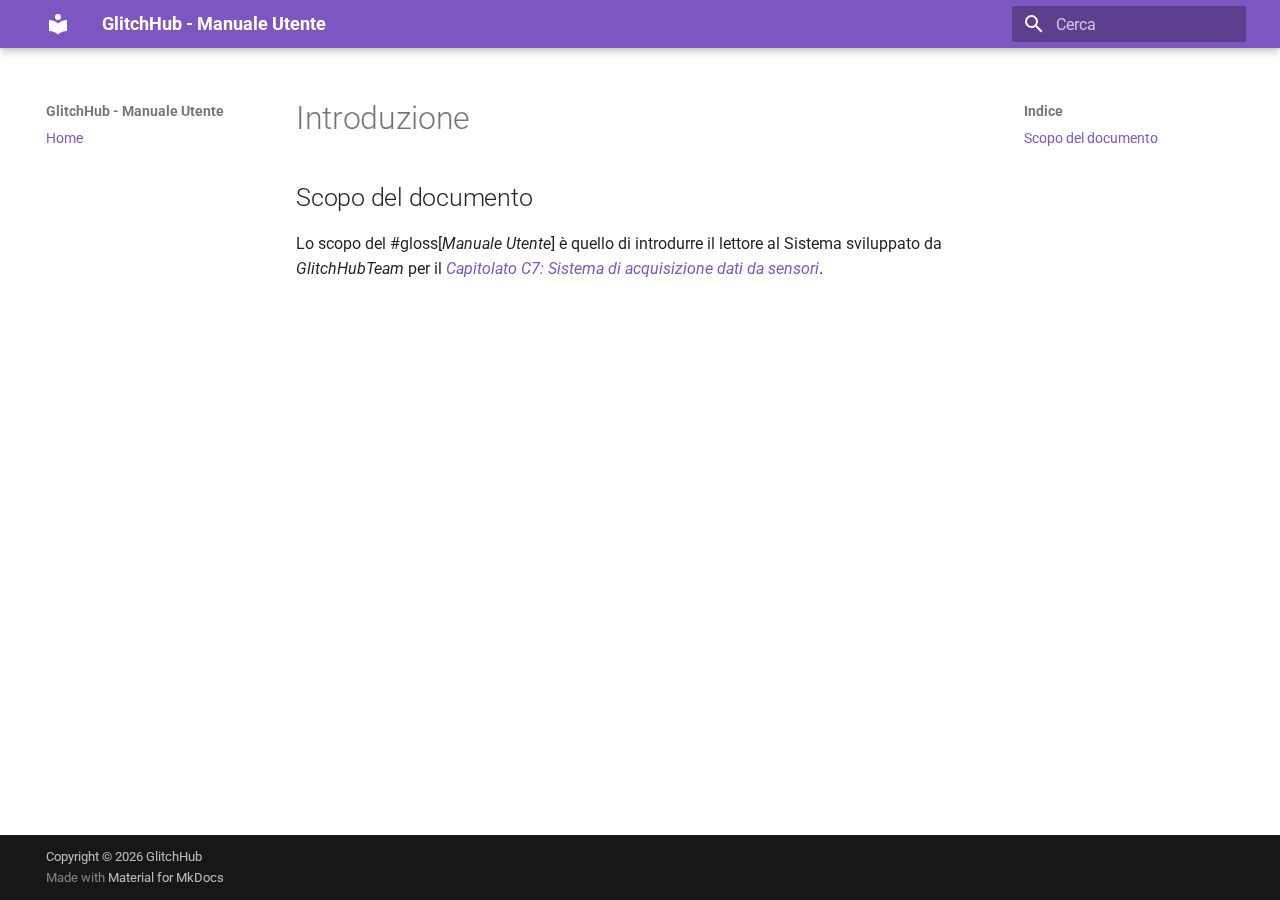
<file: ManualeUtente/index.html>
<!doctype html>
<html lang="it" class="no-js">
  <head>
    
      <meta charset="utf-8">
      <meta name="viewport" content="width=device-width,initial-scale=1">
      
      
      
        <link rel="canonical" href="https://glitchhub-team.github.io/ManualeUtente/">
      
      
      
      
        
      
      
      <link rel="icon" href="assets/images/favicon.png">
      <meta name="generator" content="mkdocs-1.6.1, mkdocs-material-9.7.4">
    
    
      
        <title>GlitchHub - Manuale Utente</title>
      
    
    
      <link rel="stylesheet" href="assets/stylesheets/main.484c7ddc.min.css">
      
        
        <link rel="stylesheet" href="assets/stylesheets/palette.ab4e12ef.min.css">
      
      


    
    
      
    
    
      
        
        
        <link rel="preconnect" href="https://fonts.gstatic.com" crossorigin>
        <link rel="stylesheet" href="https://fonts.googleapis.com/css?family=Roboto:300,300i,400,400i,700,700i%7CRoboto+Mono:400,400i,700,700i&display=fallback">
        <style>:root{--md-text-font:"Roboto";--md-code-font:"Roboto Mono"}</style>
      
    
    
    <script>__md_scope=new URL(".",location),__md_hash=e=>[...e].reduce(((e,_)=>(e<<5)-e+_.charCodeAt(0)),0),__md_get=(e,_=localStorage,t=__md_scope)=>JSON.parse(_.getItem(t.pathname+"."+e)),__md_set=(e,_,t=localStorage,a=__md_scope)=>{try{t.setItem(a.pathname+"."+e,JSON.stringify(_))}catch(e){}}</script>
    
      

    
    
  </head>
  
  
    
    
    
    
    
    <body dir="ltr" data-md-color-scheme="default" data-md-color-primary="deep-purple" data-md-color-accent="cyan">
  
    
    <input class="md-toggle" data-md-toggle="drawer" type="checkbox" id="__drawer" autocomplete="off">
    <input class="md-toggle" data-md-toggle="search" type="checkbox" id="__search" autocomplete="off">
    <label class="md-overlay" for="__drawer"></label>
    <div data-md-component="skip">
      
        
        <a href="#introduzione" class="md-skip">
          Vai al contenuto
        </a>
      
    </div>
    <div data-md-component="announce">
      
    </div>
    
    
      

  

<header class="md-header md-header--shadow" data-md-component="header">
  <nav class="md-header__inner md-grid" aria-label="Intestazione">
    <a href="." title="GlitchHub - Manuale Utente" class="md-header__button md-logo" aria-label="GlitchHub - Manuale Utente" data-md-component="logo">
      
  
  <svg xmlns="http://www.w3.org/2000/svg" viewBox="0 0 24 24"><path d="M12 8a3 3 0 0 0 3-3 3 3 0 0 0-3-3 3 3 0 0 0-3 3 3 3 0 0 0 3 3m0 3.54C9.64 9.35 6.5 8 3 8v11c3.5 0 6.64 1.35 9 3.54 2.36-2.19 5.5-3.54 9-3.54V8c-3.5 0-6.64 1.35-9 3.54"/></svg>

    </a>
    <label class="md-header__button md-icon" for="__drawer">
      
      <svg xmlns="http://www.w3.org/2000/svg" viewBox="0 0 24 24"><path d="M3 6h18v2H3zm0 5h18v2H3zm0 5h18v2H3z"/></svg>
    </label>
    <div class="md-header__title" data-md-component="header-title">
      <div class="md-header__ellipsis">
        <div class="md-header__topic">
          <span class="md-ellipsis">
            GlitchHub - Manuale Utente
          </span>
        </div>
        <div class="md-header__topic" data-md-component="header-topic">
          <span class="md-ellipsis">
            
              Home
            
          </span>
        </div>
      </div>
    </div>
    
      
    
    
    
    
      
      
        <label class="md-header__button md-icon" for="__search">
          
          <svg xmlns="http://www.w3.org/2000/svg" viewBox="0 0 24 24"><path d="M9.5 3A6.5 6.5 0 0 1 16 9.5c0 1.61-.59 3.09-1.56 4.23l.27.27h.79l5 5-1.5 1.5-5-5v-.79l-.27-.27A6.52 6.52 0 0 1 9.5 16 6.5 6.5 0 0 1 3 9.5 6.5 6.5 0 0 1 9.5 3m0 2C7 5 5 7 5 9.5S7 14 9.5 14 14 12 14 9.5 12 5 9.5 5"/></svg>
        </label>
        <div class="md-search" data-md-component="search" role="dialog">
  <label class="md-search__overlay" for="__search"></label>
  <div class="md-search__inner" role="search">
    <form class="md-search__form" name="search">
      <input type="text" class="md-search__input" name="query" aria-label="Cerca" placeholder="Cerca" autocapitalize="off" autocorrect="off" autocomplete="off" spellcheck="false" data-md-component="search-query" required>
      <label class="md-search__icon md-icon" for="__search">
        
        <svg xmlns="http://www.w3.org/2000/svg" viewBox="0 0 24 24"><path d="M9.5 3A6.5 6.5 0 0 1 16 9.5c0 1.61-.59 3.09-1.56 4.23l.27.27h.79l5 5-1.5 1.5-5-5v-.79l-.27-.27A6.52 6.52 0 0 1 9.5 16 6.5 6.5 0 0 1 3 9.5 6.5 6.5 0 0 1 9.5 3m0 2C7 5 5 7 5 9.5S7 14 9.5 14 14 12 14 9.5 12 5 9.5 5"/></svg>
        
        <svg xmlns="http://www.w3.org/2000/svg" viewBox="0 0 24 24"><path d="M20 11v2H8l5.5 5.5-1.42 1.42L4.16 12l7.92-7.92L13.5 5.5 8 11z"/></svg>
      </label>
      <nav class="md-search__options" aria-label="Cerca">
        
        <button type="reset" class="md-search__icon md-icon" title="Cancella" aria-label="Cancella" tabindex="-1">
          
          <svg xmlns="http://www.w3.org/2000/svg" viewBox="0 0 24 24"><path d="M19 6.41 17.59 5 12 10.59 6.41 5 5 6.41 10.59 12 5 17.59 6.41 19 12 13.41 17.59 19 19 17.59 13.41 12z"/></svg>
        </button>
      </nav>
      
    </form>
    <div class="md-search__output">
      <div class="md-search__scrollwrap" tabindex="0" data-md-scrollfix>
        <div class="md-search-result" data-md-component="search-result">
          <div class="md-search-result__meta">
            Inizializza la ricerca
          </div>
          <ol class="md-search-result__list" role="presentation"></ol>
        </div>
      </div>
    </div>
  </div>
</div>
      
    
    
  </nav>
  
</header>
    
    <div class="md-container" data-md-component="container">
      
      
        
          
        
      
      <main class="md-main" data-md-component="main">
        <div class="md-main__inner md-grid">
          
            
              
              <div class="md-sidebar md-sidebar--primary" data-md-component="sidebar" data-md-type="navigation" >
                <div class="md-sidebar__scrollwrap">
                  <div class="md-sidebar__inner">
                    



<nav class="md-nav md-nav--primary" aria-label="Navigazione" data-md-level="0">
  <label class="md-nav__title" for="__drawer">
    <a href="." title="GlitchHub - Manuale Utente" class="md-nav__button md-logo" aria-label="GlitchHub - Manuale Utente" data-md-component="logo">
      
  
  <svg xmlns="http://www.w3.org/2000/svg" viewBox="0 0 24 24"><path d="M12 8a3 3 0 0 0 3-3 3 3 0 0 0-3-3 3 3 0 0 0-3 3 3 3 0 0 0 3 3m0 3.54C9.64 9.35 6.5 8 3 8v11c3.5 0 6.64 1.35 9 3.54 2.36-2.19 5.5-3.54 9-3.54V8c-3.5 0-6.64 1.35-9 3.54"/></svg>

    </a>
    GlitchHub - Manuale Utente
  </label>
  
  <ul class="md-nav__list" data-md-scrollfix>
    
      
      
  
  
    
  
  
  
    <li class="md-nav__item md-nav__item--active">
      
      <input class="md-nav__toggle md-toggle" type="checkbox" id="__toc">
      
      
        
      
      
        <label class="md-nav__link md-nav__link--active" for="__toc">
          
  
  
  <span class="md-ellipsis">
    
  
    Home
  

    
  </span>
  
  

          <span class="md-nav__icon md-icon"></span>
        </label>
      
      <a href="." class="md-nav__link md-nav__link--active">
        
  
  
  <span class="md-ellipsis">
    
  
    Home
  

    
  </span>
  
  

      </a>
      
        

<nav class="md-nav md-nav--secondary" aria-label="Indice">
  
  
  
    
  
  
    <label class="md-nav__title" for="__toc">
      <span class="md-nav__icon md-icon"></span>
      Indice
    </label>
    <ul class="md-nav__list" data-md-component="toc" data-md-scrollfix>
      
        <li class="md-nav__item">
  <a href="#scopo-del-documento" class="md-nav__link">
    <span class="md-ellipsis">
      
        Scopo del documento
      
    </span>
  </a>
  
</li>
      
    </ul>
  
</nav>
      
    </li>
  

    
  </ul>
</nav>
                  </div>
                </div>
              </div>
            
            
              
              <div class="md-sidebar md-sidebar--secondary" data-md-component="sidebar" data-md-type="toc" >
                <div class="md-sidebar__scrollwrap">
                  <div class="md-sidebar__inner">
                    

<nav class="md-nav md-nav--secondary" aria-label="Indice">
  
  
  
    
  
  
    <label class="md-nav__title" for="__toc">
      <span class="md-nav__icon md-icon"></span>
      Indice
    </label>
    <ul class="md-nav__list" data-md-component="toc" data-md-scrollfix>
      
        <li class="md-nav__item">
  <a href="#scopo-del-documento" class="md-nav__link">
    <span class="md-ellipsis">
      
        Scopo del documento
      
    </span>
  </a>
  
</li>
      
    </ul>
  
</nav>
                  </div>
                </div>
              </div>
            
          
          
            <div class="md-content" data-md-component="content">
              
              <article class="md-content__inner md-typeset">
                
                  



<h1 id="introduzione">Introduzione</h1>
<h2 id="scopo-del-documento">Scopo del documento</h2>
<p>Lo scopo del #gloss[<em>Manuale Utente</em>] è quello di introdurre il lettore al Sistema sviluppato da <em>GlitchHubTeam</em> per il
<em><a href="https://www.math.unipd.it/~tullio/IS-1/2025/Progetto/C7.pdf">Capitolato C7: Sistema di acquisizione dati da sensori</a></em>.</p>












                
              </article>
            </div>
          
          
<script>var target=document.getElementById(location.hash.slice(1));target&&target.name&&(target.checked=target.name.startsWith("__tabbed_"))</script>
        </div>
        
      </main>
      
        <footer class="md-footer">
  
  <div class="md-footer-meta md-typeset">
    <div class="md-footer-meta__inner md-grid">
      <div class="md-copyright">
  
    <div class="md-copyright__highlight">
      Copyright &copy; 2026 GlitchHub
    </div>
  
  
    Made with
    <a href="https://squidfunk.github.io/mkdocs-material/" target="_blank" rel="noopener">
      Material for MkDocs
    </a>
  
</div>
      
    </div>
  </div>
</footer>
      
    </div>
    <div class="md-dialog" data-md-component="dialog">
      <div class="md-dialog__inner md-typeset"></div>
    </div>
    
    
    
      
      
      <script id="__config" type="application/json">{"annotate": null, "base": ".", "features": [], "search": "assets/javascripts/workers/search.2c215733.min.js", "tags": null, "translations": {"clipboard.copied": "Copiato", "clipboard.copy": "Copia", "search.result.more.one": "1 altro in questa pagina", "search.result.more.other": "# altri in questa pagina", "search.result.none": "Nessun documento trovato", "search.result.one": "1 documento trovato", "search.result.other": "# documenti trovati", "search.result.placeholder": "Scrivi per iniziare a cercare", "search.result.term.missing": "Non presente", "select.version": "Seleziona la versione"}, "version": null}</script>
    
    
      <script src="assets/javascripts/bundle.79ae519e.min.js"></script>
      
    
  </body>
</html>
</file>
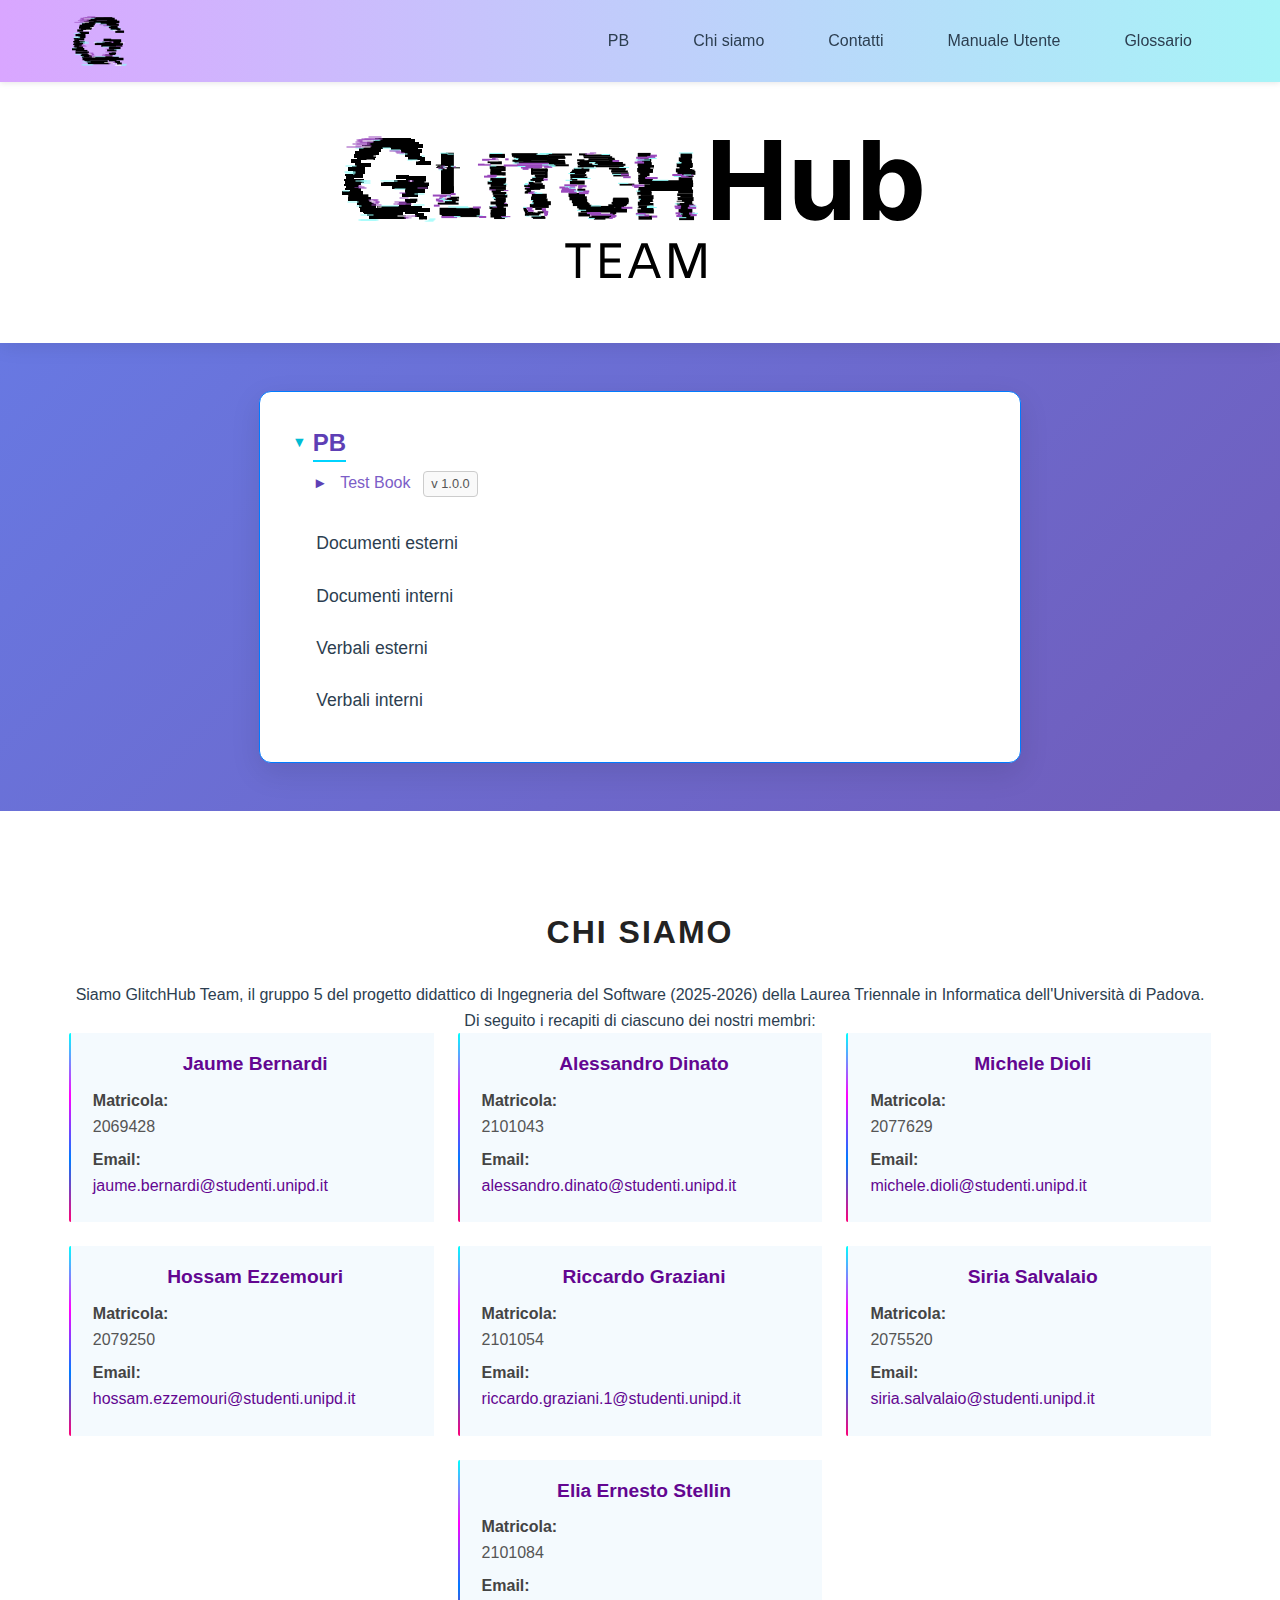
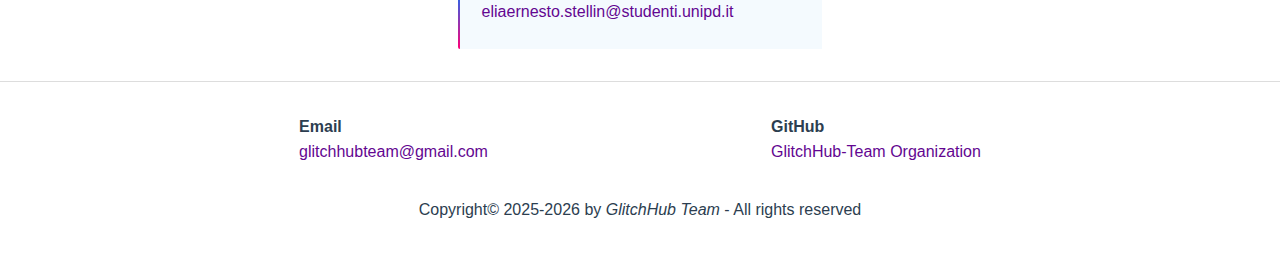
<file: website/index.html>
<!DOCTYPE html>
<html lang="it">

<head>
    <meta charset="UTF-8" />
    <meta name="viewport" content="width=device-width, initial-scale=1.0" />
    <meta name="author" content="GlitchHub Team" />
    <meta name="description" content="Sito del gruppo 5 di Ingegneria del Software (GlitchHub Team)" />
    <meta name="format-detection" content="telephone=no">

    <title>GlitchHub Team</title>

    <link rel="stylesheet" href="style.css" />
    <link rel="icon" href="logo&amp;banner/GlitchHub-Team_LogoP.svg" />
    <script src="script.js"></script>

</head>

<body>

    <header>
        <nav class="navbar">
            <div class="containernav">
                <img class="logoPiccolo" src="logo&amp;banner/GlitchHub-Team_LogoP.svg" alt="Logo GlitchHub Piccolo" />

                <button class="menu-toggle" id="menu-toggle" aria-label="Apri menu">
                    ☰
                </button>

                <ul class="nav-links" id="nav-links">
                    <li class="nascondi"><a href="#rtb">RTB</a></li>
                    <li class="nascondi"><a href="#candidatura">Candidatura</a></li>
                    <li><a href="#pb">PB</a></li>
                    <li class="nascondi"><a href="#Diapositive">Diapositive</a></li>
                    <li><a href="#chisiamo">Chi siamo</a></li>
                    <li><a href="#contatti">Contatti</a></li>
                    <li><a href="ManualeUtente/index.html">Manuale Utente</a></li>
                    <li><a href="glossary.html">Glossario</a></li>
                </ul>
            </div>
        </nav>
        <div class="logo-Header">
            <img class="logoGrande" src="logo&amp;banner/GlitchHub-Team_LogoG.svg" alt="Logo GlitchHub Grande" />
        </div>

    </header>

    <div class="container">
        <details id="candidatura" class="nascondi">
            <summary>
                <h2>Candidatura</h2>
            </summary>

            <div>
                <section>
                    <p>Documenti</p>
                    <ul id="Candidatura-Generale">
                    </ul>
                </section>
            </div>

            <div class="liste">

                <div>
                    <section>
                        <p>Verbali esterni</p>
                        <ul id="Candidatura-VerbaliEsterni">
                        </ul>
                    </section>
                </div>

                <div>
                    <section>
                        <p>Verbali interni</p>
                        <ul id="Candidatura-VerbaliInterni">
                        </ul>
                    </section>
                </div>

            </div>
        </details>

        <details id="rtb" class="nascondi">
            <summary>
                <h2>RTB</h2>
            </summary>

            <div>
                <section>
                    <ul id="RTB-Generale">
                        <li><a href="https://github.com/GlitchHub-Team/PoC/releases/tag/v1.0.0" target="_blank">Proof of
                                Concept</a><span class="version-tag">v 1.0.0</span></li>
                    </ul>
                </section>
            </div>

            <div class="liste">

                <div>
                    <section>
                        <p>Documenti esterni</p>
                        <ul id="RTB-DocumentiEsterni">
                        </ul>
                    </section>
                </div>

                <div>
                    <section>
                        <p>Documenti interni</p>
                        <ul id="RTB-DocumentiInterni">
                        </ul>
                    </section>
                </div>

                <div>
                    <section>
                        <p>Verbali esterni</p>
                        <ul id="RTB-VerbaliEsterni">
                        </ul>
                    </section>
                </div>

                <div>
                    <section>
                        <p>Verbali interni</p>
                        <ul id="RTB-VerbaliInterni">
                        </ul>
                    </section>
                </div>

            </div>
        </details>

        <details id="pb" open>
            <summary>
                <h2>PB</h2>
            </summary>

            <div>
                <section>
                    <ul id="PB-Generale">
                        <li>
                            <a
                                href="https://github.com/GlitchHub-Team/GlitchHub-Team.github.io/releases/download/test-book/testbook.pdf">
                                Test Book
                            </a><span class="version-tag">v 1.0.0</span>
                        </li>
                    </ul>
                </section>
            </div>
            <div class="liste">
                <div>
                    <section>
                        <p>Documenti esterni</p>
                        <ul id="PB-DocumentiEsterni">
                        </ul>
                    </section>
                </div>

                <div>
                    <section>
                        <p>Documenti interni</p>
                        <ul id="PB-DocumentiInterni">
                        </ul>
                    </section>
                </div>

                <div>
                    <section>
                        <p>Verbali esterni</p>
                        <ul id="PB-VerbaliEsterni">
                        </ul>
                    </section>
                </div>

                <div>
                    <section>
                        <p>Verbali interni</p>
                        <ul id="PB-VerbaliInterni">
                        </ul>
                    </section>
                </div>
            </div>
        </details>

        <details class="nascondi">
            <summary>
                <h2>Diapositive</h2>
            </summary>
            <ul id="Diapositive">
            </ul>
        </details>

    </div>

    <section class="aboutus" id="chisiamo">
        <h3>CHI SIAMO</h3>
        <div class="aboutus-desc">
            <p>
                Siamo GlitchHub Team, il gruppo 5 del progetto didattico di Ingegneria del Software (2025-2026)
                della Laurea Triennale in Informatica dell'Università di Padova.
            </p>
            <p>
                Di seguito i recapiti di ciascuno dei nostri membri:
            </p>
        </div>
        <div class="members">
            <div class="member">
                <p class="name">Jaume Bernardi</p>
                <dl>
                    <dt>Matricola:</dt>
                    <dd>2069428</dd>
                    <dt>Email:</dt>
                    <dd><a href="mailto:jaume.bernardi@studenti.unipd.it">jaume.bernardi@studenti.unipd.it</a></dd>
                </dl>
            </div>

            <div class="member">
                <p class="name">Alessandro Dinato</p>
                <dl>
                    <dt>Matricola:</dt>
                    <dd>2101043</dd>
                    <dt>Email:</dt>
                    <dd><a href="mailto:alessandro.dinato@studenti.unipd.it">alessandro.dinato@studenti.unipd.it</a>
                    </dd>
                </dl>
            </div>

            <div class="member">
                <p class="name">Michele Dioli</p>
                <dl>
                    <dt>Matricola:</dt>
                    <dd>2077629</dd>
                    <dt>Email:</dt>
                    <dd><a href="mailto:michele.dioli@studenti.unipd.it">michele.dioli@studenti.unipd.it</a></dd>
                </dl>
            </div>

            <div class="member">
                <p class="name">Hossam Ezzemouri</p>
                <dl>
                    <dt>Matricola:</dt>
                    <dd>2079250</dd>
                    <dt>Email:</dt>
                    <dd><a href="mailto:hossam.ezzemouri@studenti.unipd.it">hossam.ezzemouri@studenti.unipd.it</a></dd>
                </dl>
            </div>

            <div class="member">
                <p class="name">Riccardo Graziani</p>
                <dl>
                    <dt>Matricola:</dt>
                    <dd>2101054</dd>
                    <dt>Email:</dt>
                    <dd><a href="mailto:riccardo.graziani.1@studenti.unipd.it">riccardo.graziani.1@studenti.unipd.it</a>
                    </dd>
                </dl>
            </div>

            <div class="member">
                <p class="name">Siria Salvalaio</p>
                <dl>
                    <dt>Matricola:</dt>
                    <dd>2075520</dd>
                    <dt>Email:</dt>
                    <dd><a href="mailto:siria.salvalaio@studenti.unipd.it">siria.salvalaio@studenti.unipd.it</a></dd>
                </dl>
            </div>

            <div class="member">
                <p class="name">Elia Ernesto Stellin</p>
                <dl>
                    <dt>Matricola:</dt>
                    <dd>2101084</dd>
                    <dt>Email:</dt>
                    <dd><a href="mailto:eliaernesto.stellin@studenti.unipd.it">eliaernesto.stellin@studenti.unipd.it</a>
                    </dd>
                </dl>
            </div>
        </div>
    </section>

    <footer>
        <dl id="contatti">
            <dt>Email</dt>
            <dd><a href="mailto:glitchhubteam@gmail.com" target="_blank">glitchhubteam@gmail.com</a></dd>
        </dl>

        <dl>
            <dt>GitHub</dt>
            <dd><a href="https://github.com/GlitchHub-Team" target="_blank" rel="noopener noreferrer">GlitchHub-Team
                    Organization</a>
            </dd>
        </dl>
        <div>
            Copyright© 2025-2026 by <i>GlitchHub Team</i> - All rights reserved
        </div>
    </footer>


</body>

</html>
</file>
<file: website/style.css>
* {
    margin: 0;
    padding: 0;
    box-sizing: border-box;
}

:root {
    --primary-color: #5e3fb5;
    --primary-dark: #4a2f91;
    --primary-light: #7c5ec7;
    --accent-color: #00d4ff;
    --text-dark: #2c3e50;
    --text-light: #6c757d;
    --bg-light: #f8f9fa;
    --bg-white: #ffffff;
    --shadow: rgba(0, 0, 0, 0.1);
    --border-color: #e9ecef;
}

body {
    font-family: 'Segoe UI', Tahoma, Geneva, Verdana, sans-serif;
    line-height: 1.6;
    color: var(--text-dark);
    background: linear-gradient(135deg, #667eea 0%, #764ba2 100%);
    min-height: 100vh;
    padding-top: 70px;
}

header {
    background: var(--bg-white);
    box-shadow: 0 2px 20px var(--shadow);
    position: relative;
    overflow: hidden;
}

header::before {
    content: '';
    position: absolute;
    top: 0;
    left: 0;
    right: 0;
    height: 4px;
    background: linear-gradient(90deg, var(--primary-color), var(--accent-color));
}

.navbar {
    padding: 1rem 0;
    position: fixed;
    top: 0;
    left: 0;
    right: 0;
    z-index: 1000;
    transition: transform 0.3s ease, box-shadow 0.3s ease;
    background: linear-gradient(90deg, #d9a6ff 0%, #a7f4f7 100%);
    box-shadow: 0 0.0625rem 0.375rem 0 rgba(0, 0, 0, 0.1);
}

.navbar.scrolled {
    box-shadow: 0 2px 20px rgba(0, 0, 0, 0.1);
}

.containernav {
    max-width: 1200px;
    margin: 0 auto;
    padding: 0 2rem;
    display: flex;
    justify-content: space-between;
    align-items: center;
}

.logoPiccolo {
    height: 50px;
    width: auto;
    transition: transform 0.3s ease;
}



.menu-toggle {
    display: none;
    background: none;
    border: none;
    font-size: 1.5rem;
    cursor: pointer;
    color: var(--primary-color);
    padding: 0.5rem;
    transition: all 0.3s ease;
}



.nav-links {
    list-style: none;
    display: flex;
    gap: 2rem;
    align-items: center;
}

.nav-links li {
    position: relative;
}

.nav-links a {
    color: var(--text-dark);
    text-decoration: none;
    font-weight: 500;
    padding: 0.5rem 1rem;
    border-radius: 5px;
    transition: all 0.3s ease;
    position: relative;
}

.nav-links a::after {
    content: '';
    position: absolute;
    bottom: -2px;
    left: 50%;
    transform: translateX(-50%);
    width: 0;
    height: 2px;
    background: var(--primary-color);
    transition: width 0.3s ease;
}

.nav-links a:hover::after {
    width: 80%;
}

.nav-links a:hover {
    color: var(--primary-color);
    background: rgba(94, 63, 181, 0.1);
}

.logo-Header {
    text-align: center;
    padding: 3rem 0;
}

.logoGrande {
    max-width: 600px;
    height: auto;
}

@keyframes fadeInScale {
    from {
        opacity: 0;
        transform: scale(0.9);
    }

    to {
        opacity: 1;
        transform: scale(1);
    }
}

.text {
    text-align: center;
    padding: 0.8rem 1rem 0.8rem;
    max-width: 800px;
    margin: 0 auto;
}

.text p {
    margin: 0.5rem 0;
    color: var(--text-light);
    font-size: 1.1rem;
    line-height: 1.8;
}

.text p:first-child {
    color: var(--text-dark);
    font-size: 1.2rem;
    font-weight: 500;
}

.container {
    width: 90%;
    margin: 3rem auto;
    padding: 0 2rem;
    display: flex;
    flex-wrap: wrap;
    gap: 2rem;
    justify-content: space-between;
    align-items: baseline;
}

.container>details {
    flex: 1 1 48%;
    min-width: 31em;
    box-sizing: border-box;
    background: var(--bg-white);
    border-radius: 12px;
    padding: 2rem;
    box-shadow: 0 10px 30px rgba(0, 0, 0, 0.1);
    transition: all 0.3s ease;
    overflow: hidden;
    max-width: 70%;
    margin: 0 auto;
}

.container>div::before {
    content: '';
    position: absolute;
    top: 0;
    left: 0;
    right: 0;
    height: 3px;
    background: linear-gradient(90deg, var(--primary-color), var(--accent-color));
    transform: scaleX(0);
    transition: transform 0.3s ease;
}

.container h2 {
    color: var(--primary-color);
    margin-bottom: 1.5rem;
    font-size: 1.8rem;
    position: relative;
    padding-bottom: 0.5rem;
}

.container h2::after {
    content: '';
    position: absolute;
    bottom: 0;
    left: 0;
    width: -webkit-fill-available;
    height: 2px;
    background: var(--accent-color);
}

.container p {
    color: var(--text-dark);
    margin: 1.5rem 0 0rem;
    font-size: 1.1rem;
    font-weight: 400;
}

.container ul {
    list-style: none;
    padding-left: 0;
    margin-bottom: 1rem;
}

.container li {
    padding: 0.5rem 0;
    padding-left: 1.5rem;
    position: relative;
}

.container li::before {
    content: '▸';
    position: absolute;
    left: 0;
    color: var(--primary-color);
    font-weight: bold;
}

.container a {
    color: var(--primary-light);
    text-decoration: none;
    transition: all 0.3s ease;
    display: inline-block;
}

.container a:hover {
    color: var(--primary-dark);
}

@keyframes glitch {

    0%,
    100% {
        text-shadow:
            2px 0 var(--accent-color),
            -2px 0 var(--primary-color);
    }

    25% {
        text-shadow:
            -2px 0 var(--accent-color),
            2px 0 var(--primary-color);
    }

    50% {
        text-shadow:
            2px 0 var(--primary-color),
            -2px 0 var(--accent-color);
    }
}

.logoGrande:hover {
    animation: glitch 0.5s infinite;
}

@media (max-width: 768px) {
    .menu-toggle {
        display: block;
    }

    .nav-links {
        display: none;
        position: absolute;
        top: 100%;
        left: 0;
        right: 0;
        background: var(--bg-white);
        flex-direction: column;
        padding: 1rem 0;
        box-shadow: 0 5px 20px var(--shadow);
        gap: 0.5rem;
    }

    .nav-links.active {
        display: flex;
    }

    .nav-links li {
        width: 100%;
        text-align: center;
    }

    .nav-links a {
        display: block;
        padding: 0.75rem;
    }

    .container {
        grid-template-columns: 1fr;
        gap: 1.5rem;
        margin: 2rem auto;
    }

    .logoGrande {
        max-width: 200px;
    }

    .text {
        padding: 1.5rem 1rem 2rem;
    }

    .text p {
        font-size: 1rem;
    }

    .container h2 {
        font-size: 1.5rem;
    }
}

@media (max-width: 480px) {
    .containernav {
        padding: 0 1rem;
    }

    .container {
        padding: 0 1rem;
    }

    .container>div {
        padding: 1.5rem;
    }

    .logoGrande {
        max-width: 150px;
    }
}

@keyframes slideInFromTop {
    from {
        opacity: 0;
        transform: translateY(-20px);
    }

    to {
        opacity: 1;
        transform: translateY(0);
    }
}

.navbar {
    animation: slideInFromTop 0.6s ease;
}

::-webkit-scrollbar {
    width: 10px;
}

::-webkit-scrollbar-track {
    background: var(--bg-light);
}

::-webkit-scrollbar-thumb {
    background: var(--primary-color);
    border-radius: 5px;
}

::-webkit-scrollbar-thumb:hover {
    background: var(--primary-dark);
}

details {
    background: white;
    border: 1px solid #ccc;
    border-radius: 8px;
    padding: 10px;
    transition: all 0.3s ease;
}

summary {
    font-weight: bold;
    cursor: pointer;
    list-style: none;
}

summary::-webkit-details-marker {
    display: none;
}

.container summary {
    display: flex;
    align-items: center;
    gap: 0.4em;
    cursor: pointer;
    list-style: none;
}

.container summary::-webkit-details-marker {
    display: none;
}

summary::before {
    content: '▼';
    display: inline-block;
    color: #00bcd4;
    transition: transform 0.3s ease;
    font-size: 0.9em;
}

details:not([open]) summary::before {
    transform: rotate(-90deg);
}

.container summary h2 {
    margin: 0;
    padding: 0;
    font-size: 1.5em;
}

details[open] {
    border-color: #007bff;
}

.aboutus {
    background-color: white;
}

.aboutus {
    text-align: center;
    padding: 2em;
}

.aboutus h3 {
    font-size: 2rem;
    margin-bottom: 1.5rem;
    color: #222;
    letter-spacing: 2px;
    padding-top: 2em;
}

.members {
    display: flex;
    flex-wrap: wrap;
    justify-content: center;
    gap: 1.5rem;
    width: fit-content;
    margin: auto;
}

.member {
    padding: 1rem;
    width: 20%;
    background-color: #f4fafe;
}

@media (max-width: 1400px) {
    .members>* {
        flex: 1 1 30%;
        max-width: 30%;
    }
}

@media (max-width: 1100px) {
    .members>* {
        flex: 1 1 45%;
        max-width: 45%;
    }
}

@media (max-width: 800px) {
    .members>* {
        flex: 1 1 90%;
        max-width: 90%;
    }

    body {
        font-size: 0.9em;
    }

    .text p:first-child {
        font-size: 1.2em;
    }

    footer {
        flex-direction: column;
        text-align: center;
    }

    footer dl:last-child {
        margin-top: 1em;
    }

    .container>details {
        min-width: 100%;
    }
}

.member {
    position: relative;
    padding-left: 1.5rem;
}

.member::before {
    content: "";
    position: absolute;
    top: 0;
    left: 0;
    width: 2px;
    height: 100%;
    background: linear-gradient(180deg,
            #00ffff,
            #ff00ff,
            #007bff,
            #ff0077);
    border-top-left-radius: 1em;
    border-bottom-left-radius: 1em;
}

.member .name {
    font-size: 1.2rem;
    font-weight: bold;
    color: #630691;
    margin-bottom: 0.5rem;
}

.member dl {
    margin: 0;
    text-align: left;
}

.member dt {
    font-weight: bold;
    color: #444;
}

.member dd {
    margin: 0 0 0.5rem 0;
    color: #555;
}

.member a {
    color: #630691;
    text-decoration: none;
}

footer {
    border-top: 1px solid #ddd;
    background-color: white;
    padding: 2em;
}

footer {
    display: flex;
    justify-content: space-evenly;
    align-items: center;
    gap: 1em;
    flex-wrap: wrap;
}

footer dl {
    margin: 0;
}

footer dl:last-child {
    flex-basis: 100%;
}

footer dt {
    font-weight: bold;
}

footer dd {
    margin: 0;
}

footer a {
    color: #630691;
    text-decoration: none;
}

footer a:hover {
    text-decoration: underline;
}

footer div {
    flex-basis: 100%;
    text-align: center;
    margin-top: 1em;
    font-weight: 100;
}

.version-tag {
    display: inline-block;
    width: max-content;
    margin-left: 1em;
    border: 1px solid #ccc;
    color: #555;
    border-radius: 4px;
    padding: 2px 7px;
    font-size: 0.8em;
    background: #f9f9f9;
}

details>div {
    padding-left: 1.5em;
}

.nascondi {
    display: none;
}

#rtb {
    order: -1;
}

#glossary h1 {
    text-align: center;
    margin-top: 1em;
    color: var(--bg-white);
}

.alphabet-bar {
    display: flex;
    flex-wrap: wrap;
    justify-content: center;
    gap: 0.5rem;
    padding: 1rem 1rem;
    background: linear-gradient(135deg, rgba(94, 63, 181, 0.05), rgba(0, 212, 255, 0.05));
    border-radius: 12px;
    margin: 1rem auto;
    max-width: 1500px;
}

.alphabet-bar a {
    display: flex;
    align-items: center;
    justify-content: center;
    width: 40px;
    height: 40px;
    background: white;
    color: var(--primary-color);
    text-decoration: none;
    font-weight: bold;
    font-size: 1.1rem;
    border-radius: 8px;
    border: 2px solid var(--primary-light);
    transition: all 0.3s ease;
    box-shadow: 0 2px 5px rgba(0, 0, 0, 0.1);
}

.alphabet-bar a:hover {
    background: var(--primary-color);
    color: white;
    transform: translateY(-3px);
    box-shadow: 0 4px 12px rgba(94, 63, 181, 0.3);
}

.glossary-content {
    max-width: 1500px;
    margin: 0 auto;
    padding: 0 2rem 2rem;
}

.letter-section {
    margin-bottom: 3rem;
    padding: 2rem;
    background: white;
    border-radius: 12px;
    box-shadow: 0 4px 15px rgba(0, 0, 0, 0.1);
    scroll-margin-top: 100px;
}

.letter-section h2 {
    color: var(--primary-color);
    font-size: 2.5rem;
    padding-bottom: 0.5rem;
    border-bottom: 3px solid var(--accent-color);
    display: inline-block;
}

.glossary-terms {
    margin-top: 1rem;
}

.glossary-terms dt {
    font-size: 1.3rem;
    font-weight: bold;
    color: var(--primary-dark);
    margin-top: 0.5rem;
    margin-bottom: 0.5rem;
    padding-left: 1rem;
    position: relative;
}

.glossary-terms dt::before {
    content: '▸';
    position: absolute;
    left: 0;
    color: var(--accent-color);
    font-size: 1.2rem;
}

.glossary-terms dd {
    margin-left: 1rem;
    color: var(--text-dark);
    line-height: 1.8;
    font-size: 1.1rem;
    padding-bottom: 1rem;
    border-bottom: 1px solid var(--border-color);
}

.glossary-terms dd:last-child {
    border-bottom: none;
}

@media (max-width: 768px) {
    .alphabet-bar {
        gap: 0.3rem;
        padding: 1.5rem 0.5rem;
    }

    .alphabet-bar a {
        width: 35px;
        height: 35px;
        font-size: 1rem;
    }

    .letter-section {
        padding: 1.5rem;
    }

    .letter-section h2 {
        font-size: 2rem;
    }

    .glossary-terms dt {
        font-size: 1.1rem;
    }

    .glossary-terms dd {
        font-size: 1rem;
        margin-left: 1.5rem;
    }

    .glossary-content {
        padding: 0 1rem 1rem;
    }
}

@media (max-width: 480px) {
    .alphabet-bar a {
        width: 30px;
        height: 30px;
        font-size: 0.9rem;
    }

    .letter-section h2 {
        font-size: 1.8rem;
    }
}
</file>
<file: ManualeUtente/assets/stylesheets/main.484c7ddc.min.css>
@charset "UTF-8";html{-webkit-text-size-adjust:none;-moz-text-size-adjust:none;text-size-adjust:none;box-sizing:border-box}*,:after,:before{box-sizing:inherit}@media (prefers-reduced-motion){*,:after,:before{transition:none!important}}body{margin:0}a,button,input,label{-webkit-tap-highlight-color:transparent}a{color:inherit;text-decoration:none}hr{border:0;box-sizing:initial;display:block;height:.05rem;overflow:visible;padding:0}small{font-size:80%}sub,sup{line-height:1em}img{border-style:none}table{border-collapse:initial;border-spacing:0}td,th{font-weight:400;vertical-align:top}button{background:#0000;border:0;font-family:inherit;font-size:inherit;margin:0;padding:0}input{border:0;outline:none}:root{--md-primary-fg-color:#4051b5;--md-primary-fg-color--light:#5d6cc0;--md-primary-fg-color--dark:#303fa1;--md-primary-bg-color:#fff;--md-primary-bg-color--light:#ffffffb3;--md-accent-fg-color:#526cfe;--md-accent-fg-color--transparent:#526cfe1a;--md-accent-bg-color:#fff;--md-accent-bg-color--light:#ffffffb3}[data-md-color-scheme=default]{color-scheme:light}[data-md-color-scheme=default] img[src$="#gh-dark-mode-only"],[data-md-color-scheme=default] img[src$="#only-dark"]{display:none}:root,[data-md-color-scheme=default]{--md-hue:225deg;--md-default-fg-color:#000000de;--md-default-fg-color--light:#0000008a;--md-default-fg-color--lighter:#00000052;--md-default-fg-color--lightest:#00000012;--md-default-bg-color:#fff;--md-default-bg-color--light:#ffffffb3;--md-default-bg-color--lighter:#ffffff4d;--md-default-bg-color--lightest:#ffffff1f;--md-code-fg-color:#36464e;--md-code-bg-color:#f5f5f5;--md-code-bg-color--light:#f5f5f5b3;--md-code-bg-color--lighter:#f5f5f54d;--md-code-hl-color:#4287ff;--md-code-hl-color--light:#4287ff1a;--md-code-hl-number-color:#d52a2a;--md-code-hl-special-color:#db1457;--md-code-hl-function-color:#a846b9;--md-code-hl-constant-color:#6e59d9;--md-code-hl-keyword-color:#3f6ec6;--md-code-hl-string-color:#1c7d4d;--md-code-hl-name-color:var(--md-code-fg-color);--md-code-hl-operator-color:var(--md-default-fg-color--light);--md-code-hl-punctuation-color:var(--md-default-fg-color--light);--md-code-hl-comment-color:var(--md-default-fg-color--light);--md-code-hl-generic-color:var(--md-default-fg-color--light);--md-code-hl-variable-color:var(--md-default-fg-color--light);--md-typeset-color:var(--md-default-fg-color);--md-typeset-a-color:var(--md-primary-fg-color);--md-typeset-del-color:#f5503d26;--md-typeset-ins-color:#0bd57026;--md-typeset-kbd-color:#fafafa;--md-typeset-kbd-accent-color:#fff;--md-typeset-kbd-border-color:#b8b8b8;--md-typeset-mark-color:#ffff0080;--md-typeset-table-color:#0000001f;--md-typeset-table-color--light:rgba(0,0,0,.035);--md-admonition-fg-color:var(--md-default-fg-color);--md-admonition-bg-color:var(--md-default-bg-color);--md-warning-fg-color:#000000de;--md-warning-bg-color:#ff9;--md-footer-fg-color:#fff;--md-footer-fg-color--light:#ffffffb3;--md-footer-fg-color--lighter:#ffffff73;--md-footer-bg-color:#000000de;--md-footer-bg-color--dark:#00000052;--md-shadow-z1:0 0.2rem 0.5rem #0000000d,0 0 0.05rem #0000001a;--md-shadow-z2:0 0.2rem 0.5rem #0000001a,0 0 0.05rem #00000040;--md-shadow-z3:0 0.2rem 0.5rem #0003,0 0 0.05rem #00000059}.md-icon svg{fill:currentcolor;display:block;height:1.2rem;width:1.2rem}body{-webkit-font-smoothing:antialiased;-moz-osx-font-smoothing:grayscale;--md-text-font-family:var(--md-text-font,_),-apple-system,BlinkMacSystemFont,Helvetica,Arial,sans-serif;--md-code-font-family:var(--md-code-font,_),SFMono-Regular,Consolas,Menlo,monospace}aside,body,input{font-feature-settings:"kern","liga";color:var(--md-typeset-color);font-family:var(--md-text-font-family)}code,kbd,pre{font-feature-settings:"kern";font-family:var(--md-code-font-family)}:root{--md-typeset-table-sort-icon:url('data:image/svg+xml;charset=utf-8,<svg xmlns="http://www.w3.org/2000/svg" viewBox="0 0 24 24"><path d="m18 21-4-4h3V7h-3l4-4 4 4h-3v10h3M2 19v-2h10v2M2 13v-2h7v2M2 7V5h4v2z"/></svg>');--md-typeset-table-sort-icon--asc:url('data:image/svg+xml;charset=utf-8,<svg xmlns="http://www.w3.org/2000/svg" viewBox="0 0 24 24"><path d="M19 17h3l-4 4-4-4h3V3h2M2 17h10v2H2M6 5v2H2V5m0 6h7v2H2z"/></svg>');--md-typeset-table-sort-icon--desc:url('data:image/svg+xml;charset=utf-8,<svg xmlns="http://www.w3.org/2000/svg" viewBox="0 0 24 24"><path d="M19 7h3l-4-4-4 4h3v14h2M2 17h10v2H2M6 5v2H2V5m0 6h7v2H2z"/></svg>')}.md-typeset{-webkit-print-color-adjust:exact;color-adjust:exact;font-size:.8rem;line-height:1.6;overflow-wrap:break-word}@media print{.md-typeset{font-size:.68rem}}.md-typeset blockquote,.md-typeset dl,.md-typeset figure,.md-typeset ol,.md-typeset pre,.md-typeset ul{margin-bottom:1em;margin-top:1em}.md-typeset h1{color:var(--md-default-fg-color--light);font-size:2em;line-height:1.3;margin:0 0 1.25em}.md-typeset h1,.md-typeset h2{font-weight:300;letter-spacing:-.01em}.md-typeset h2{font-size:1.5625em;line-height:1.4;margin:1.6em 0 .64em}.md-typeset h3{font-size:1.25em;font-weight:400;letter-spacing:-.01em;line-height:1.5;margin:1.6em 0 .8em}.md-typeset h2+h3{margin-top:.8em}.md-typeset h4{font-weight:700;letter-spacing:-.01em;margin:1em 0}.md-typeset h5,.md-typeset h6{color:var(--md-default-fg-color--light);font-size:.8em;font-weight:700;letter-spacing:-.01em;margin:1.25em 0}.md-typeset h5{text-transform:uppercase}.md-typeset h5 code{text-transform:none}.md-typeset hr{border-bottom:.05rem solid var(--md-default-fg-color--lightest);display:flow-root;margin:1.5em 0}.md-typeset a{color:var(--md-typeset-a-color);word-break:break-word}.md-typeset a,.md-typeset a:before{transition:color 125ms}.md-typeset a:focus,.md-typeset a:hover{color:var(--md-accent-fg-color)}.md-typeset a:focus code,.md-typeset a:hover code{background-color:var(--md-accent-fg-color--transparent);color:var(--md-accent-fg-color)}.md-typeset a code{color:var(--md-typeset-a-color)}.md-typeset a.focus-visible{outline-color:var(--md-accent-fg-color);outline-offset:.2rem}.md-typeset code,.md-typeset kbd,.md-typeset pre{color:var(--md-code-fg-color);direction:ltr;font-variant-ligatures:none;transition:background-color 125ms}@media print{.md-typeset code,.md-typeset kbd,.md-typeset pre{white-space:pre-wrap}}.md-typeset code{background-color:var(--md-code-bg-color);border-radius:.1rem;-webkit-box-decoration-break:clone;box-decoration-break:clone;font-size:.85em;padding:0 .2941176471em;transition:color 125ms,background-color 125ms;word-break:break-word}.md-typeset code:not(.focus-visible){-webkit-tap-highlight-color:transparent;outline:none}.md-typeset pre{display:flow-root;line-height:1.4;position:relative}.md-typeset pre>code{-webkit-box-decoration-break:slice;box-decoration-break:slice;box-shadow:none;display:block;margin:0;outline-color:var(--md-accent-fg-color);overflow:auto;padding:.7720588235em 1.1764705882em;scrollbar-color:var(--md-default-fg-color--lighter) #0000;scrollbar-width:thin;touch-action:auto;word-break:normal}.md-typeset pre>code:hover{scrollbar-color:var(--md-accent-fg-color) #0000}.md-typeset pre>code::-webkit-scrollbar{height:.2rem;width:.2rem}.md-typeset pre>code::-webkit-scrollbar-thumb{background-color:var(--md-default-fg-color--lighter)}.md-typeset pre>code::-webkit-scrollbar-thumb:hover{background-color:var(--md-accent-fg-color)}.md-typeset kbd{background-color:var(--md-typeset-kbd-color);border-radius:.1rem;box-shadow:0 .1rem 0 .05rem var(--md-typeset-kbd-border-color),0 .1rem 0 var(--md-typeset-kbd-border-color),0 -.1rem .2rem var(--md-typeset-kbd-accent-color) inset;color:var(--md-default-fg-color);display:inline-block;font-size:.75em;padding:0 .6666666667em;vertical-align:text-top;word-break:break-word}.md-typeset mark{background-color:var(--md-typeset-mark-color);-webkit-box-decoration-break:clone;box-decoration-break:clone;color:inherit;word-break:break-word}.md-typeset abbr{cursor:help;text-decoration:none}.md-typeset [data-preview],.md-typeset abbr{border-bottom:.05rem dotted var(--md-default-fg-color--light)}.md-typeset small{opacity:.75}[dir=ltr] .md-typeset sub,[dir=ltr] .md-typeset sup{margin-left:.078125em}[dir=rtl] .md-typeset sub,[dir=rtl] .md-typeset sup{margin-right:.078125em}[dir=ltr] .md-typeset blockquote{padding-left:.6rem}[dir=rtl] .md-typeset blockquote{padding-right:.6rem}[dir=ltr] .md-typeset blockquote{border-left:.2rem solid var(--md-default-fg-color--lighter)}[dir=rtl] .md-typeset blockquote{border-right:.2rem solid var(--md-default-fg-color--lighter)}.md-typeset blockquote{color:var(--md-default-fg-color--light);margin-left:0;margin-right:0}.md-typeset ul{list-style-type:disc}.md-typeset ul[type]{list-style-type:revert-layer}[dir=ltr] .md-typeset ol,[dir=ltr] .md-typeset ul{margin-left:.625em}[dir=rtl] .md-typeset ol,[dir=rtl] .md-typeset ul{margin-right:.625em}.md-typeset ol,.md-typeset ul{padding:0}.md-typeset ol:not([hidden]),.md-typeset ul:not([hidden]){display:flow-root}.md-typeset ol ol,.md-typeset ul ol{list-style-type:lower-alpha}.md-typeset ol ol ol,.md-typeset ul ol ol{list-style-type:lower-roman}.md-typeset ol ol ol ol,.md-typeset ul ol ol ol{list-style-type:upper-alpha}.md-typeset ol ol ol ol ol,.md-typeset ul ol ol ol ol{list-style-type:upper-roman}.md-typeset ol[type],.md-typeset ul[type]{list-style-type:revert-layer}[dir=ltr] .md-typeset ol li,[dir=ltr] .md-typeset ul li{margin-left:1.25em}[dir=rtl] .md-typeset ol li,[dir=rtl] .md-typeset ul li{margin-right:1.25em}.md-typeset ol li,.md-typeset ul li{margin-bottom:.5em}.md-typeset ol li blockquote,.md-typeset ol li p,.md-typeset ul li blockquote,.md-typeset ul li p{margin:.5em 0}.md-typeset ol li:last-child,.md-typeset ul li:last-child{margin-bottom:0}[dir=ltr] .md-typeset ol li ol,[dir=ltr] .md-typeset ol li ul,[dir=ltr] .md-typeset ul li ol,[dir=ltr] .md-typeset ul li ul{margin-left:.625em}[dir=rtl] .md-typeset ol li ol,[dir=rtl] .md-typeset ol li ul,[dir=rtl] .md-typeset ul li ol,[dir=rtl] .md-typeset ul li ul{margin-right:.625em}.md-typeset ol li ol,.md-typeset ol li ul,.md-typeset ul li ol,.md-typeset ul li ul{margin-bottom:.5em;margin-top:.5em}[dir=ltr] .md-typeset dd{margin-left:1.875em}[dir=rtl] .md-typeset dd{margin-right:1.875em}.md-typeset dd{margin-bottom:1.5em;margin-top:1em}.md-typeset img,.md-typeset svg,.md-typeset video{height:auto;max-width:100%}.md-typeset img[align=left]{margin:1em 1em 1em 0}.md-typeset img[align=right]{margin:1em 0 1em 1em}.md-typeset img[align]:only-child{margin-top:0}.md-typeset figure{display:flow-root;margin:1em auto;max-width:100%;text-align:center;width:fit-content}.md-typeset figure img{display:block;margin:0 auto}.md-typeset figcaption{font-style:italic;margin:1em auto;max-width:24rem}.md-typeset iframe{max-width:100%}.md-typeset table:not([class]){background-color:var(--md-default-bg-color);border:.05rem solid var(--md-typeset-table-color);border-radius:.1rem;display:inline-block;font-size:.64rem;max-width:100%;overflow:auto;touch-action:auto}@media print{.md-typeset table:not([class]){display:table}}.md-typeset table:not([class])+*{margin-top:1.5em}.md-typeset table:not([class]) td>:first-child,.md-typeset table:not([class]) th>:first-child{margin-top:0}.md-typeset table:not([class]) td>:last-child,.md-typeset table:not([class]) th>:last-child{margin-bottom:0}.md-typeset table:not([class]) td:not([align]),.md-typeset table:not([class]) th:not([align]){text-align:left}[dir=rtl] .md-typeset table:not([class]) td:not([align]),[dir=rtl] .md-typeset table:not([class]) th:not([align]){text-align:right}.md-typeset table:not([class]) th{font-weight:700;min-width:5rem;padding:.9375em 1.25em;vertical-align:top}.md-typeset table:not([class]) td{border-top:.05rem solid var(--md-typeset-table-color);padding:.9375em 1.25em;vertical-align:top}.md-typeset table:not([class]) tbody tr{transition:background-color 125ms}.md-typeset table:not([class]) tbody tr:hover{background-color:var(--md-typeset-table-color--light);box-shadow:0 .05rem 0 var(--md-default-bg-color) inset}.md-typeset table:not([class]) a{word-break:normal}.md-typeset table th[role=columnheader]{cursor:pointer}[dir=ltr] .md-typeset table th[role=columnheader]:after{margin-left:.5em}[dir=rtl] .md-typeset table th[role=columnheader]:after{margin-right:.5em}.md-typeset table th[role=columnheader]:after{content:"";display:inline-block;height:1.2em;-webkit-mask-image:var(--md-typeset-table-sort-icon);mask-image:var(--md-typeset-table-sort-icon);-webkit-mask-repeat:no-repeat;mask-repeat:no-repeat;-webkit-mask-size:contain;mask-size:contain;transition:background-color 125ms;vertical-align:text-bottom;width:1.2em}.md-typeset table th[role=columnheader]:hover:after{background-color:var(--md-default-fg-color--lighter)}.md-typeset table th[role=columnheader][aria-sort=ascending]:after{background-color:var(--md-default-fg-color--light);-webkit-mask-image:var(--md-typeset-table-sort-icon--asc);mask-image:var(--md-typeset-table-sort-icon--asc)}.md-typeset table th[role=columnheader][aria-sort=descending]:after{background-color:var(--md-default-fg-color--light);-webkit-mask-image:var(--md-typeset-table-sort-icon--desc);mask-image:var(--md-typeset-table-sort-icon--desc)}.md-typeset__scrollwrap{margin:1em -.8rem;overflow-x:auto;touch-action:auto}.md-typeset__table{display:inline-block;margin-bottom:.5em;padding:0 .8rem}@media print{.md-typeset__table{display:block}}html .md-typeset__table table{display:table;margin:0;overflow:hidden;width:100%}@media screen and (max-width:44.984375em){.md-content__inner>pre{margin:1em -.8rem}.md-content__inner>pre code{border-radius:0}}.md-typeset .md-author{border-radius:100%;display:block;flex-shrink:0;height:1.6rem;overflow:hidden;position:relative;transition:color 125ms,transform 125ms;width:1.6rem}.md-typeset .md-author img{display:block}.md-typeset .md-author--more{background:var(--md-default-fg-color--lightest);color:var(--md-default-fg-color--lighter);font-size:.6rem;font-weight:700;line-height:1.6rem;text-align:center}.md-typeset .md-author--long{height:2.4rem;width:2.4rem}.md-typeset a.md-author{transform:scale(1)}.md-typeset a.md-author img{border-radius:100%;filter:grayscale(100%) opacity(75%);transition:filter 125ms}.md-typeset a.md-author:focus,.md-typeset a.md-author:hover{transform:scale(1.1);z-index:1}.md-typeset a.md-author:focus img,.md-typeset a.md-author:hover img{filter:grayscale(0)}.md-banner{background-color:var(--md-footer-bg-color);color:var(--md-footer-fg-color);overflow:auto}@media print{.md-banner{display:none}}.md-banner--warning{background-color:var(--md-warning-bg-color);color:var(--md-warning-fg-color)}.md-banner__inner{font-size:.7rem;margin:.6rem auto;padding:0 .8rem}[dir=ltr] .md-banner__button{float:right}[dir=rtl] .md-banner__button{float:left}.md-banner__button{color:inherit;cursor:pointer;transition:opacity .25s}.no-js .md-banner__button{display:none}.md-banner__button:hover{opacity:.7}html{font-size:125%;height:100%;overflow-x:hidden}@media screen and (min-width:100em){html{font-size:137.5%}}@media screen and (min-width:125em){html{font-size:150%}}body{background-color:var(--md-default-bg-color);display:flex;flex-direction:column;font-size:.5rem;min-height:100%;position:relative;width:100%}@media print{body{display:block}}@media screen and (max-width:59.984375em){body[data-md-scrolllock]{position:fixed}}.md-grid{margin-left:auto;margin-right:auto;max-width:61rem}.md-container{display:flex;flex-direction:column;flex-grow:1}@media print{.md-container{display:block}}.md-main{flex-grow:1}.md-main__inner{display:flex;height:100%;margin-top:1.5rem}.md-ellipsis{overflow:hidden;text-overflow:ellipsis}.md-toggle{display:none}.md-option{height:0;opacity:0;position:absolute;width:0}.md-option:checked+label:not([hidden]){display:block}.md-option.focus-visible+label{outline-color:var(--md-accent-fg-color);outline-style:auto}.md-skip{background-color:var(--md-default-fg-color);border-radius:.1rem;color:var(--md-default-bg-color);font-size:.64rem;margin:.5rem;opacity:0;outline-color:var(--md-accent-fg-color);padding:.3rem .5rem;position:fixed;transform:translateY(.4rem);z-index:-1}.md-skip:focus{opacity:1;transform:translateY(0);transition:transform .25s cubic-bezier(.4,0,.2,1),opacity 175ms 75ms;z-index:10}@page{margin:25mm}:root{--md-clipboard-icon:url('data:image/svg+xml;charset=utf-8,<svg xmlns="http://www.w3.org/2000/svg" viewBox="0 0 24 24"><path d="M19 21H8V7h11m0-2H8a2 2 0 0 0-2 2v14a2 2 0 0 0 2 2h11a2 2 0 0 0 2-2V7a2 2 0 0 0-2-2m-3-4H4a2 2 0 0 0-2 2v14h2V3h12z"/></svg>')}.md-clipboard{border-radius:.1rem;color:var(--md-default-fg-color--lightest);cursor:pointer;height:1.5em;outline-color:var(--md-accent-fg-color);outline-offset:.1rem;transition:color .25s;width:1.5em;z-index:1}@media print{.md-clipboard{display:none}}.md-clipboard:not(.focus-visible){-webkit-tap-highlight-color:transparent;outline:none}:hover>.md-clipboard{color:var(--md-default-fg-color--light)}.md-clipboard:focus,.md-clipboard:hover{color:var(--md-accent-fg-color)}.md-clipboard:after{background-color:currentcolor;content:"";display:block;height:1.125em;margin:0 auto;-webkit-mask-image:var(--md-clipboard-icon);mask-image:var(--md-clipboard-icon);-webkit-mask-position:center;mask-position:center;-webkit-mask-repeat:no-repeat;mask-repeat:no-repeat;-webkit-mask-size:contain;mask-size:contain;width:1.125em}.md-clipboard--inline{cursor:pointer}.md-clipboard--inline code{transition:color .25s,background-color .25s}.md-clipboard--inline:focus code,.md-clipboard--inline:hover code{background-color:var(--md-accent-fg-color--transparent);color:var(--md-accent-fg-color)}:root{--md-code-select-icon:url('data:image/svg+xml;charset=utf-8,<svg xmlns="http://www.w3.org/2000/svg" viewBox="0 0 24 24"><path d="M19 19h-4v2h4c1.1 0 2-.9 2-2v-4h-2m0-12h-4v2h4v4h2V5c0-1.1-.9-2-2-2M5 5h4V3H5c-1.1 0-2 .9-2 2v4h2m0 6H3v4c0 1.1.9 2 2 2h4v-2H5zm2-4h2v2H7zm4 0h2v2h-2zm4 0h2v2h-2zM7 7h2v2H7zm4 0h2v2h-2zm4 0h2v2h-2zm-8 8h2v2H7zm4 0h2v2h-2zm4 0h2v2h-2z"/></svg>');--md-code-copy-icon:url('data:image/svg+xml;charset=utf-8,<svg xmlns="http://www.w3.org/2000/svg" viewBox="0 0 24 24"><path d="M19 21H8V7h11m0-2H8a2 2 0 0 0-2 2v14a2 2 0 0 0 2 2h11a2 2 0 0 0 2-2V7a2 2 0 0 0-2-2m-3-4H4a2 2 0 0 0-2 2v14h2V3h12z"/></svg>')}.md-typeset .md-code__content{display:grid}.md-code__nav{background-color:var(--md-code-bg-color--lighter);border-radius:.1rem;display:flex;gap:.2rem;padding:.2rem;position:absolute;right:.25em;top:.25em;transition:background-color .25s;z-index:1}:hover>.md-code__nav{background-color:var(--md-code-bg-color--light)}.md-code__button{color:var(--md-default-fg-color--lightest);cursor:pointer;display:block;height:1.5em;outline-color:var(--md-accent-fg-color);outline-offset:.1rem;transition:color .25s;width:1.5em}:hover>*>.md-code__button{color:var(--md-default-fg-color--light)}.md-code__button.focus-visible,.md-code__button:hover{color:var(--md-accent-fg-color)}.md-code__button--active{color:var(--md-default-fg-color)!important}.md-code__button:after{background-color:currentcolor;content:"";display:block;height:1.125em;margin:0 auto;-webkit-mask-position:center;mask-position:center;-webkit-mask-repeat:no-repeat;mask-repeat:no-repeat;-webkit-mask-size:contain;mask-size:contain;width:1.125em}.md-code__button[data-md-type=select]:after{-webkit-mask-image:var(--md-code-select-icon);mask-image:var(--md-code-select-icon)}.md-code__button[data-md-type=copy]:after{-webkit-mask-image:var(--md-code-copy-icon);mask-image:var(--md-code-copy-icon)}@keyframes consent{0%{opacity:0;transform:translateY(100%)}to{opacity:1;transform:translateY(0)}}@keyframes overlay{0%{opacity:0}to{opacity:1}}.md-consent__overlay{animation:overlay .25s both;-webkit-backdrop-filter:blur(.1rem);backdrop-filter:blur(.1rem);background-color:#0000008a;height:100%;opacity:1;position:fixed;top:0;width:100%;z-index:5}.md-consent__inner{animation:consent .5s cubic-bezier(.1,.7,.1,1) both;background-color:var(--md-default-bg-color);border:0;border-radius:.1rem;bottom:0;box-shadow:0 0 .2rem #0000001a,0 .2rem .4rem #0003;max-height:100%;overflow:auto;padding:0;position:fixed;width:100%;z-index:5}.md-consent__form{padding:.8rem}.md-consent__settings{display:none;margin:1em 0}input:checked+.md-consent__settings{display:block}.md-consent__controls{margin-bottom:.8rem}.md-typeset .md-consent__controls .md-button{display:inline}@media screen and (max-width:44.984375em){.md-typeset .md-consent__controls .md-button{display:block;margin-top:.4rem;text-align:center;width:100%}}.md-consent label{cursor:pointer}.md-content{flex-grow:1;min-width:0}.md-content__inner{margin:0 .8rem 1.2rem;padding-top:.6rem}@media screen and (min-width:76.25em){[dir=ltr] .md-sidebar--primary:not([hidden])~.md-content>.md-content__inner{margin-left:1.2rem}[dir=ltr] .md-sidebar--secondary:not([hidden])~.md-content>.md-content__inner,[dir=rtl] .md-sidebar--primary:not([hidden])~.md-content>.md-content__inner{margin-right:1.2rem}[dir=rtl] .md-sidebar--secondary:not([hidden])~.md-content>.md-content__inner{margin-left:1.2rem}}.md-content__inner:before{content:"";display:block;height:.4rem}.md-content__inner>:last-child{margin-bottom:0}[dir=ltr] .md-content__button{float:right}[dir=rtl] .md-content__button{float:left}[dir=ltr] .md-content__button{margin-left:.4rem}[dir=rtl] .md-content__button{margin-right:.4rem}.md-content__button{margin:.4rem 0;padding:0}@media print{.md-content__button{display:none}}.md-typeset .md-content__button{color:var(--md-default-fg-color--lighter)}.md-content__button svg{display:inline;vertical-align:top}[dir=rtl] .md-content__button svg{transform:scaleX(-1)}[dir=ltr] .md-dialog{right:.8rem}[dir=rtl] .md-dialog{left:.8rem}.md-dialog{background-color:var(--md-default-fg-color);border-radius:.1rem;bottom:.8rem;box-shadow:var(--md-shadow-z3);min-width:11.1rem;opacity:0;padding:.4rem .6rem;pointer-events:none;position:fixed;transform:translateY(100%);transition:transform 0ms .4s,opacity .4s;z-index:4}@media print{.md-dialog{display:none}}.md-dialog--active{opacity:1;pointer-events:auto;transform:translateY(0);transition:transform .4s cubic-bezier(.075,.85,.175,1),opacity .4s}.md-dialog__inner{color:var(--md-default-bg-color);font-size:.7rem}.md-feedback{margin:2em 0 1em;text-align:center}.md-feedback fieldset{border:none;margin:0;padding:0}.md-feedback__title{font-weight:700;margin:1em auto}.md-feedback__inner{position:relative}.md-feedback__list{display:flex;flex-wrap:wrap;place-content:baseline center;position:relative}.md-feedback__list:hover .md-icon:not(:disabled){color:var(--md-default-fg-color--lighter)}:disabled .md-feedback__list{min-height:1.8rem}.md-feedback__icon{color:var(--md-default-fg-color--light);cursor:pointer;flex-shrink:0;margin:0 .1rem;transition:color 125ms}.md-feedback__icon:not(:disabled).md-icon:hover{color:var(--md-accent-fg-color)}.md-feedback__icon:disabled{color:var(--md-default-fg-color--lightest);pointer-events:none}.md-feedback__note{opacity:0;position:relative;transform:translateY(.4rem);transition:transform .4s cubic-bezier(.1,.7,.1,1),opacity .15s}.md-feedback__note>*{margin:0 auto;max-width:16rem}:disabled .md-feedback__note{opacity:1;transform:translateY(0)}@media print{.md-feedback{display:none}}.md-footer{background-color:var(--md-footer-bg-color);color:var(--md-footer-fg-color)}@media print{.md-footer{display:none}}.md-footer__inner{justify-content:space-between;overflow:auto;padding:.2rem}.md-footer__inner:not([hidden]){display:flex}.md-footer__link{align-items:end;display:flex;flex-grow:0.01;margin-bottom:.4rem;margin-top:1rem;max-width:100%;outline-color:var(--md-accent-fg-color);overflow:hidden;transition:opacity .25s}.md-footer__link:focus,.md-footer__link:hover{opacity:.7}[dir=rtl] .md-footer__link svg{transform:scaleX(-1)}@media screen and (max-width:44.984375em){.md-footer__link--prev{flex-shrink:0}.md-footer__link--prev .md-footer__title{display:none}}[dir=ltr] .md-footer__link--next{margin-left:auto}[dir=rtl] .md-footer__link--next{margin-right:auto}.md-footer__link--next{text-align:right}[dir=rtl] .md-footer__link--next{text-align:left}.md-footer__title{flex-grow:1;font-size:.9rem;margin-bottom:.7rem;max-width:calc(100% - 2.4rem);padding:0 1rem;white-space:nowrap}.md-footer__button{margin:.2rem;padding:.4rem}.md-footer__direction{font-size:.64rem;opacity:.7}.md-footer-meta{background-color:var(--md-footer-bg-color--dark)}.md-footer-meta__inner{display:flex;flex-wrap:wrap;justify-content:space-between;padding:.2rem}html .md-footer-meta.md-typeset a{color:var(--md-footer-fg-color--light)}html .md-footer-meta.md-typeset a:focus,html .md-footer-meta.md-typeset a:hover{color:var(--md-footer-fg-color)}.md-copyright{color:var(--md-footer-fg-color--lighter);font-size:.64rem;margin:auto .6rem;padding:.4rem 0;width:100%}@media screen and (min-width:45em){.md-copyright{width:auto}}.md-copyright__highlight{color:var(--md-footer-fg-color--light)}.md-social{display:inline-flex;gap:.2rem;margin:0 .4rem;padding:.2rem 0 .6rem}@media screen and (min-width:45em){.md-social{padding:.6rem 0}}.md-social__link{display:inline-block;height:1.6rem;text-align:center;width:1.6rem}.md-social__link:before{line-height:1.9}.md-social__link svg{fill:currentcolor;max-height:.8rem;vertical-align:-25%}.md-typeset .md-button{border:.1rem solid;border-radius:.1rem;color:var(--md-primary-fg-color);cursor:pointer;display:inline-block;font-weight:700;padding:.625em 2em;transition:color 125ms,background-color 125ms,border-color 125ms}.md-typeset .md-button--primary{background-color:var(--md-primary-fg-color);border-color:var(--md-primary-fg-color);color:var(--md-primary-bg-color)}.md-typeset .md-button:focus,.md-typeset .md-button:hover{background-color:var(--md-accent-fg-color);border-color:var(--md-accent-fg-color);color:var(--md-accent-bg-color)}[dir=ltr] .md-typeset .md-input{border-top-left-radius:.1rem}[dir=ltr] .md-typeset .md-input,[dir=rtl] .md-typeset .md-input{border-top-right-radius:.1rem}[dir=rtl] .md-typeset .md-input{border-top-left-radius:.1rem}.md-typeset .md-input{border-bottom:.1rem solid var(--md-default-fg-color--lighter);box-shadow:var(--md-shadow-z1);font-size:.8rem;height:1.8rem;padding:0 .6rem;transition:border .25s,box-shadow .25s}.md-typeset .md-input:focus,.md-typeset .md-input:hover{border-bottom-color:var(--md-accent-fg-color);box-shadow:var(--md-shadow-z2)}.md-typeset .md-input--stretch{width:100%}.md-header{background-color:var(--md-primary-fg-color);box-shadow:0 0 .2rem #0000,0 .2rem .4rem #0000;color:var(--md-primary-bg-color);display:block;left:0;position:sticky;right:0;top:0;z-index:4}@media print{.md-header{display:none}}.md-header[hidden]{transform:translateY(-100%);transition:transform .25s cubic-bezier(.8,0,.6,1),box-shadow .25s}.md-header--shadow{box-shadow:0 0 .2rem #0000001a,0 .2rem .4rem #0003;transition:transform .25s cubic-bezier(.1,.7,.1,1),box-shadow .25s}.md-header__inner{align-items:center;display:flex;padding:0 .2rem}.md-header__button{color:currentcolor;cursor:pointer;margin:.2rem;outline-color:var(--md-accent-fg-color);padding:.4rem;position:relative;transition:opacity .25s;vertical-align:middle;z-index:1}.md-header__button:hover{opacity:.7}.md-header__button:not([hidden]){display:inline-block}.md-header__button:not(.focus-visible){-webkit-tap-highlight-color:transparent;outline:none}.md-header__button.md-logo{margin:.2rem;padding:.4rem}@media screen and (max-width:76.234375em){.md-header__button.md-logo{display:none}}.md-header__button.md-logo img,.md-header__button.md-logo svg{fill:currentcolor;display:block;height:1.2rem;width:auto}@media screen and (min-width:60em){.md-header__button[for=__search]{display:none}}.no-js .md-header__button[for=__search]{display:none}[dir=rtl] .md-header__button[for=__search] svg{transform:scaleX(-1)}@media screen and (min-width:76.25em){.md-header__button[for=__drawer]{display:none}}.md-header__topic{display:flex;max-width:100%;position:absolute;transition:transform .4s cubic-bezier(.1,.7,.1,1),opacity .15s;white-space:nowrap}.md-header__topic+.md-header__topic{opacity:0;pointer-events:none;transform:translateX(1.25rem);transition:transform .4s cubic-bezier(1,.7,.1,.1),opacity .15s;z-index:-1}[dir=rtl] .md-header__topic+.md-header__topic{transform:translateX(-1.25rem)}.md-header__topic:first-child{font-weight:700}[dir=ltr] .md-header__title{margin-left:1rem;margin-right:.4rem}[dir=rtl] .md-header__title{margin-left:.4rem;margin-right:1rem}.md-header__title{flex-grow:1;font-size:.9rem;height:2.4rem;line-height:2.4rem}.md-header__title--active .md-header__topic{opacity:0;pointer-events:none;transform:translateX(-1.25rem);transition:transform .4s cubic-bezier(1,.7,.1,.1),opacity .15s;z-index:-1}[dir=rtl] .md-header__title--active .md-header__topic{transform:translateX(1.25rem)}.md-header__title--active .md-header__topic+.md-header__topic{opacity:1;pointer-events:auto;transform:translateX(0);transition:transform .4s cubic-bezier(.1,.7,.1,1),opacity .15s;z-index:0}.md-header__title>.md-header__ellipsis{height:100%;position:relative;width:100%}.md-header__option{display:flex;flex-shrink:0;max-width:100%;transition:max-width 0ms .25s,opacity .25s .25s;white-space:nowrap}[data-md-toggle=search]:checked~.md-header .md-header__option{max-width:0;opacity:0;transition:max-width 0ms,opacity 0ms}.md-header__option>input{bottom:0}.md-header__source{display:none}@media screen and (min-width:60em){[dir=ltr] .md-header__source{margin-left:1rem}[dir=rtl] .md-header__source{margin-right:1rem}.md-header__source{display:block;max-width:11.7rem;width:11.7rem}}@media screen and (min-width:76.25em){[dir=ltr] .md-header__source{margin-left:1.4rem}[dir=rtl] .md-header__source{margin-right:1.4rem}}.md-meta{color:var(--md-default-fg-color--light);font-size:.7rem;line-height:1.3}.md-meta__list{display:inline-flex;flex-wrap:wrap;list-style:none;margin:0;padding:0}.md-meta__item:not(:last-child):after{content:"·";margin-left:.2rem;margin-right:.2rem}.md-meta__link{color:var(--md-typeset-a-color)}.md-meta__link:focus,.md-meta__link:hover{color:var(--md-accent-fg-color)}.md-draft{background-color:#ff1744;border-radius:.125em;color:#fff;display:inline-block;font-weight:700;padding-left:.5714285714em;padding-right:.5714285714em}:root{--md-nav-icon--prev:url('data:image/svg+xml;charset=utf-8,<svg xmlns="http://www.w3.org/2000/svg" viewBox="0 0 24 24"><path d="M20 11v2H8l5.5 5.5-1.42 1.42L4.16 12l7.92-7.92L13.5 5.5 8 11z"/></svg>');--md-nav-icon--next:url('data:image/svg+xml;charset=utf-8,<svg xmlns="http://www.w3.org/2000/svg" viewBox="0 0 24 24"><path d="M8.59 16.58 13.17 12 8.59 7.41 10 6l6 6-6 6z"/></svg>');--md-toc-icon:url('data:image/svg+xml;charset=utf-8,<svg xmlns="http://www.w3.org/2000/svg" viewBox="0 0 24 24"><path d="M3 9h14V7H3zm0 4h14v-2H3zm0 4h14v-2H3zm16 0h2v-2h-2zm0-10v2h2V7zm0 6h2v-2h-2z"/></svg>')}.md-nav{font-size:.7rem;line-height:1.3}.md-nav__title{color:var(--md-default-fg-color--light);display:block;font-weight:700;overflow:hidden;padding:0 .6rem;text-overflow:ellipsis}.md-nav__title .md-nav__button{display:none}.md-nav__title .md-nav__button img{height:100%;width:auto}.md-nav__title .md-nav__button.md-logo img,.md-nav__title .md-nav__button.md-logo svg{fill:currentcolor;display:block;height:2.4rem;max-width:100%;object-fit:contain;width:auto}.md-nav__list{list-style:none;margin:0;padding:0}.md-nav__link{align-items:flex-start;display:flex;gap:.4rem;margin-top:.625em;scroll-snap-align:start;transition:color 125ms}.md-nav__link--passed,.md-nav__link--passed code{color:var(--md-default-fg-color--light)}.md-nav__item .md-nav__link--active,.md-nav__item .md-nav__link--active code{color:var(--md-typeset-a-color)}.md-nav__link .md-ellipsis{position:relative}.md-nav__link .md-ellipsis code{word-break:normal}[dir=ltr] .md-nav__link .md-icon:last-child{margin-left:auto}[dir=rtl] .md-nav__link .md-icon:last-child{margin-right:auto}.md-nav__link .md-typeset{font-size:.7rem;line-height:1.3}.md-nav__link svg{fill:currentcolor;flex-shrink:0;height:1.3em;position:relative}.md-nav__link[for]:focus,.md-nav__link[for]:hover,.md-nav__link[href]:focus,.md-nav__link[href]:hover{color:var(--md-accent-fg-color);cursor:pointer}.md-nav__link[for]:focus code,.md-nav__link[for]:hover code,.md-nav__link[href]:focus code,.md-nav__link[href]:hover code{background-color:var(--md-accent-fg-color--transparent);color:var(--md-accent-fg-color)}.md-nav__link.focus-visible{outline-color:var(--md-accent-fg-color);outline-offset:.2rem}.md-nav--primary .md-nav__link[for=__toc]{display:none}.md-nav--primary .md-nav__link[for=__toc] .md-icon:after{background-color:currentcolor;display:block;height:100%;-webkit-mask-image:var(--md-toc-icon);mask-image:var(--md-toc-icon);width:100%}.md-nav--primary .md-nav__link[for=__toc]~.md-nav{display:none}.md-nav__container>.md-nav__link{margin-top:0}.md-nav__container>.md-nav__link:first-child{flex-grow:1;min-width:0}.md-nav__icon{flex-shrink:0}.md-nav__source{display:none}@media screen and (max-width:76.234375em){.md-nav--primary,.md-nav--primary .md-nav{background-color:var(--md-default-bg-color);display:flex;flex-direction:column;height:100%;left:0;position:absolute;right:0;top:0;z-index:1}.md-nav--primary .md-nav__item,.md-nav--primary .md-nav__title{font-size:.8rem;line-height:1.5}.md-nav--primary .md-nav__title{background-color:var(--md-default-fg-color--lightest);color:var(--md-default-fg-color--light);cursor:pointer;height:5.6rem;line-height:2.4rem;padding:3rem .8rem .2rem;position:relative;white-space:nowrap}[dir=ltr] .md-nav--primary .md-nav__title .md-nav__icon{left:.4rem}[dir=rtl] .md-nav--primary .md-nav__title .md-nav__icon{right:.4rem}.md-nav--primary .md-nav__title .md-nav__icon{display:block;height:1.2rem;margin:.2rem;position:absolute;top:.4rem;width:1.2rem}.md-nav--primary .md-nav__title .md-nav__icon:after{background-color:currentcolor;content:"";display:block;height:100%;-webkit-mask-image:var(--md-nav-icon--prev);mask-image:var(--md-nav-icon--prev);-webkit-mask-position:center;mask-position:center;-webkit-mask-repeat:no-repeat;mask-repeat:no-repeat;-webkit-mask-size:contain;mask-size:contain;width:100%}.md-nav--primary .md-nav__title~.md-nav__list{background-color:var(--md-default-bg-color);box-shadow:0 .05rem 0 var(--md-default-fg-color--lightest) inset;overflow-y:auto;scroll-snap-type:y mandatory;touch-action:pan-y}.md-nav--primary .md-nav__title~.md-nav__list>:first-child{border-top:0}.md-nav--primary .md-nav__title[for=__drawer]{background-color:var(--md-primary-fg-color);color:var(--md-primary-bg-color);font-weight:700}.md-nav--primary .md-nav__title .md-logo{display:block;left:.2rem;margin:.2rem;padding:.4rem;position:absolute;right:.2rem;top:.2rem}.md-nav--primary .md-nav__list{flex:1}.md-nav--primary .md-nav__item{border-top:.05rem solid var(--md-default-fg-color--lightest)}.md-nav--primary .md-nav__item--active>.md-nav__link{color:var(--md-typeset-a-color)}.md-nav--primary .md-nav__item--active>.md-nav__link:focus,.md-nav--primary .md-nav__item--active>.md-nav__link:hover{color:var(--md-accent-fg-color)}.md-nav--primary .md-nav__link{margin-top:0;padding:.6rem .8rem}.md-nav--primary .md-nav__link svg{margin-top:.1em}.md-nav--primary .md-nav__link>.md-nav__link{padding:0}[dir=ltr] .md-nav--primary .md-nav__link .md-nav__icon{margin-right:-.2rem}[dir=rtl] .md-nav--primary .md-nav__link .md-nav__icon{margin-left:-.2rem}.md-nav--primary .md-nav__link .md-nav__icon{font-size:1.2rem;height:1.2rem;width:1.2rem}.md-nav--primary .md-nav__link .md-nav__icon:after{background-color:currentcolor;content:"";display:block;height:100%;-webkit-mask-image:var(--md-nav-icon--next);mask-image:var(--md-nav-icon--next);-webkit-mask-position:center;mask-position:center;-webkit-mask-repeat:no-repeat;mask-repeat:no-repeat;-webkit-mask-size:contain;mask-size:contain;width:100%}[dir=rtl] .md-nav--primary .md-nav__icon:after{transform:scale(-1)}.md-nav--primary .md-nav--secondary .md-nav{background-color:initial;position:static}[dir=ltr] .md-nav--primary .md-nav--secondary .md-nav .md-nav__link{padding-left:1.4rem}[dir=rtl] .md-nav--primary .md-nav--secondary .md-nav .md-nav__link{padding-right:1.4rem}[dir=ltr] .md-nav--primary .md-nav--secondary .md-nav .md-nav .md-nav__link{padding-left:2rem}[dir=rtl] .md-nav--primary .md-nav--secondary .md-nav .md-nav .md-nav__link{padding-right:2rem}[dir=ltr] .md-nav--primary .md-nav--secondary .md-nav .md-nav .md-nav .md-nav__link{padding-left:2.6rem}[dir=rtl] .md-nav--primary .md-nav--secondary .md-nav .md-nav .md-nav .md-nav__link{padding-right:2.6rem}[dir=ltr] .md-nav--primary .md-nav--secondary .md-nav .md-nav .md-nav .md-nav .md-nav__link{padding-left:3.2rem}[dir=rtl] .md-nav--primary .md-nav--secondary .md-nav .md-nav .md-nav .md-nav .md-nav__link{padding-right:3.2rem}.md-nav--secondary{background-color:initial}.md-nav__toggle~.md-nav{display:flex;opacity:0;transform:translateX(100%);transition:transform .25s cubic-bezier(.8,0,.6,1),opacity 125ms 50ms}[dir=rtl] .md-nav__toggle~.md-nav{transform:translateX(-100%)}.md-nav__toggle:checked~.md-nav{opacity:1;transform:translateX(0);transition:transform .25s cubic-bezier(.4,0,.2,1),opacity 125ms 125ms}.md-nav__toggle:checked~.md-nav>.md-nav__list{backface-visibility:hidden}}@media screen and (max-width:59.984375em){.md-nav--primary .md-nav__link[for=__toc]{display:flex}.md-nav--primary .md-nav__link[for=__toc] .md-icon:after{content:""}.md-nav--primary .md-nav__link[for=__toc]+.md-nav__link{display:none}.md-nav--primary .md-nav__link[for=__toc]~.md-nav{display:flex}.md-nav__source{background-color:var(--md-primary-fg-color--dark);color:var(--md-primary-bg-color);display:block;padding:0 .2rem}}@media screen and (min-width:60em) and (max-width:76.234375em){.md-nav--integrated .md-nav__link[for=__toc]{display:flex}.md-nav--integrated .md-nav__link[for=__toc] .md-icon:after{content:""}.md-nav--integrated .md-nav__link[for=__toc]+.md-nav__link{display:none}.md-nav--integrated .md-nav__link[for=__toc]~.md-nav{display:flex}}@media screen and (min-width:60em){.md-nav{margin-bottom:-.4rem}.md-nav--secondary .md-nav__title{background:var(--md-default-bg-color);box-shadow:0 0 .4rem .4rem var(--md-default-bg-color);position:sticky;top:0;z-index:1}.md-nav--secondary .md-nav__title[for=__toc]{scroll-snap-align:start}.md-nav--secondary .md-nav__title .md-nav__icon{display:none}[dir=ltr] .md-nav--secondary .md-nav__list{padding-left:.6rem}[dir=rtl] .md-nav--secondary .md-nav__list{padding-right:.6rem}.md-nav--secondary .md-nav__list{padding-bottom:.4rem}[dir=ltr] .md-nav--secondary .md-nav__item>.md-nav__link{margin-right:.4rem}[dir=rtl] .md-nav--secondary .md-nav__item>.md-nav__link{margin-left:.4rem}}@media screen and (min-width:76.25em){.md-nav{margin-bottom:-.4rem;transition:max-height .25s cubic-bezier(.86,0,.07,1)}.md-nav--primary .md-nav__title{background:var(--md-default-bg-color);box-shadow:0 0 .4rem .4rem var(--md-default-bg-color);position:sticky;top:0;z-index:1}.md-nav--primary .md-nav__title[for=__drawer]{scroll-snap-align:start}.md-nav--primary .md-nav__title .md-nav__icon{display:none}[dir=ltr] .md-nav--primary .md-nav__list{padding-left:.6rem}[dir=rtl] .md-nav--primary .md-nav__list{padding-right:.6rem}.md-nav--primary .md-nav__list{padding-bottom:.4rem}[dir=ltr] .md-nav--primary .md-nav__item>.md-nav__link{margin-right:.4rem}[dir=rtl] .md-nav--primary .md-nav__item>.md-nav__link{margin-left:.4rem}.md-nav__toggle~.md-nav{display:grid;grid-template-rows:minmax(.4rem,0fr);opacity:0;transition:grid-template-rows .25s cubic-bezier(.86,0,.07,1),opacity .25s,visibility 0ms .25s;visibility:collapse}.md-nav__toggle~.md-nav>.md-nav__list{overflow:hidden}.md-nav__toggle.md-toggle--indeterminate~.md-nav,.md-nav__toggle:checked~.md-nav{grid-template-rows:minmax(.4rem,1fr);opacity:1;transition:grid-template-rows .25s cubic-bezier(.86,0,.07,1),opacity .15s .1s,visibility 0ms;visibility:visible}.md-nav__toggle.md-toggle--indeterminate~.md-nav{transition:none}.md-nav__item--nested>.md-nav>.md-nav__title{display:none}.md-nav__item--section{display:block;margin:1.25em 0}.md-nav__item--section:last-child{margin-bottom:0}.md-nav__item--section>.md-nav__link{font-weight:700}.md-nav__item--section>.md-nav__link[for]{color:var(--md-default-fg-color--light)}.md-nav__item--section>.md-nav__link:not(.md-nav__container){pointer-events:none}.md-nav__item--section>.md-nav__link .md-icon,.md-nav__item--section>.md-nav__link>[for]{display:none}[dir=ltr] .md-nav__item--section>.md-nav{margin-left:-.6rem}[dir=rtl] .md-nav__item--section>.md-nav{margin-right:-.6rem}.md-nav__item--section>.md-nav{display:block;opacity:1;visibility:visible}.md-nav__item--section>.md-nav>.md-nav__list>.md-nav__item{padding:0}.md-nav__icon{border-radius:100%;height:.9rem;transition:background-color .25s;width:.9rem}.md-nav__icon:hover{background-color:var(--md-accent-fg-color--transparent)}.md-nav__icon:after{background-color:currentcolor;border-radius:100%;content:"";display:inline-block;height:100%;-webkit-mask-image:var(--md-nav-icon--next);mask-image:var(--md-nav-icon--next);-webkit-mask-position:center;mask-position:center;-webkit-mask-repeat:no-repeat;mask-repeat:no-repeat;-webkit-mask-size:contain;mask-size:contain;transition:transform .25s;vertical-align:-.1rem;width:100%}[dir=rtl] .md-nav__icon:after{transform:rotate(180deg)}.md-nav__item--nested .md-nav__toggle:checked~.md-nav__link .md-nav__icon:after,.md-nav__item--nested .md-toggle--indeterminate~.md-nav__link .md-nav__icon:after{transform:rotate(90deg)}.md-nav--lifted>.md-nav__list>.md-nav__item,.md-nav--lifted>.md-nav__title{display:none}.md-nav--lifted>.md-nav__list>.md-nav__item--active{display:block}.md-nav--lifted>.md-nav__list>.md-nav__item--active>.md-nav__link{background:var(--md-default-bg-color);box-shadow:0 0 .4rem .4rem var(--md-default-bg-color);margin-top:0;position:sticky;top:0;z-index:1}.md-nav--lifted>.md-nav__list>.md-nav__item--active>.md-nav__link:not(.md-nav__container){pointer-events:none}.md-nav--lifted>.md-nav__list>.md-nav__item--active.md-nav__item--section{margin:0}[dir=ltr] .md-nav--lifted>.md-nav__list>.md-nav__item>.md-nav:not(.md-nav--secondary){margin-left:-.6rem}[dir=rtl] .md-nav--lifted>.md-nav__list>.md-nav__item>.md-nav:not(.md-nav--secondary){margin-right:-.6rem}.md-nav--lifted>.md-nav__list>.md-nav__item>[for]{color:var(--md-default-fg-color--light)}.md-nav--lifted .md-nav[data-md-level="1"]{grid-template-rows:minmax(.4rem,1fr);opacity:1;visibility:visible}[dir=ltr] .md-nav--integrated>.md-nav__list>.md-nav__item--active .md-nav--secondary{border-left:.05rem solid var(--md-primary-fg-color)}[dir=rtl] .md-nav--integrated>.md-nav__list>.md-nav__item--active .md-nav--secondary{border-right:.05rem solid var(--md-primary-fg-color)}.md-nav--integrated>.md-nav__list>.md-nav__item--active .md-nav--secondary{display:block;margin-bottom:1.25em;opacity:1;visibility:visible}.md-nav--integrated>.md-nav__list>.md-nav__item--active .md-nav--secondary>.md-nav__list{overflow:visible;padding-bottom:0}.md-nav--integrated>.md-nav__list>.md-nav__item--active .md-nav--secondary>.md-nav__title{display:none}}.md-pagination{font-size:.8rem;font-weight:700;gap:.4rem}.md-pagination,.md-pagination>*{align-items:center;display:flex;justify-content:center}.md-pagination>*{border-radius:.2rem;height:1.8rem;min-width:1.8rem;text-align:center}.md-pagination__current{background-color:var(--md-default-fg-color--lightest);color:var(--md-default-fg-color--light)}.md-pagination__link{transition:color 125ms,background-color 125ms}.md-pagination__link:focus,.md-pagination__link:hover{background-color:var(--md-accent-fg-color--transparent);color:var(--md-accent-fg-color)}.md-pagination__link:focus svg,.md-pagination__link:hover svg{color:var(--md-accent-fg-color)}.md-pagination__link.focus-visible{outline-color:var(--md-accent-fg-color);outline-offset:.2rem}.md-pagination__link svg{fill:currentcolor;color:var(--md-default-fg-color--lighter);display:block;max-height:100%;width:1.2rem}:root{--md-path-icon:url('data:image/svg+xml;charset=utf-8,<svg xmlns="http://www.w3.org/2000/svg" viewBox="0 0 24 24"><path d="M8.59 16.58 13.17 12 8.59 7.41 10 6l6 6-6 6z"/></svg>')}.md-path{font-size:.7rem;margin:0 .8rem;overflow:auto;padding-top:1.2rem}.md-path:not([hidden]){display:block}@media screen and (min-width:76.25em){.md-path{margin:0 1.2rem}}.md-path__list{align-items:center;display:flex;gap:.2rem;list-style:none;margin:0;padding:0}.md-path__item:not(:first-child){display:inline-flex;gap:.2rem;white-space:nowrap}.md-path__item:not(:first-child):before{background-color:var(--md-default-fg-color--lighter);content:"";display:inline;height:.8rem;-webkit-mask-image:var(--md-path-icon);mask-image:var(--md-path-icon);width:.8rem}.md-path__link{align-items:center;color:var(--md-default-fg-color--light);display:flex}.md-path__link:focus,.md-path__link:hover{color:var(--md-accent-fg-color)}:root{--md-post-pin-icon:url('data:image/svg+xml;charset=utf-8,<svg xmlns="http://www.w3.org/2000/svg" viewBox="0 0 24 24"><path d="M16 12V4h1V2H7v2h1v8l-2 2v2h5.2v6h1.6v-6H18v-2z"/></svg>')}.md-post__back{border-bottom:.05rem solid var(--md-default-fg-color--lightest);margin-bottom:1.2rem;padding-bottom:1.2rem}@media screen and (max-width:76.234375em){.md-post__back{display:none}}[dir=rtl] .md-post__back svg{transform:scaleX(-1)}.md-post__authors{display:flex;flex-direction:column;gap:.6rem;margin:0 .6rem 1.2rem}.md-post .md-post__meta a{transition:color 125ms}.md-post .md-post__meta a:focus,.md-post .md-post__meta a:hover{color:var(--md-accent-fg-color)}.md-post__title{color:var(--md-default-fg-color--light);font-weight:700}.md-post--excerpt{margin-bottom:3.2rem}.md-post--excerpt .md-post__header{align-items:center;display:flex;gap:.6rem;min-height:1.6rem}.md-post--excerpt .md-post__authors{align-items:center;display:inline-flex;flex-direction:row;gap:.2rem;margin:0;min-height:2.4rem}[dir=ltr] .md-post--excerpt .md-post__meta .md-meta__list{margin-right:.4rem}[dir=rtl] .md-post--excerpt .md-post__meta .md-meta__list{margin-left:.4rem}.md-post--excerpt .md-post__content>:first-child{--md-scroll-margin:6rem;margin-top:0}.md-post>.md-nav--secondary{margin:1em 0}.md-pin{background:var(--md-default-fg-color--lightest);border-radius:1rem;margin-top:-.05rem;padding:.2rem}.md-pin:after{background-color:currentcolor;content:"";display:block;height:.6rem;margin:0 auto;-webkit-mask-image:var(--md-post-pin-icon);mask-image:var(--md-post-pin-icon);-webkit-mask-position:center;mask-position:center;-webkit-mask-repeat:no-repeat;mask-repeat:no-repeat;-webkit-mask-size:contain;mask-size:contain;width:.6rem}.md-profile{align-items:center;display:flex;font-size:.7rem;gap:.6rem;line-height:1.4;width:100%}.md-profile__description{flex-grow:1}.md-content--post{display:flex}@media screen and (max-width:76.234375em){.md-content--post{flex-flow:column-reverse}}.md-content--post>.md-content__inner{flex-grow:1;min-width:0}@media screen and (min-width:76.25em){[dir=ltr] .md-content--post>.md-content__inner{margin-left:1.2rem}[dir=rtl] .md-content--post>.md-content__inner{margin-right:1.2rem}}@media screen and (max-width:76.234375em){.md-sidebar.md-sidebar--post{padding:0;position:static;width:100%}.md-sidebar.md-sidebar--post .md-sidebar__scrollwrap{overflow:visible}.md-sidebar.md-sidebar--post .md-sidebar__inner{padding:0}.md-sidebar.md-sidebar--post .md-post__meta{margin-left:.6rem;margin-right:.6rem}.md-sidebar.md-sidebar--post .md-nav__item{border:none;display:inline}.md-sidebar.md-sidebar--post .md-nav__list{display:inline-flex;flex-wrap:wrap;gap:.6rem;padding-bottom:.6rem;padding-top:.6rem}.md-sidebar.md-sidebar--post .md-nav__link{padding:0}.md-sidebar.md-sidebar--post .md-nav{height:auto;margin-bottom:0;position:static}}:root{--md-progress-value:0;--md-progress-delay:400ms}.md-progress{background:var(--md-primary-bg-color);height:.075rem;opacity:min(clamp(0,var(--md-progress-value),1),clamp(0,100 - var(--md-progress-value),1));position:fixed;top:0;transform:scaleX(calc(var(--md-progress-value)*1%));transform-origin:left;transition:transform .5s cubic-bezier(.19,1,.22,1),opacity .25s var(--md-progress-delay);width:100%;z-index:4}:root{--md-search-result-icon:url('data:image/svg+xml;charset=utf-8,<svg xmlns="http://www.w3.org/2000/svg" viewBox="0 0 24 24"><path d="M14 2H6a2 2 0 0 0-2 2v16a2 2 0 0 0 2 2h7c-.41-.25-.8-.56-1.14-.9-.33-.33-.61-.7-.86-1.1H6V4h7v5h5v1.18c.71.16 1.39.43 2 .82V8zm6.31 16.9c1.33-2.11.69-4.9-1.4-6.22-2.11-1.33-4.91-.68-6.22 1.4-1.34 2.11-.69 4.89 1.4 6.22 1.46.93 3.32.93 4.79.02L22 23.39 23.39 22zm-3.81.1a2.5 2.5 0 0 1-2.5-2.5 2.5 2.5 0 0 1 2.5-2.5 2.5 2.5 0 0 1 2.5 2.5 2.5 2.5 0 0 1-2.5 2.5"/></svg>')}.md-search{position:relative}@media screen and (min-width:60em){.md-search{padding:.2rem 0}}.no-js .md-search{display:none}.md-search__overlay{opacity:0;z-index:1}@media screen and (max-width:59.984375em){[dir=ltr] .md-search__overlay{left:-2.2rem}[dir=rtl] .md-search__overlay{right:-2.2rem}.md-search__overlay{background-color:var(--md-default-bg-color);border-radius:1rem;height:2rem;overflow:hidden;pointer-events:none;position:absolute;top:-1rem;transform-origin:center;transition:transform .3s .1s,opacity .2s .2s;width:2rem}[data-md-toggle=search]:checked~.md-header .md-search__overlay{opacity:1;transition:transform .4s,opacity .1s}}@media screen and (min-width:60em){[dir=ltr] .md-search__overlay{left:0}[dir=rtl] .md-search__overlay{right:0}.md-search__overlay{background-color:#0000008a;cursor:pointer;height:0;position:fixed;top:0;transition:width 0ms .25s,height 0ms .25s,opacity .25s;width:0}[data-md-toggle=search]:checked~.md-header .md-search__overlay{height:200vh;opacity:1;transition:width 0ms,height 0ms,opacity .25s;width:100%}}@media screen and (max-width:29.984375em){[data-md-toggle=search]:checked~.md-header .md-search__overlay{transform:scale(45)}}@media screen and (min-width:30em) and (max-width:44.984375em){[data-md-toggle=search]:checked~.md-header .md-search__overlay{transform:scale(60)}}@media screen and (min-width:45em) and (max-width:59.984375em){[data-md-toggle=search]:checked~.md-header .md-search__overlay{transform:scale(75)}}.md-search__inner{backface-visibility:hidden}@media screen and (max-width:59.984375em){[dir=ltr] .md-search__inner{left:0}[dir=rtl] .md-search__inner{right:0}.md-search__inner{height:0;opacity:0;overflow:hidden;position:fixed;top:0;transform:translateX(5%);transition:width 0ms .3s,height 0ms .3s,transform .15s cubic-bezier(.4,0,.2,1) .15s,opacity .15s .15s;width:0;z-index:2}[dir=rtl] .md-search__inner{transform:translateX(-5%)}[data-md-toggle=search]:checked~.md-header .md-search__inner{height:100%;opacity:1;transform:translateX(0);transition:width 0ms 0ms,height 0ms 0ms,transform .15s cubic-bezier(.1,.7,.1,1) .15s,opacity .15s .15s;width:100%}}@media screen and (min-width:60em){[dir=ltr] .md-search__inner{float:right}[dir=rtl] .md-search__inner{float:left}.md-search__inner{padding:.1rem 0;position:relative;transition:width .25s cubic-bezier(.1,.7,.1,1);width:11.7rem}}@media screen and (min-width:60em) and (max-width:76.234375em){[data-md-toggle=search]:checked~.md-header .md-search__inner{width:23.4rem}}@media screen and (min-width:76.25em){[data-md-toggle=search]:checked~.md-header .md-search__inner{width:34.4rem}}.md-search__form{background-color:var(--md-default-bg-color);box-shadow:0 0 .6rem #0000;height:2.4rem;position:relative;transition:color .25s,background-color .25s;z-index:2}@media screen and (min-width:60em){.md-search__form{background-color:#00000042;border-radius:.1rem;height:1.8rem}.md-search__form:hover{background-color:#ffffff1f}}[data-md-toggle=search]:checked~.md-header .md-search__form{background-color:var(--md-default-bg-color);border-radius:.1rem .1rem 0 0;box-shadow:0 0 .6rem #00000012;color:var(--md-default-fg-color)}[dir=ltr] .md-search__input{padding-left:3.6rem;padding-right:2.2rem}[dir=rtl] .md-search__input{padding-left:2.2rem;padding-right:3.6rem}.md-search__input{background:#0000;font-size:.9rem;height:100%;position:relative;text-overflow:ellipsis;width:100%;z-index:2}.md-search__input::placeholder{transition:color .25s}.md-search__input::placeholder,.md-search__input~.md-search__icon{color:var(--md-default-fg-color--light)}.md-search__input::-ms-clear{display:none}@media screen and (max-width:59.984375em){.md-search__input{font-size:.9rem;height:2.4rem;width:100%}}@media screen and (min-width:60em){[dir=ltr] .md-search__input{padding-left:2.2rem}[dir=rtl] .md-search__input{padding-right:2.2rem}.md-search__input{color:inherit;font-size:.8rem}.md-search__input::placeholder{color:var(--md-primary-bg-color--light)}.md-search__input+.md-search__icon{color:var(--md-primary-bg-color)}[data-md-toggle=search]:checked~.md-header .md-search__input{text-overflow:clip}[data-md-toggle=search]:checked~.md-header .md-search__input+.md-search__icon{color:var(--md-default-fg-color--light)}[data-md-toggle=search]:checked~.md-header .md-search__input::placeholder{color:#0000}}.md-search__icon{cursor:pointer;display:inline-block;height:1.2rem;transition:color .25s,opacity .25s;width:1.2rem}.md-search__icon:hover{opacity:.7}[dir=ltr] .md-search__icon[for=__search]{left:.5rem}[dir=rtl] .md-search__icon[for=__search]{right:.5rem}.md-search__icon[for=__search]{position:absolute;top:.3rem;z-index:2}[dir=rtl] .md-search__icon[for=__search] svg{transform:scaleX(-1)}@media screen and (max-width:59.984375em){[dir=ltr] .md-search__icon[for=__search]{left:.8rem}[dir=rtl] .md-search__icon[for=__search]{right:.8rem}.md-search__icon[for=__search]{top:.6rem}.md-search__icon[for=__search] svg:first-child{display:none}}@media screen and (min-width:60em){.md-search__icon[for=__search]{pointer-events:none}.md-search__icon[for=__search] svg:last-child{display:none}}[dir=ltr] .md-search__options{right:.5rem}[dir=rtl] .md-search__options{left:.5rem}.md-search__options{pointer-events:none;position:absolute;top:.3rem;z-index:2}@media screen and (max-width:59.984375em){[dir=ltr] .md-search__options{right:.8rem}[dir=rtl] .md-search__options{left:.8rem}.md-search__options{top:.6rem}}[dir=ltr] .md-search__options>.md-icon{margin-left:.2rem}[dir=rtl] .md-search__options>.md-icon{margin-right:.2rem}.md-search__options>.md-icon{color:var(--md-default-fg-color--light);opacity:0;transform:scale(.75);transition:transform .15s cubic-bezier(.1,.7,.1,1),opacity .15s}.md-search__options>.md-icon:not(.focus-visible){-webkit-tap-highlight-color:transparent;outline:none}[data-md-toggle=search]:checked~.md-header .md-search__input:valid~.md-search__options>.md-icon{opacity:1;pointer-events:auto;transform:scale(1)}[data-md-toggle=search]:checked~.md-header .md-search__input:valid~.md-search__options>.md-icon:hover{opacity:.7}[dir=ltr] .md-search__suggest{padding-left:3.6rem;padding-right:2.2rem}[dir=rtl] .md-search__suggest{padding-left:2.2rem;padding-right:3.6rem}.md-search__suggest{align-items:center;color:var(--md-default-fg-color--lighter);display:flex;font-size:.9rem;height:100%;opacity:0;position:absolute;top:0;transition:opacity 50ms;white-space:nowrap;width:100%}@media screen and (min-width:60em){[dir=ltr] .md-search__suggest{padding-left:2.2rem}[dir=rtl] .md-search__suggest{padding-right:2.2rem}.md-search__suggest{font-size:.8rem}}[data-md-toggle=search]:checked~.md-header .md-search__suggest{opacity:1;transition:opacity .3s .1s}[dir=ltr] .md-search__output{border-bottom-left-radius:.1rem}[dir=ltr] .md-search__output,[dir=rtl] .md-search__output{border-bottom-right-radius:.1rem}[dir=rtl] .md-search__output{border-bottom-left-radius:.1rem}.md-search__output{overflow:hidden;position:absolute;width:100%;z-index:1}@media screen and (max-width:59.984375em){.md-search__output{bottom:0;top:2.4rem}}@media screen and (min-width:60em){.md-search__output{opacity:0;top:1.9rem;transition:opacity .4s}[data-md-toggle=search]:checked~.md-header .md-search__output{box-shadow:var(--md-shadow-z3);opacity:1}}.md-search__scrollwrap{backface-visibility:hidden;background-color:var(--md-default-bg-color);height:100%;overflow-y:auto;touch-action:pan-y}@media (-webkit-max-device-pixel-ratio:1),(max-resolution:1dppx){.md-search__scrollwrap{transform:translateZ(0)}}@media screen and (min-width:60em) and (max-width:76.234375em){.md-search__scrollwrap{width:23.4rem}}@media screen and (min-width:76.25em){.md-search__scrollwrap{width:34.4rem}}@media screen and (min-width:60em){.md-search__scrollwrap{max-height:0;scrollbar-color:var(--md-default-fg-color--lighter) #0000;scrollbar-width:thin}[data-md-toggle=search]:checked~.md-header .md-search__scrollwrap{max-height:75vh}.md-search__scrollwrap:hover{scrollbar-color:var(--md-accent-fg-color) #0000}.md-search__scrollwrap::-webkit-scrollbar{height:.2rem;width:.2rem}.md-search__scrollwrap::-webkit-scrollbar-thumb{background-color:var(--md-default-fg-color--lighter)}.md-search__scrollwrap::-webkit-scrollbar-thumb:hover{background-color:var(--md-accent-fg-color)}}.md-search-result{color:var(--md-default-fg-color);word-break:break-word}.md-search-result__meta{background-color:var(--md-default-fg-color--lightest);color:var(--md-default-fg-color--light);font-size:.64rem;line-height:1.8rem;padding:0 .8rem;scroll-snap-align:start}@media screen and (min-width:60em){[dir=ltr] .md-search-result__meta{padding-left:2.2rem}[dir=rtl] .md-search-result__meta{padding-right:2.2rem}}.md-search-result__list{list-style:none;margin:0;padding:0;-webkit-user-select:none;user-select:none}.md-search-result__item{box-shadow:0 -.05rem var(--md-default-fg-color--lightest)}.md-search-result__item:first-child{box-shadow:none}.md-search-result__link{display:block;outline:none;scroll-snap-align:start;transition:background-color .25s}.md-search-result__link:focus,.md-search-result__link:hover{background-color:var(--md-accent-fg-color--transparent)}.md-search-result__link:last-child p:last-child{margin-bottom:.6rem}.md-search-result__more>summary{cursor:pointer;display:block;outline:none;position:sticky;scroll-snap-align:start;top:0;z-index:1}.md-search-result__more>summary::marker{display:none}.md-search-result__more>summary::-webkit-details-marker{display:none}.md-search-result__more>summary>div{color:var(--md-typeset-a-color);font-size:.64rem;padding:.75em .8rem;transition:color .25s,background-color .25s}@media screen and (min-width:60em){[dir=ltr] .md-search-result__more>summary>div{padding-left:2.2rem}[dir=rtl] .md-search-result__more>summary>div{padding-right:2.2rem}}.md-search-result__more>summary:focus>div,.md-search-result__more>summary:hover>div{background-color:var(--md-accent-fg-color--transparent);color:var(--md-accent-fg-color)}.md-search-result__more[open]>summary{background-color:var(--md-default-bg-color)}.md-search-result__article{overflow:hidden;padding:0 .8rem;position:relative}@media screen and (min-width:60em){[dir=ltr] .md-search-result__article{padding-left:2.2rem}[dir=rtl] .md-search-result__article{padding-right:2.2rem}}[dir=ltr] .md-search-result__icon{left:0}[dir=rtl] .md-search-result__icon{right:0}.md-search-result__icon{color:var(--md-default-fg-color--light);height:1.2rem;margin:.5rem;position:absolute;width:1.2rem}@media screen and (max-width:59.984375em){.md-search-result__icon{display:none}}.md-search-result__icon:after{background-color:currentcolor;content:"";display:inline-block;height:100%;-webkit-mask-image:var(--md-search-result-icon);mask-image:var(--md-search-result-icon);-webkit-mask-position:center;mask-position:center;-webkit-mask-repeat:no-repeat;mask-repeat:no-repeat;-webkit-mask-size:contain;mask-size:contain;width:100%}[dir=rtl] .md-search-result__icon:after{transform:scaleX(-1)}.md-search-result .md-typeset{color:var(--md-default-fg-color--light);font-size:.64rem;line-height:1.6}.md-search-result .md-typeset h1{color:var(--md-default-fg-color);font-size:.8rem;font-weight:400;line-height:1.4;margin:.55rem 0}.md-search-result .md-typeset h1 mark{text-decoration:none}.md-search-result .md-typeset h2{color:var(--md-default-fg-color);font-size:.64rem;font-weight:700;line-height:1.6;margin:.5em 0}.md-search-result .md-typeset h2 mark{text-decoration:none}.md-search-result__terms{color:var(--md-default-fg-color);display:block;font-size:.64rem;font-style:italic;margin:.5em 0}.md-search-result mark{background-color:initial;color:var(--md-accent-fg-color);text-decoration:underline}.md-select{position:relative;z-index:1}.md-select__inner{background-color:var(--md-default-bg-color);border-radius:.1rem;box-shadow:var(--md-shadow-z2);color:var(--md-default-fg-color);left:50%;margin-top:.2rem;max-height:0;opacity:0;position:absolute;top:calc(100% - .2rem);transform:translate3d(-50%,.3rem,0);transition:transform .25s 375ms,opacity .25s .25s,max-height 0ms .5s}.md-select:focus-within .md-select__inner,.md-select:hover .md-select__inner{max-height:10rem;opacity:1;transform:translate3d(-50%,0,0);transition:transform .25s cubic-bezier(.1,.7,.1,1),opacity .25s,max-height 0ms}.md-select__inner:after{border-bottom:.2rem solid #0000;border-bottom-color:var(--md-default-bg-color);border-left:.2rem solid #0000;border-right:.2rem solid #0000;border-top:0;content:"";height:0;left:50%;margin-left:-.2rem;margin-top:-.2rem;position:absolute;top:0;width:0}.md-select__list{border-radius:.1rem;font-size:.8rem;list-style-type:none;margin:0;max-height:inherit;overflow:auto;padding:0}.md-select__item{line-height:1.8rem}[dir=ltr] .md-select__link{padding-left:.6rem;padding-right:1.2rem}[dir=rtl] .md-select__link{padding-left:1.2rem;padding-right:.6rem}.md-select__link{cursor:pointer;display:block;outline:none;scroll-snap-align:start;transition:background-color .25s,color .25s;width:100%}.md-select__link:focus,.md-select__link:hover{color:var(--md-accent-fg-color)}.md-select__link:focus{background-color:var(--md-default-fg-color--lightest)}.md-sidebar{align-self:flex-start;flex-shrink:0;padding:1.2rem 0;position:sticky;top:2.4rem;width:12.1rem}@media print{.md-sidebar{display:none}}@media screen and (max-width:76.234375em){[dir=ltr] .md-sidebar--primary{left:-12.1rem}[dir=rtl] .md-sidebar--primary{right:-12.1rem}.md-sidebar--primary{background-color:var(--md-default-bg-color);display:block;height:100%;position:fixed;top:0;transform:translateX(0);transition:transform .25s cubic-bezier(.4,0,.2,1),box-shadow .25s;width:12.1rem;z-index:5}[data-md-toggle=drawer]:checked~.md-container .md-sidebar--primary{box-shadow:var(--md-shadow-z3);transform:translateX(12.1rem)}[dir=rtl] [data-md-toggle=drawer]:checked~.md-container .md-sidebar--primary{transform:translateX(-12.1rem)}.md-sidebar--primary .md-sidebar__scrollwrap{bottom:0;left:0;margin:0;overflow:hidden;position:absolute;right:0;scroll-snap-type:none;top:0}}@media screen and (min-width:76.25em){.md-sidebar{height:0}.no-js .md-sidebar{height:auto}.md-header--lifted~.md-container .md-sidebar{top:4.8rem}}.md-sidebar--secondary{display:none;order:2}@media screen and (min-width:60em){.md-sidebar--secondary{height:0}.no-js .md-sidebar--secondary{height:auto}.md-sidebar--secondary:not([hidden]){display:block}.md-sidebar--secondary .md-sidebar__scrollwrap{touch-action:pan-y}}.md-sidebar__scrollwrap{backface-visibility:hidden;margin:0 .2rem;overflow-y:auto;scrollbar-color:var(--md-default-fg-color--lighter) #0000}@media screen and (min-width:60em){.md-sidebar__scrollwrap{scrollbar-gutter:stable;scrollbar-width:thin}}.md-sidebar__scrollwrap::-webkit-scrollbar{height:.2rem;width:.2rem}.md-sidebar__scrollwrap:focus-within,.md-sidebar__scrollwrap:hover{scrollbar-color:var(--md-accent-fg-color) #0000}.md-sidebar__scrollwrap:focus-within::-webkit-scrollbar-thumb,.md-sidebar__scrollwrap:hover::-webkit-scrollbar-thumb{background-color:var(--md-default-fg-color--lighter)}.md-sidebar__scrollwrap:focus-within::-webkit-scrollbar-thumb:hover,.md-sidebar__scrollwrap:hover::-webkit-scrollbar-thumb:hover{background-color:var(--md-accent-fg-color)}@supports selector(::-webkit-scrollbar){.md-sidebar__scrollwrap{scrollbar-gutter:auto}[dir=ltr] .md-sidebar__inner{padding-right:calc(100% - 11.5rem)}[dir=rtl] .md-sidebar__inner{padding-left:calc(100% - 11.5rem)}}@media screen and (max-width:76.234375em){.md-overlay{background-color:#0000008a;height:0;opacity:0;position:fixed;top:0;transition:width 0ms .25s,height 0ms .25s,opacity .25s;width:0;z-index:5}[data-md-toggle=drawer]:checked~.md-overlay{height:100%;opacity:1;transition:width 0ms,height 0ms,opacity .25s;width:100%}}@keyframes facts{0%{height:0}to{height:.65rem}}@keyframes fact{0%{opacity:0;transform:translateY(100%)}50%{opacity:0}to{opacity:1;transform:translateY(0)}}:root{--md-source-forks-icon:url('data:image/svg+xml;charset=utf-8,<svg xmlns="http://www.w3.org/2000/svg" viewBox="0 0 16 16"><path d="M5 5.372v.878c0 .414.336.75.75.75h4.5a.75.75 0 0 0 .75-.75v-.878a2.25 2.25 0 1 1 1.5 0v.878a2.25 2.25 0 0 1-2.25 2.25h-1.5v2.128a2.251 2.251 0 1 1-1.5 0V8.5h-1.5A2.25 2.25 0 0 1 3.5 6.25v-.878a2.25 2.25 0 1 1 1.5 0M5 3.25a.75.75 0 1 0-1.5 0 .75.75 0 0 0 1.5 0m6.75.75a.75.75 0 1 0 0-1.5.75.75 0 0 0 0 1.5m-3 8.75a.75.75 0 1 0-1.5 0 .75.75 0 0 0 1.5 0"/></svg>');--md-source-repositories-icon:url('data:image/svg+xml;charset=utf-8,<svg xmlns="http://www.w3.org/2000/svg" viewBox="0 0 16 16"><path d="M2 2.5A2.5 2.5 0 0 1 4.5 0h8.75a.75.75 0 0 1 .75.75v12.5a.75.75 0 0 1-.75.75h-2.5a.75.75 0 0 1 0-1.5h1.75v-2h-8a1 1 0 0 0-.714 1.7.75.75 0 1 1-1.072 1.05A2.5 2.5 0 0 1 2 11.5Zm10.5-1h-8a1 1 0 0 0-1 1v6.708A2.5 2.5 0 0 1 4.5 9h8ZM5 12.25a.25.25 0 0 1 .25-.25h3.5a.25.25 0 0 1 .25.25v3.25a.25.25 0 0 1-.4.2l-1.45-1.087a.25.25 0 0 0-.3 0L5.4 15.7a.25.25 0 0 1-.4-.2Z"/></svg>');--md-source-stars-icon:url('data:image/svg+xml;charset=utf-8,<svg xmlns="http://www.w3.org/2000/svg" viewBox="0 0 16 16"><path d="M8 .25a.75.75 0 0 1 .673.418l1.882 3.815 4.21.612a.75.75 0 0 1 .416 1.279l-3.046 2.97.719 4.192a.751.751 0 0 1-1.088.791L8 12.347l-3.766 1.98a.75.75 0 0 1-1.088-.79l.72-4.194L.818 6.374a.75.75 0 0 1 .416-1.28l4.21-.611L7.327.668A.75.75 0 0 1 8 .25m0 2.445L6.615 5.5a.75.75 0 0 1-.564.41l-3.097.45 2.24 2.184a.75.75 0 0 1 .216.664l-.528 3.084 2.769-1.456a.75.75 0 0 1 .698 0l2.77 1.456-.53-3.084a.75.75 0 0 1 .216-.664l2.24-2.183-3.096-.45a.75.75 0 0 1-.564-.41z"/></svg>');--md-source-version-icon:url('data:image/svg+xml;charset=utf-8,<svg xmlns="http://www.w3.org/2000/svg" viewBox="0 0 16 16"><path d="M1 7.775V2.75C1 1.784 1.784 1 2.75 1h5.025c.464 0 .91.184 1.238.513l6.25 6.25a1.75 1.75 0 0 1 0 2.474l-5.026 5.026a1.75 1.75 0 0 1-2.474 0l-6.25-6.25A1.75 1.75 0 0 1 1 7.775m1.5 0c0 .066.026.13.073.177l6.25 6.25a.25.25 0 0 0 .354 0l5.025-5.025a.25.25 0 0 0 0-.354l-6.25-6.25a.25.25 0 0 0-.177-.073H2.75a.25.25 0 0 0-.25.25ZM6 5a1 1 0 1 1 0 2 1 1 0 0 1 0-2"/></svg>')}.md-source{backface-visibility:hidden;display:block;font-size:.65rem;line-height:1.2;outline-color:var(--md-accent-fg-color);transition:opacity .25s;white-space:nowrap}.md-source:hover{opacity:.7}.md-source__icon{display:inline-block;height:2.4rem;vertical-align:middle;width:2rem}[dir=ltr] .md-source__icon svg{margin-left:.6rem}[dir=rtl] .md-source__icon svg{margin-right:.6rem}.md-source__icon svg{margin-top:.6rem}[dir=ltr] .md-source__icon+.md-source__repository{padding-left:2rem}[dir=rtl] .md-source__icon+.md-source__repository{padding-right:2rem}[dir=ltr] .md-source__icon+.md-source__repository{margin-left:-2rem}[dir=rtl] .md-source__icon+.md-source__repository{margin-right:-2rem}[dir=ltr] .md-source__repository{margin-left:.6rem}[dir=rtl] .md-source__repository{margin-right:.6rem}.md-source__repository{display:inline-block;max-width:calc(100% - 1.2rem);overflow:hidden;text-overflow:ellipsis;vertical-align:middle}.md-source__facts{display:flex;font-size:.55rem;gap:.4rem;list-style-type:none;margin:.1rem 0 0;opacity:.75;overflow:hidden;padding:0;width:100%}.md-source__repository--active .md-source__facts{animation:facts .25s ease-in}.md-source__fact{overflow:hidden;text-overflow:ellipsis}.md-source__repository--active .md-source__fact{animation:fact .4s ease-out}[dir=ltr] .md-source__fact:before{margin-right:.1rem}[dir=rtl] .md-source__fact:before{margin-left:.1rem}.md-source__fact:before{background-color:currentcolor;content:"";display:inline-block;height:.6rem;-webkit-mask-position:center;mask-position:center;-webkit-mask-repeat:no-repeat;mask-repeat:no-repeat;-webkit-mask-size:contain;mask-size:contain;vertical-align:text-top;width:.6rem}.md-source__fact:nth-child(1n+2){flex-shrink:0}.md-source__fact--version:before{-webkit-mask-image:var(--md-source-version-icon);mask-image:var(--md-source-version-icon)}.md-source__fact--stars:before{-webkit-mask-image:var(--md-source-stars-icon);mask-image:var(--md-source-stars-icon)}.md-source__fact--forks:before{-webkit-mask-image:var(--md-source-forks-icon);mask-image:var(--md-source-forks-icon)}.md-source__fact--repositories:before{-webkit-mask-image:var(--md-source-repositories-icon);mask-image:var(--md-source-repositories-icon)}.md-source-file{margin:1em 0}[dir=ltr] .md-source-file__fact{margin-right:.6rem}[dir=rtl] .md-source-file__fact{margin-left:.6rem}.md-source-file__fact{align-items:center;color:var(--md-default-fg-color--light);display:inline-flex;font-size:.68rem;gap:.3rem}.md-source-file__fact .md-icon{flex-shrink:0;margin-bottom:.05rem}[dir=ltr] .md-source-file__fact .md-author{float:left}[dir=rtl] .md-source-file__fact .md-author{float:right}.md-source-file__fact .md-author{margin-right:.2rem}.md-source-file__fact svg{width:.9rem}:root{--md-status:url('data:image/svg+xml;charset=utf-8,<svg xmlns="http://www.w3.org/2000/svg" viewBox="0 0 24 24"><path d="M11 9h2V7h-2m1 13c-4.41 0-8-3.59-8-8s3.59-8 8-8 8 3.59 8 8-3.59 8-8 8m0-18A10 10 0 0 0 2 12a10 10 0 0 0 10 10 10 10 0 0 0 10-10A10 10 0 0 0 12 2m-1 15h2v-6h-2z"/></svg>');--md-status--new:url('data:image/svg+xml;charset=utf-8,<svg xmlns="http://www.w3.org/2000/svg" viewBox="0 0 24 24"><path d="m23 12-2.44-2.78.34-3.68-3.61-.82-1.89-3.18L12 3 8.6 1.54 6.71 4.72l-3.61.81.34 3.68L1 12l2.44 2.78-.34 3.69 3.61.82 1.89 3.18L12 21l3.4 1.46 1.89-3.18 3.61-.82-.34-3.68zm-10 5h-2v-2h2zm0-4h-2V7h2z"/></svg>');--md-status--deprecated:url('data:image/svg+xml;charset=utf-8,<svg xmlns="http://www.w3.org/2000/svg" viewBox="0 0 24 24"><path d="M9 3v1H4v2h1v13a2 2 0 0 0 2 2h10a2 2 0 0 0 2-2V6h1V4h-5V3zm0 5h2v9H9zm4 0h2v9h-2z"/></svg>');--md-status--encrypted:url('data:image/svg+xml;charset=utf-8,<svg xmlns="http://www.w3.org/2000/svg" viewBox="0 0 24 24"><path d="M12 1 3 5v6c0 5.55 3.84 10.74 9 12 5.16-1.26 9-6.45 9-12V5zm0 6c1.4 0 2.8 1.1 2.8 2.5V11c.6 0 1.2.6 1.2 1.3v3.5c0 .6-.6 1.2-1.3 1.2H9.2c-.6 0-1.2-.6-1.2-1.3v-3.5c0-.6.6-1.2 1.2-1.2V9.5C9.2 8.1 10.6 7 12 7m0 1.2c-.8 0-1.5.5-1.5 1.3V11h3V9.5c0-.8-.7-1.3-1.5-1.3"/></svg>')}.md-status:after{background-color:var(--md-default-fg-color--light);content:"";display:inline-block;height:1.125em;-webkit-mask-image:var(--md-status);mask-image:var(--md-status);-webkit-mask-position:center;mask-position:center;-webkit-mask-repeat:no-repeat;mask-repeat:no-repeat;-webkit-mask-size:contain;mask-size:contain;vertical-align:text-bottom;width:1.125em}.md-status:hover:after{background-color:currentcolor}.md-status--new:after{-webkit-mask-image:var(--md-status--new);mask-image:var(--md-status--new)}.md-status--deprecated:after{-webkit-mask-image:var(--md-status--deprecated);mask-image:var(--md-status--deprecated)}.md-status--encrypted:after{-webkit-mask-image:var(--md-status--encrypted);mask-image:var(--md-status--encrypted)}.md-tabs{background-color:var(--md-primary-fg-color);color:var(--md-primary-bg-color);display:block;line-height:1.3;overflow:auto;width:100%;z-index:3}@media print{.md-tabs{display:none}}@media screen and (max-width:76.234375em){.md-tabs{display:none}}.md-tabs[hidden]{pointer-events:none}[dir=ltr] .md-tabs__list{margin-left:.2rem}[dir=rtl] .md-tabs__list{margin-right:.2rem}.md-tabs__list{contain:content;display:flex;list-style:none;margin:0;overflow:auto;padding:0;scrollbar-width:none;white-space:nowrap}.md-tabs__list::-webkit-scrollbar{display:none}.md-tabs__item{height:2.4rem;padding-left:.6rem;padding-right:.6rem}.md-tabs__item--active .md-tabs__link{color:inherit;opacity:1}.md-tabs__link{backface-visibility:hidden;display:flex;font-size:.7rem;margin-top:.8rem;opacity:.7;outline-color:var(--md-accent-fg-color);outline-offset:.2rem;transition:transform .4s cubic-bezier(.1,.7,.1,1),opacity .25s}.md-tabs__link:focus,.md-tabs__link:hover{color:inherit;opacity:1}[dir=ltr] .md-tabs__link svg{margin-right:.4rem}[dir=rtl] .md-tabs__link svg{margin-left:.4rem}.md-tabs__link svg{fill:currentcolor;height:1.3em}.md-tabs__item:nth-child(2) .md-tabs__link{transition-delay:20ms}.md-tabs__item:nth-child(3) .md-tabs__link{transition-delay:40ms}.md-tabs__item:nth-child(4) .md-tabs__link{transition-delay:60ms}.md-tabs__item:nth-child(5) .md-tabs__link{transition-delay:80ms}.md-tabs__item:nth-child(6) .md-tabs__link{transition-delay:.1s}.md-tabs__item:nth-child(7) .md-tabs__link{transition-delay:.12s}.md-tabs__item:nth-child(8) .md-tabs__link{transition-delay:.14s}.md-tabs__item:nth-child(9) .md-tabs__link{transition-delay:.16s}.md-tabs__item:nth-child(10) .md-tabs__link{transition-delay:.18s}.md-tabs__item:nth-child(11) .md-tabs__link{transition-delay:.2s}.md-tabs__item:nth-child(12) .md-tabs__link{transition-delay:.22s}.md-tabs__item:nth-child(13) .md-tabs__link{transition-delay:.24s}.md-tabs__item:nth-child(14) .md-tabs__link{transition-delay:.26s}.md-tabs__item:nth-child(15) .md-tabs__link{transition-delay:.28s}.md-tabs__item:nth-child(16) .md-tabs__link{transition-delay:.3s}.md-tabs[hidden] .md-tabs__link{opacity:0;transform:translateY(50%);transition:transform 0ms .1s,opacity .1s}:root{--md-tag-icon:url('data:image/svg+xml;charset=utf-8,<svg xmlns="http://www.w3.org/2000/svg" viewBox="0 0 24 24"><path d="m5.41 21 .71-4h-4l.35-2h4l1.06-6h-4l.35-2h4l.71-4h2l-.71 4h6l.71-4h2l-.71 4h4l-.35 2h-4l-1.06 6h4l-.35 2h-4l-.71 4h-2l.71-4h-6l-.71 4zM9.53 9l-1.06 6h6l1.06-6z"/></svg>')}.md-typeset .md-tags:not([hidden]){display:inline-flex;flex-wrap:wrap;gap:.5em;margin-bottom:.75em;margin-top:-.125em}.md-typeset .md-tag{align-items:center;background:var(--md-default-fg-color--lightest);border-radius:2.4rem;display:inline-flex;font-size:.64rem;font-size:min(.8em,.64rem);font-weight:700;gap:.5em;letter-spacing:normal;line-height:1.6;padding:.3125em .78125em}.md-typeset .md-tag[href]{-webkit-tap-highlight-color:transparent;color:inherit;outline:none;transition:color 125ms,background-color 125ms}.md-typeset .md-tag[href]:focus,.md-typeset .md-tag[href]:hover{background-color:var(--md-accent-fg-color);color:var(--md-accent-bg-color)}[id]>.md-typeset .md-tag{vertical-align:text-top}.md-typeset .md-tag-shadow{opacity:.5}.md-typeset .md-tag-icon:before{background-color:var(--md-default-fg-color--lighter);content:"";display:inline-block;height:1.2em;-webkit-mask-image:var(--md-tag-icon);mask-image:var(--md-tag-icon);-webkit-mask-position:center;mask-position:center;-webkit-mask-repeat:no-repeat;mask-repeat:no-repeat;-webkit-mask-size:contain;mask-size:contain;transition:background-color 125ms;vertical-align:text-bottom;width:1.2em}.md-typeset .md-tag-icon[href]:focus:before,.md-typeset .md-tag-icon[href]:hover:before{background-color:var(--md-accent-bg-color)}@keyframes pulse{0%{transform:scale(.95)}75%{transform:scale(1)}to{transform:scale(.95)}}:root{--md-annotation-bg-icon:url('data:image/svg+xml;charset=utf-8,<svg xmlns="http://www.w3.org/2000/svg" viewBox="0 0 24 24"><path d="M12 2A10 10 0 0 0 2 12a10 10 0 0 0 10 10 10 10 0 0 0 10-10A10 10 0 0 0 12 2"/></svg>');--md-annotation-icon:url('data:image/svg+xml;charset=utf-8,<svg xmlns="http://www.w3.org/2000/svg" viewBox="0 0 24 24"><path d="M17 13h-4v4h-2v-4H7v-2h4V7h2v4h4m-5-9A10 10 0 0 0 2 12a10 10 0 0 0 10 10 10 10 0 0 0 10-10A10 10 0 0 0 12 2"/></svg>')}.md-tooltip{backface-visibility:hidden;background-color:var(--md-default-bg-color);border-radius:.1rem;box-shadow:var(--md-shadow-z2);color:var(--md-default-fg-color);font-family:var(--md-text-font-family);left:clamp(var(--md-tooltip-0,0rem) + .8rem,var(--md-tooltip-x),100vw + var(--md-tooltip-0,0rem) + .8rem - var(--md-tooltip-width) - 2 * .8rem);max-width:calc(100vw - 1.6rem);opacity:0;position:absolute;top:var(--md-tooltip-y);transform:translateY(-.4rem);transition:transform 0ms .25s,opacity .25s,z-index .25s;width:var(--md-tooltip-width);z-index:0}.md-tooltip--active{opacity:1;transform:translateY(0);transition:transform .25s cubic-bezier(.1,.7,.1,1),opacity .25s,z-index 0ms;z-index:2}.md-tooltip--inline{font-weight:700;-webkit-user-select:none;user-select:none;width:auto}.md-tooltip--inline:not(.md-tooltip--active){transform:translateY(.2rem) scale(.9)}.md-tooltip--inline .md-tooltip__inner{font-size:.5rem;padding:.2rem .4rem}[hidden]+.md-tooltip--inline{display:none}.focus-visible>.md-tooltip,.md-tooltip:target{outline:var(--md-accent-fg-color) auto}.md-tooltip__inner{font-size:.64rem;padding:.8rem}.md-tooltip__inner.md-typeset>:first-child{margin-top:0}.md-tooltip__inner.md-typeset>:last-child{margin-bottom:0}.md-annotation{font-style:normal;font-weight:400;outline:none;text-align:initial;vertical-align:text-bottom;white-space:normal}[dir=rtl] .md-annotation{direction:rtl}code .md-annotation{font-family:var(--md-code-font-family);font-size:inherit}.md-annotation:not([hidden]){display:inline-block;line-height:1.25}.md-annotation__index{border-radius:.01px;cursor:pointer;display:inline-block;margin-left:.4ch;margin-right:.4ch;outline:none;overflow:hidden;position:relative;-webkit-user-select:none;user-select:none;vertical-align:text-top;z-index:0}.md-annotation .md-annotation__index{transition:z-index .25s}@media screen{.md-annotation__index{width:2.2ch}[data-md-visible]>.md-annotation__index{animation:pulse 2s infinite}.md-annotation__index:before{background:var(--md-default-bg-color);-webkit-mask-image:var(--md-annotation-bg-icon);mask-image:var(--md-annotation-bg-icon)}.md-annotation__index:after,.md-annotation__index:before{content:"";height:2.2ch;-webkit-mask-position:center;mask-position:center;-webkit-mask-repeat:no-repeat;mask-repeat:no-repeat;-webkit-mask-size:contain;mask-size:contain;position:absolute;top:-.1ch;width:2.2ch;z-index:-1}.md-annotation__index:after{background-color:var(--md-default-fg-color--lighter);-webkit-mask-image:var(--md-annotation-icon);mask-image:var(--md-annotation-icon);transform:scale(1.0001);transition:background-color .25s,transform .25s}.md-tooltip--active+.md-annotation__index:after{transform:rotate(45deg)}.md-tooltip--active+.md-annotation__index:after,:hover>.md-annotation__index:after{background-color:var(--md-accent-fg-color)}}.md-tooltip--active+.md-annotation__index{animation-play-state:paused;transition-duration:0ms;z-index:2}.md-annotation__index [data-md-annotation-id]{display:inline-block}@media print{.md-annotation__index [data-md-annotation-id]{background:var(--md-default-fg-color--lighter);border-radius:2ch;color:var(--md-default-bg-color);font-weight:700;padding:0 .6ch;white-space:nowrap}.md-annotation__index [data-md-annotation-id]:after{content:attr(data-md-annotation-id)}}.md-typeset .md-annotation-list{counter-reset:annotation;list-style:none!important}.md-typeset .md-annotation-list li{position:relative}[dir=ltr] .md-typeset .md-annotation-list li:before{left:-2.125em}[dir=rtl] .md-typeset .md-annotation-list li:before{right:-2.125em}.md-typeset .md-annotation-list li:before{background:var(--md-default-fg-color--lighter);border-radius:2ch;color:var(--md-default-bg-color);content:counter(annotation);counter-increment:annotation;font-size:.8875em;font-weight:700;height:2ch;line-height:1.25;min-width:2ch;padding:0 .6ch;position:absolute;text-align:center;top:.25em}:root{--md-tooltip-width:20rem;--md-tooltip-tail:0.3rem}.md-tooltip2{backface-visibility:hidden;color:var(--md-default-fg-color);font-family:var(--md-text-font-family);opacity:0;pointer-events:none;position:absolute;top:calc(var(--md-tooltip-host-y) + var(--md-tooltip-y));transform:translateY(-.4rem);transform-origin:calc(var(--md-tooltip-host-x) + var(--md-tooltip-x)) 0;transition:transform 0ms .25s,opacity .25s,z-index .25s;width:100%;z-index:0}.md-tooltip2:before{border-left:var(--md-tooltip-tail) solid #0000;border-right:var(--md-tooltip-tail) solid #0000;content:"";display:block;left:clamp(1.5 * .8rem,var(--md-tooltip-host-x) + var(--md-tooltip-x) - var(--md-tooltip-tail),100vw - 2 * var(--md-tooltip-tail) - 1.5 * .8rem);position:absolute;z-index:1}.md-tooltip2--top:before{border-top:var(--md-tooltip-tail) solid var(--md-default-bg-color);bottom:calc(var(--md-tooltip-tail)*-1 + .025rem);filter:drop-shadow(0 1px 0 hsla(0,0%,0%,.05))}.md-tooltip2--bottom:before{border-bottom:var(--md-tooltip-tail) solid var(--md-default-bg-color);filter:drop-shadow(0 -1px 0 hsla(0,0%,0%,.05));top:calc(var(--md-tooltip-tail)*-1 + .025rem)}.md-tooltip2--active{opacity:1;transform:translateY(0);transition:transform .4s cubic-bezier(0,1,.5,1),opacity .25s,z-index 0ms;z-index:2}.md-tooltip2__inner{scrollbar-gutter:stable;background-color:var(--md-default-bg-color);border-radius:.1rem;box-shadow:var(--md-shadow-z2);left:clamp(.8rem,var(--md-tooltip-host-x) - .8rem,100vw - var(--md-tooltip-width) - .8rem);max-height:40vh;max-width:calc(100vw - 1.6rem);position:relative;scrollbar-width:thin}.md-tooltip2__inner::-webkit-scrollbar{height:.2rem;width:.2rem}.md-tooltip2__inner::-webkit-scrollbar-thumb{background-color:var(--md-default-fg-color--lighter)}.md-tooltip2__inner::-webkit-scrollbar-thumb:hover{background-color:var(--md-accent-fg-color)}[role=dialog]>.md-tooltip2__inner{font-size:.64rem;overflow:auto;padding:0 .8rem;pointer-events:auto;width:var(--md-tooltip-width)}[role=dialog]>.md-tooltip2__inner:after,[role=dialog]>.md-tooltip2__inner:before{content:"";display:block;height:.8rem;position:sticky;width:100%;z-index:10}[role=dialog]>.md-tooltip2__inner:before{background:linear-gradient(var(--md-default-bg-color),#0000 75%);top:0}[role=dialog]>.md-tooltip2__inner:after{background:linear-gradient(#0000,var(--md-default-bg-color) 75%);bottom:0}[role=tooltip]>.md-tooltip2__inner{font-size:.5rem;font-weight:700;left:clamp(.8rem,var(--md-tooltip-host-x) + var(--md-tooltip-x) - var(--md-tooltip-width)/2,100vw - var(--md-tooltip-width) - .8rem);max-width:min(100vw - 2 * .8rem,400px);padding:.2rem .4rem;-webkit-user-select:none;user-select:none;width:fit-content}.md-tooltip2__inner.md-typeset>:first-child{margin-top:0}.md-tooltip2__inner.md-typeset>:last-child{margin-bottom:0}[dir=ltr] .md-top{margin-left:50%}[dir=rtl] .md-top{margin-right:50%}.md-top{background-color:var(--md-default-bg-color);border-radius:1.6rem;box-shadow:var(--md-shadow-z2);color:var(--md-default-fg-color--light);cursor:pointer;display:block;font-size:.7rem;outline:none;padding:.4rem .8rem;position:fixed;top:3.2rem;transform:translate(-50%);transition:color 125ms,background-color 125ms,transform 125ms cubic-bezier(.4,0,.2,1),opacity 125ms;z-index:2}@media print{.md-top{display:none}}[dir=rtl] .md-top{transform:translate(50%)}.md-top[hidden]{opacity:0;pointer-events:none;transform:translate(-50%,.2rem);transition-duration:0ms}[dir=rtl] .md-top[hidden]{transform:translate(50%,.2rem)}.md-top:focus,.md-top:hover{background-color:var(--md-accent-fg-color);color:var(--md-accent-bg-color)}.md-top svg{display:inline-block;vertical-align:-.5em}@keyframes hoverfix{0%{pointer-events:none}}:root{--md-version-icon:url('data:image/svg+xml;charset=utf-8,<svg xmlns="http://www.w3.org/2000/svg" viewBox="0 0 320 512"><!--! Font Awesome Free 7.1.0 by @fontawesome - https://fontawesome.com License - https://fontawesome.com/license/free (Icons: CC BY 4.0, Fonts: SIL OFL 1.1, Code: MIT License) Copyright 2025 Fonticons, Inc.--><path d="M140.3 376.8c12.6 10.2 31.1 9.5 42.8-2.2l128-128c9.2-9.2 11.9-22.9 6.9-34.9S301.4 192 288.5 192h-256c-12.9 0-24.6 7.8-29.6 19.8s-2.2 25.7 7 34.8l128 128z"/></svg>')}.md-version{flex-shrink:0;font-size:.8rem;height:2.4rem}[dir=ltr] .md-version__current{margin-left:1.4rem;margin-right:.4rem}[dir=rtl] .md-version__current{margin-left:.4rem;margin-right:1.4rem}.md-version__current{color:inherit;cursor:pointer;outline:none;position:relative;top:.05rem}[dir=ltr] .md-version__current:after{margin-left:.4rem}[dir=rtl] .md-version__current:after{margin-right:.4rem}.md-version__current:after{background-color:currentcolor;content:"";display:inline-block;height:.6rem;-webkit-mask-image:var(--md-version-icon);mask-image:var(--md-version-icon);-webkit-mask-position:center;mask-position:center;-webkit-mask-repeat:no-repeat;mask-repeat:no-repeat;-webkit-mask-size:contain;mask-size:contain;width:.4rem}.md-version__alias{margin-left:.3rem;opacity:.7}.md-version__list{background-color:var(--md-default-bg-color);border-radius:.1rem;box-shadow:var(--md-shadow-z2);color:var(--md-default-fg-color);list-style-type:none;margin:.2rem .8rem;max-height:0;opacity:0;overflow:auto;padding:0;position:absolute;scroll-snap-type:y mandatory;top:.15rem;transition:max-height 0ms .5s,opacity .25s .25s;z-index:3}.md-version:focus-within .md-version__list,.md-version:hover .md-version__list{max-height:10rem;opacity:1;transition:max-height 0ms,opacity .25s}@media (hover:none),(pointer:coarse){.md-version:hover .md-version__list{animation:hoverfix .25s forwards}.md-version:focus-within .md-version__list{animation:none}}.md-version__item{line-height:1.8rem}[dir=ltr] .md-version__link{padding-left:.6rem;padding-right:1.2rem}[dir=rtl] .md-version__link{padding-left:1.2rem;padding-right:.6rem}.md-version__link{cursor:pointer;display:block;outline:none;scroll-snap-align:start;transition:color .25s,background-color .25s;white-space:nowrap;width:100%}.md-version__link:focus,.md-version__link:hover{color:var(--md-accent-fg-color)}.md-version__link:focus{background-color:var(--md-default-fg-color--lightest)}:root{--md-admonition-icon--note:url('data:image/svg+xml;charset=utf-8,<svg xmlns="http://www.w3.org/2000/svg" viewBox="0 0 24 24"><path d="M12 2C6.47 2 2 6.47 2 12s4.47 10 10 10 10-4.47 10-10S17.53 2 12 2m3.1 5.07c.14 0 .28.05.4.16l1.27 1.27c.23.22.23.57 0 .78l-1 1-2.05-2.05 1-1c.1-.11.24-.16.38-.16m-1.97 1.74 2.06 2.06-6.06 6.06H7.07v-2.06z"/></svg>');--md-admonition-icon--abstract:url('data:image/svg+xml;charset=utf-8,<svg xmlns="http://www.w3.org/2000/svg" viewBox="0 0 24 24"><path d="M17 9H7V7h10m0 6H7v-2h10m-3 6H7v-2h7M12 3a1 1 0 0 1 1 1 1 1 0 0 1-1 1 1 1 0 0 1-1-1 1 1 0 0 1 1-1m7 0h-4.18C14.4 1.84 13.3 1 12 1s-2.4.84-2.82 2H5a2 2 0 0 0-2 2v14a2 2 0 0 0 2 2h14a2 2 0 0 0 2-2V5a2 2 0 0 0-2-2"/></svg>');--md-admonition-icon--info:url('data:image/svg+xml;charset=utf-8,<svg xmlns="http://www.w3.org/2000/svg" viewBox="0 0 24 24"><path d="M13 9h-2V7h2m0 10h-2v-6h2m-1-9A10 10 0 0 0 2 12a10 10 0 0 0 10 10 10 10 0 0 0 10-10A10 10 0 0 0 12 2"/></svg>');--md-admonition-icon--tip:url('data:image/svg+xml;charset=utf-8,<svg xmlns="http://www.w3.org/2000/svg" viewBox="0 0 24 24"><path d="M17.66 11.2c-.23-.3-.51-.56-.77-.82-.67-.6-1.43-1.03-2.07-1.66C13.33 7.26 13 4.85 13.95 3c-.95.23-1.78.75-2.49 1.32-2.59 2.08-3.61 5.75-2.39 8.9.04.1.08.2.08.33 0 .22-.15.42-.35.5-.23.1-.47.04-.66-.12a.6.6 0 0 1-.14-.17c-1.13-1.43-1.31-3.48-.55-5.12C5.78 10 4.87 12.3 5 14.47c.06.5.12 1 .29 1.5.14.6.41 1.2.71 1.73 1.08 1.73 2.95 2.97 4.96 3.22 2.14.27 4.43-.12 6.07-1.6 1.83-1.66 2.47-4.32 1.53-6.6l-.13-.26c-.21-.46-.77-1.26-.77-1.26m-3.16 6.3c-.28.24-.74.5-1.1.6-1.12.4-2.24-.16-2.9-.82 1.19-.28 1.9-1.16 2.11-2.05.17-.8-.15-1.46-.28-2.23-.12-.74-.1-1.37.17-2.06.19.38.39.76.63 1.06.77 1 1.98 1.44 2.24 2.8.04.14.06.28.06.43.03.82-.33 1.72-.93 2.27"/></svg>');--md-admonition-icon--success:url('data:image/svg+xml;charset=utf-8,<svg xmlns="http://www.w3.org/2000/svg" viewBox="0 0 24 24"><path d="M21 7 9 19l-5.5-5.5 1.41-1.41L9 16.17 19.59 5.59z"/></svg>');--md-admonition-icon--question:url('data:image/svg+xml;charset=utf-8,<svg xmlns="http://www.w3.org/2000/svg" viewBox="0 0 24 24"><path d="m15.07 11.25-.9.92C13.45 12.89 13 13.5 13 15h-2v-.5c0-1.11.45-2.11 1.17-2.83l1.24-1.26c.37-.36.59-.86.59-1.41a2 2 0 0 0-2-2 2 2 0 0 0-2 2H8a4 4 0 0 1 4-4 4 4 0 0 1 4 4 3.2 3.2 0 0 1-.93 2.25M13 19h-2v-2h2M12 2A10 10 0 0 0 2 12a10 10 0 0 0 10 10 10 10 0 0 0 10-10c0-5.53-4.5-10-10-10"/></svg>');--md-admonition-icon--warning:url('data:image/svg+xml;charset=utf-8,<svg xmlns="http://www.w3.org/2000/svg" viewBox="0 0 24 24"><path d="M13 14h-2V9h2m0 9h-2v-2h2M1 21h22L12 2z"/></svg>');--md-admonition-icon--failure:url('data:image/svg+xml;charset=utf-8,<svg xmlns="http://www.w3.org/2000/svg" viewBox="0 0 24 24"><path d="M19 6.41 17.59 5 12 10.59 6.41 5 5 6.41 10.59 12 5 17.59 6.41 19 12 13.41 17.59 19 19 17.59 13.41 12z"/></svg>');--md-admonition-icon--danger:url('data:image/svg+xml;charset=utf-8,<svg xmlns="http://www.w3.org/2000/svg" viewBox="0 0 24 24"><path d="m11.5 20 4.86-9.73H13V4l-5 9.73h3.5zM12 2c2.75 0 5.1 1 7.05 2.95S22 9.25 22 12s-1 5.1-2.95 7.05S14.75 22 12 22s-5.1-1-7.05-2.95S2 14.75 2 12s1-5.1 2.95-7.05S9.25 2 12 2"/></svg>');--md-admonition-icon--bug:url('data:image/svg+xml;charset=utf-8,<svg xmlns="http://www.w3.org/2000/svg" viewBox="0 0 24 24"><path d="M11 13h2v1h-2zm10-8v6c0 5.5-3.8 10.7-9 12-5.2-1.3-9-6.5-9-12V5l9-4zm-4 5h-2.2c-.2-.6-.6-1.1-1.1-1.5l1.2-1.2-.7-.7L12.8 8H12c-.2 0-.5 0-.7.1L9.9 6.6l-.8.8 1.2 1.2c-.5.3-.9.8-1.1 1.4H7v1h2v1H7v1h2v1H7v1h2.2c.4 1.2 1.5 2 2.8 2s2.4-.8 2.8-2H17v-1h-2v-1h2v-1h-2v-1h2zm-6 2h2v-1h-2z"/></svg>');--md-admonition-icon--example:url('data:image/svg+xml;charset=utf-8,<svg xmlns="http://www.w3.org/2000/svg" viewBox="0 0 24 24"><path d="M7 2v2h1v14a4 4 0 0 0 4 4 4 4 0 0 0 4-4V4h1V2zm4 14c-.6 0-1-.4-1-1s.4-1 1-1 1 .4 1 1-.4 1-1 1m2-4c-.6 0-1-.4-1-1s.4-1 1-1 1 .4 1 1-.4 1-1 1m1-5h-4V4h4z"/></svg>');--md-admonition-icon--quote:url('data:image/svg+xml;charset=utf-8,<svg xmlns="http://www.w3.org/2000/svg" viewBox="0 0 24 24"><path d="M14 17h3l2-4V7h-6v6h3M6 17h3l2-4V7H5v6h3z"/></svg>')}.md-typeset .admonition,.md-typeset details{background-color:var(--md-admonition-bg-color);border:.075rem solid #448aff;border-radius:.2rem;box-shadow:var(--md-shadow-z1);color:var(--md-admonition-fg-color);display:flow-root;font-size:.64rem;margin:1.5625em 0;padding:0 .6rem;page-break-inside:avoid;transition:box-shadow 125ms}@media print{.md-typeset .admonition,.md-typeset details{box-shadow:none}}.md-typeset .admonition:focus-within,.md-typeset details:focus-within{box-shadow:0 0 0 .2rem #448aff1a}.md-typeset .admonition>*,.md-typeset details>*{box-sizing:border-box}.md-typeset .admonition .admonition,.md-typeset .admonition details,.md-typeset details .admonition,.md-typeset details details{margin-bottom:1em;margin-top:1em}.md-typeset .admonition .md-typeset__scrollwrap,.md-typeset details .md-typeset__scrollwrap{margin:1em -.6rem}.md-typeset .admonition .md-typeset__table,.md-typeset details .md-typeset__table{padding:0 .6rem}.md-typeset .admonition>.tabbed-set:only-child,.md-typeset details>.tabbed-set:only-child{margin-top:0}html .md-typeset .admonition>:last-child,html .md-typeset details>:last-child{margin-bottom:.6rem}[dir=ltr] .md-typeset .admonition-title,[dir=ltr] .md-typeset summary{padding-left:2rem;padding-right:.6rem}[dir=rtl] .md-typeset .admonition-title,[dir=rtl] .md-typeset summary{padding-left:.6rem;padding-right:2rem}[dir=ltr] .md-typeset .admonition-title,[dir=ltr] .md-typeset summary{border-left-width:.2rem}[dir=rtl] .md-typeset .admonition-title,[dir=rtl] .md-typeset summary{border-right-width:.2rem}[dir=ltr] .md-typeset .admonition-title,[dir=ltr] .md-typeset summary{border-top-left-radius:.1rem}[dir=ltr] .md-typeset .admonition-title,[dir=ltr] .md-typeset summary,[dir=rtl] .md-typeset .admonition-title,[dir=rtl] .md-typeset summary{border-top-right-radius:.1rem}[dir=rtl] .md-typeset .admonition-title,[dir=rtl] .md-typeset summary{border-top-left-radius:.1rem}.md-typeset .admonition-title,.md-typeset summary{background-color:#448aff1a;border:none;font-weight:700;margin:0 -.6rem;padding-bottom:.4rem;padding-top:.4rem;position:relative}html .md-typeset .admonition-title:last-child,html .md-typeset summary:last-child{margin-bottom:0}[dir=ltr] .md-typeset .admonition-title:before,[dir=ltr] .md-typeset summary:before{left:.6rem}[dir=rtl] .md-typeset .admonition-title:before,[dir=rtl] .md-typeset summary:before{right:.6rem}.md-typeset .admonition-title:before,.md-typeset summary:before{background-color:#448aff;content:"";height:1rem;-webkit-mask-image:var(--md-admonition-icon--note);mask-image:var(--md-admonition-icon--note);-webkit-mask-position:center;mask-position:center;-webkit-mask-repeat:no-repeat;mask-repeat:no-repeat;-webkit-mask-size:contain;mask-size:contain;position:absolute;top:.625em;width:1rem}.md-typeset .admonition-title code,.md-typeset summary code{box-shadow:0 0 0 .05rem var(--md-default-fg-color--lightest)}.md-typeset .admonition.note,.md-typeset details.note{border-color:#448aff}.md-typeset .admonition.note:focus-within,.md-typeset details.note:focus-within{box-shadow:0 0 0 .2rem #448aff1a}.md-typeset .note>.admonition-title,.md-typeset .note>summary{background-color:#448aff1a}.md-typeset .note>.admonition-title:before,.md-typeset .note>summary:before{background-color:#448aff;-webkit-mask-image:var(--md-admonition-icon--note);mask-image:var(--md-admonition-icon--note)}.md-typeset .note>.admonition-title:after,.md-typeset .note>summary:after{color:#448aff}.md-typeset .admonition.abstract,.md-typeset details.abstract{border-color:#00b0ff}.md-typeset .admonition.abstract:focus-within,.md-typeset details.abstract:focus-within{box-shadow:0 0 0 .2rem #00b0ff1a}.md-typeset .abstract>.admonition-title,.md-typeset .abstract>summary{background-color:#00b0ff1a}.md-typeset .abstract>.admonition-title:before,.md-typeset .abstract>summary:before{background-color:#00b0ff;-webkit-mask-image:var(--md-admonition-icon--abstract);mask-image:var(--md-admonition-icon--abstract)}.md-typeset .abstract>.admonition-title:after,.md-typeset .abstract>summary:after{color:#00b0ff}.md-typeset .admonition.info,.md-typeset details.info{border-color:#00b8d4}.md-typeset .admonition.info:focus-within,.md-typeset details.info:focus-within{box-shadow:0 0 0 .2rem #00b8d41a}.md-typeset .info>.admonition-title,.md-typeset .info>summary{background-color:#00b8d41a}.md-typeset .info>.admonition-title:before,.md-typeset .info>summary:before{background-color:#00b8d4;-webkit-mask-image:var(--md-admonition-icon--info);mask-image:var(--md-admonition-icon--info)}.md-typeset .info>.admonition-title:after,.md-typeset .info>summary:after{color:#00b8d4}.md-typeset .admonition.tip,.md-typeset details.tip{border-color:#00bfa5}.md-typeset .admonition.tip:focus-within,.md-typeset details.tip:focus-within{box-shadow:0 0 0 .2rem #00bfa51a}.md-typeset .tip>.admonition-title,.md-typeset .tip>summary{background-color:#00bfa51a}.md-typeset .tip>.admonition-title:before,.md-typeset .tip>summary:before{background-color:#00bfa5;-webkit-mask-image:var(--md-admonition-icon--tip);mask-image:var(--md-admonition-icon--tip)}.md-typeset .tip>.admonition-title:after,.md-typeset .tip>summary:after{color:#00bfa5}.md-typeset .admonition.success,.md-typeset details.success{border-color:#00c853}.md-typeset .admonition.success:focus-within,.md-typeset details.success:focus-within{box-shadow:0 0 0 .2rem #00c8531a}.md-typeset .success>.admonition-title,.md-typeset .success>summary{background-color:#00c8531a}.md-typeset .success>.admonition-title:before,.md-typeset .success>summary:before{background-color:#00c853;-webkit-mask-image:var(--md-admonition-icon--success);mask-image:var(--md-admonition-icon--success)}.md-typeset .success>.admonition-title:after,.md-typeset .success>summary:after{color:#00c853}.md-typeset .admonition.question,.md-typeset details.question{border-color:#64dd17}.md-typeset .admonition.question:focus-within,.md-typeset details.question:focus-within{box-shadow:0 0 0 .2rem #64dd171a}.md-typeset .question>.admonition-title,.md-typeset .question>summary{background-color:#64dd171a}.md-typeset .question>.admonition-title:before,.md-typeset .question>summary:before{background-color:#64dd17;-webkit-mask-image:var(--md-admonition-icon--question);mask-image:var(--md-admonition-icon--question)}.md-typeset .question>.admonition-title:after,.md-typeset .question>summary:after{color:#64dd17}.md-typeset .admonition.warning,.md-typeset details.warning{border-color:#ff9100}.md-typeset .admonition.warning:focus-within,.md-typeset details.warning:focus-within{box-shadow:0 0 0 .2rem #ff91001a}.md-typeset .warning>.admonition-title,.md-typeset .warning>summary{background-color:#ff91001a}.md-typeset .warning>.admonition-title:before,.md-typeset .warning>summary:before{background-color:#ff9100;-webkit-mask-image:var(--md-admonition-icon--warning);mask-image:var(--md-admonition-icon--warning)}.md-typeset .warning>.admonition-title:after,.md-typeset .warning>summary:after{color:#ff9100}.md-typeset .admonition.failure,.md-typeset details.failure{border-color:#ff5252}.md-typeset .admonition.failure:focus-within,.md-typeset details.failure:focus-within{box-shadow:0 0 0 .2rem #ff52521a}.md-typeset .failure>.admonition-title,.md-typeset .failure>summary{background-color:#ff52521a}.md-typeset .failure>.admonition-title:before,.md-typeset .failure>summary:before{background-color:#ff5252;-webkit-mask-image:var(--md-admonition-icon--failure);mask-image:var(--md-admonition-icon--failure)}.md-typeset .failure>.admonition-title:after,.md-typeset .failure>summary:after{color:#ff5252}.md-typeset .admonition.danger,.md-typeset details.danger{border-color:#ff1744}.md-typeset .admonition.danger:focus-within,.md-typeset details.danger:focus-within{box-shadow:0 0 0 .2rem #ff17441a}.md-typeset .danger>.admonition-title,.md-typeset .danger>summary{background-color:#ff17441a}.md-typeset .danger>.admonition-title:before,.md-typeset .danger>summary:before{background-color:#ff1744;-webkit-mask-image:var(--md-admonition-icon--danger);mask-image:var(--md-admonition-icon--danger)}.md-typeset .danger>.admonition-title:after,.md-typeset .danger>summary:after{color:#ff1744}.md-typeset .admonition.bug,.md-typeset details.bug{border-color:#f50057}.md-typeset .admonition.bug:focus-within,.md-typeset details.bug:focus-within{box-shadow:0 0 0 .2rem #f500571a}.md-typeset .bug>.admonition-title,.md-typeset .bug>summary{background-color:#f500571a}.md-typeset .bug>.admonition-title:before,.md-typeset .bug>summary:before{background-color:#f50057;-webkit-mask-image:var(--md-admonition-icon--bug);mask-image:var(--md-admonition-icon--bug)}.md-typeset .bug>.admonition-title:after,.md-typeset .bug>summary:after{color:#f50057}.md-typeset .admonition.example,.md-typeset details.example{border-color:#7c4dff}.md-typeset .admonition.example:focus-within,.md-typeset details.example:focus-within{box-shadow:0 0 0 .2rem #7c4dff1a}.md-typeset .example>.admonition-title,.md-typeset .example>summary{background-color:#7c4dff1a}.md-typeset .example>.admonition-title:before,.md-typeset .example>summary:before{background-color:#7c4dff;-webkit-mask-image:var(--md-admonition-icon--example);mask-image:var(--md-admonition-icon--example)}.md-typeset .example>.admonition-title:after,.md-typeset .example>summary:after{color:#7c4dff}.md-typeset .admonition.quote,.md-typeset details.quote{border-color:#9e9e9e}.md-typeset .admonition.quote:focus-within,.md-typeset details.quote:focus-within{box-shadow:0 0 0 .2rem #9e9e9e1a}.md-typeset .quote>.admonition-title,.md-typeset .quote>summary{background-color:#9e9e9e1a}.md-typeset .quote>.admonition-title:before,.md-typeset .quote>summary:before{background-color:#9e9e9e;-webkit-mask-image:var(--md-admonition-icon--quote);mask-image:var(--md-admonition-icon--quote)}.md-typeset .quote>.admonition-title:after,.md-typeset .quote>summary:after{color:#9e9e9e}:root{--md-footnotes-icon:url('data:image/svg+xml;charset=utf-8,<svg xmlns="http://www.w3.org/2000/svg" viewBox="0 0 24 24"><path d="M19 7v4H5.83l3.58-3.59L8 6l-6 6 6 6 1.41-1.42L5.83 13H21V7z"/></svg>')}.md-typeset .footnote{color:var(--md-default-fg-color--light);font-size:.64rem}[dir=ltr] .md-typeset .footnote>ol{margin-left:0}[dir=rtl] .md-typeset .footnote>ol{margin-right:0}.md-typeset .footnote>ol>li{transition:color 125ms}.md-typeset .footnote>ol>li:target{color:var(--md-default-fg-color)}.md-typeset .footnote>ol>li:focus-within .footnote-backref{opacity:1;transform:translateX(0);transition:none}.md-typeset .footnote>ol>li:hover .footnote-backref,.md-typeset .footnote>ol>li:target .footnote-backref{opacity:1;transform:translateX(0)}.md-typeset .footnote>ol>li>:first-child{margin-top:0}.md-typeset .footnote-ref{font-size:.75em;font-weight:700}html .md-typeset .footnote-ref{outline-offset:.1rem}.md-typeset [id^="fnref:"]:target>.footnote-ref{outline:auto}.md-typeset .footnote-backref{color:var(--md-typeset-a-color);display:inline-block;font-size:0;opacity:0;transform:translateX(.25rem);transition:color .25s,transform .25s .25s,opacity 125ms .25s;vertical-align:text-bottom}@media print{.md-typeset .footnote-backref{color:var(--md-typeset-a-color);opacity:1;transform:translateX(0)}}[dir=rtl] .md-typeset .footnote-backref{transform:translateX(-.25rem)}.md-typeset .footnote-backref:hover{color:var(--md-accent-fg-color)}.md-typeset .footnote-backref:before{background-color:currentcolor;content:"";display:inline-block;height:.8rem;-webkit-mask-image:var(--md-footnotes-icon);mask-image:var(--md-footnotes-icon);-webkit-mask-position:center;mask-position:center;-webkit-mask-repeat:no-repeat;mask-repeat:no-repeat;-webkit-mask-size:contain;mask-size:contain;width:.8rem}[dir=rtl] .md-typeset .footnote-backref:before{transform:scaleX(-1)}[dir=ltr] .md-typeset .headerlink{margin-left:.5rem}[dir=rtl] .md-typeset .headerlink{margin-right:.5rem}.md-typeset .headerlink{color:var(--md-default-fg-color--lighter);display:inline-block;opacity:0;transition:color .25s,opacity 125ms}@media print{.md-typeset .headerlink{display:none}}.md-typeset .headerlink:focus,.md-typeset :hover>.headerlink,.md-typeset :target>.headerlink{opacity:1;transition:color .25s,opacity 125ms}.md-typeset .headerlink:focus,.md-typeset .headerlink:hover,.md-typeset :target>.headerlink{color:var(--md-accent-fg-color)}.md-typeset :target{--md-scroll-margin:3.6rem;--md-scroll-offset:0rem;scroll-margin-top:calc(var(--md-scroll-margin) - var(--md-scroll-offset))}@media screen and (min-width:76.25em){.md-header--lifted~.md-container .md-typeset :target{--md-scroll-margin:6rem}}.md-typeset h1:target,.md-typeset h2:target,.md-typeset h3:target{--md-scroll-offset:0.2rem}.md-typeset h4:target{--md-scroll-offset:0.15rem}.md-typeset div.arithmatex{overflow:auto}@media screen and (max-width:44.984375em){.md-typeset div.arithmatex{margin:0 -.8rem}.md-typeset div.arithmatex>*{width:min-content}}.md-typeset div.arithmatex>*{margin-left:auto!important;margin-right:auto!important;padding:0 .8rem;touch-action:auto}.md-typeset div.arithmatex>* mjx-container{margin:0!important}.md-typeset div.arithmatex mjx-assistive-mml{height:0}.md-typeset .katex-html svg{max-width:revert}.md-typeset del.critic{background-color:var(--md-typeset-del-color)}.md-typeset del.critic,.md-typeset ins.critic{-webkit-box-decoration-break:clone;box-decoration-break:clone}.md-typeset ins.critic{background-color:var(--md-typeset-ins-color)}.md-typeset .critic.comment{-webkit-box-decoration-break:clone;box-decoration-break:clone;color:var(--md-code-hl-comment-color)}.md-typeset .critic.comment:before{content:"/* "}.md-typeset .critic.comment:after{content:" */"}.md-typeset .critic.block{box-shadow:none;display:block;margin:1em 0;overflow:auto;padding-left:.8rem;padding-right:.8rem}.md-typeset .critic.block>:first-child{margin-top:.5em}.md-typeset .critic.block>:last-child{margin-bottom:.5em}:root{--md-details-icon:url('data:image/svg+xml;charset=utf-8,<svg xmlns="http://www.w3.org/2000/svg" viewBox="0 0 24 24"><path d="M8.59 16.58 13.17 12 8.59 7.41 10 6l6 6-6 6z"/></svg>')}.md-typeset details{display:flow-root;overflow:visible;padding-top:0}.md-typeset details[open]>summary:after{transform:rotate(90deg)}.md-typeset details:not([open]){box-shadow:none;padding-bottom:0}.md-typeset details:not([open])>summary{border-radius:.1rem}[dir=ltr] .md-typeset summary{padding-right:1.8rem}[dir=rtl] .md-typeset summary{padding-left:1.8rem}[dir=ltr] .md-typeset summary{border-top-left-radius:.1rem}[dir=ltr] .md-typeset summary,[dir=rtl] .md-typeset summary{border-top-right-radius:.1rem}[dir=rtl] .md-typeset summary{border-top-left-radius:.1rem}.md-typeset summary{cursor:pointer;display:block;min-height:1rem;overflow:hidden}.md-typeset summary.focus-visible{outline-color:var(--md-accent-fg-color);outline-offset:.2rem}.md-typeset summary:not(.focus-visible){-webkit-tap-highlight-color:transparent;outline:none}[dir=ltr] .md-typeset summary:after{right:.4rem}[dir=rtl] .md-typeset summary:after{left:.4rem}.md-typeset summary:after{background-color:currentcolor;content:"";height:1rem;-webkit-mask-image:var(--md-details-icon);mask-image:var(--md-details-icon);-webkit-mask-position:center;mask-position:center;-webkit-mask-repeat:no-repeat;mask-repeat:no-repeat;-webkit-mask-size:contain;mask-size:contain;position:absolute;top:.625em;transform:rotate(0deg);transition:transform .25s;width:1rem}[dir=rtl] .md-typeset summary:after{transform:rotate(180deg)}.md-typeset summary::marker{display:none}.md-typeset summary::-webkit-details-marker{display:none}.md-typeset .emojione,.md-typeset .gemoji,.md-typeset .twemoji{--md-icon-size:1.125em;display:inline-flex;height:var(--md-icon-size);vertical-align:text-top}.md-typeset .emojione svg,.md-typeset .gemoji svg,.md-typeset .twemoji svg{fill:currentcolor;max-height:100%;width:var(--md-icon-size)}.md-typeset .lg,.md-typeset .xl,.md-typeset .xxl,.md-typeset .xxxl{vertical-align:text-bottom}.md-typeset .middle{vertical-align:middle}.md-typeset .lg{--md-icon-size:1.5em}.md-typeset .xl{--md-icon-size:2.25em}.md-typeset .xxl{--md-icon-size:3em}.md-typeset .xxxl{--md-icon-size:4em}.highlight .o,.highlight .ow{color:var(--md-code-hl-operator-color)}.highlight .p{color:var(--md-code-hl-punctuation-color)}.highlight .cpf,.highlight .l,.highlight .s,.highlight .s1,.highlight .s2,.highlight .sb,.highlight .sc,.highlight .si,.highlight .ss{color:var(--md-code-hl-string-color)}.highlight .cp,.highlight .se,.highlight .sh,.highlight .sr,.highlight .sx{color:var(--md-code-hl-special-color)}.highlight .il,.highlight .m,.highlight .mb,.highlight .mf,.highlight .mh,.highlight .mi,.highlight .mo{color:var(--md-code-hl-number-color)}.highlight .k,.highlight .kd,.highlight .kn,.highlight .kp,.highlight .kr,.highlight .kt{color:var(--md-code-hl-keyword-color)}.highlight .kc,.highlight .n{color:var(--md-code-hl-name-color)}.highlight .bp,.highlight .nb,.highlight .no{color:var(--md-code-hl-constant-color)}.highlight .nc,.highlight .ne,.highlight .nf,.highlight .nn{color:var(--md-code-hl-function-color)}.highlight .nd,.highlight .ni,.highlight .nl,.highlight .nt{color:var(--md-code-hl-keyword-color)}.highlight .c,.highlight .c1,.highlight .ch,.highlight .cm,.highlight .cs,.highlight .sd{color:var(--md-code-hl-comment-color)}.highlight .na,.highlight .nv,.highlight .vc,.highlight .vg,.highlight .vi{color:var(--md-code-hl-variable-color)}.highlight .ge,.highlight .gh,.highlight .go,.highlight .gp,.highlight .gr,.highlight .gs,.highlight .gt,.highlight .gu{color:var(--md-code-hl-generic-color)}.highlight .gd,.highlight .gi{border-radius:.1rem;margin:0 -.125em;padding:0 .125em}.highlight .gd{background-color:var(--md-typeset-del-color)}.highlight .gi{background-color:var(--md-typeset-ins-color)}.highlight .hll{background-color:var(--md-code-hl-color--light);box-shadow:2px 0 0 0 var(--md-code-hl-color) inset;display:block;margin:0 -1.1764705882em;padding:0 1.1764705882em}.highlight span.filename{background-color:var(--md-code-bg-color);border-bottom:.05rem solid var(--md-default-fg-color--lightest);border-top-left-radius:.1rem;border-top-right-radius:.1rem;display:flow-root;font-size:.85em;font-weight:700;margin-top:1em;padding:.6617647059em 1.1764705882em;position:relative}.highlight span.filename+pre{margin-top:0}.highlight span.filename+pre>code{border-top-left-radius:0;border-top-right-radius:0}.highlight [data-linenos]:before{background-color:var(--md-code-bg-color);box-shadow:-.05rem 0 var(--md-default-fg-color--lightest) inset;color:var(--md-default-fg-color--light);content:attr(data-linenos);float:left;left:-1.1764705882em;margin-left:-1.1764705882em;margin-right:1.1764705882em;padding-left:1.1764705882em;position:sticky;-webkit-user-select:none;user-select:none;z-index:3}.highlight code a[id]{position:absolute;visibility:hidden}.highlight code[data-md-copying]{display:initial}.highlight code[data-md-copying] .hll{display:contents}.highlight code[data-md-copying] .md-annotation{display:none}.highlighttable{display:flow-root}.highlighttable tbody,.highlighttable td{display:block;padding:0}.highlighttable tr{display:flex}.highlighttable pre{margin:0}.highlighttable th.filename{flex-grow:1;padding:0;text-align:left}.highlighttable th.filename span.filename{margin-top:0}.highlighttable .linenos{background-color:var(--md-code-bg-color);border-bottom-left-radius:.1rem;border-top-left-radius:.1rem;font-size:.85em;padding:.7720588235em 0 .7720588235em 1.1764705882em;-webkit-user-select:none;user-select:none}.highlighttable .linenodiv{box-shadow:-.05rem 0 var(--md-default-fg-color--lightest) inset}.highlighttable .linenodiv pre{color:var(--md-default-fg-color--light);text-align:right}.highlighttable .linenodiv span[class]{padding-right:.5882352941em}.highlighttable .code{flex:1;min-width:0}.linenodiv a{color:inherit}.md-typeset .highlighttable{direction:ltr;margin:1em 0}.md-typeset .highlighttable>tbody>tr>.code>div>pre>code{border-bottom-left-radius:0;border-top-left-radius:0}.md-typeset .highlight+.result{border:.05rem solid var(--md-code-bg-color);border-bottom-left-radius:.1rem;border-bottom-right-radius:.1rem;border-top-width:.1rem;margin-top:-1.125em;overflow:visible;padding:0 1em}.md-typeset .highlight+.result:after{clear:both;content:"";display:block}@media screen and (max-width:44.984375em){.md-content__inner>.highlight{margin:1em -.8rem}.md-content__inner>.highlight>.filename,.md-content__inner>.highlight>.highlighttable>tbody>tr>.code>div>pre>code,.md-content__inner>.highlight>.highlighttable>tbody>tr>.filename span.filename,.md-content__inner>.highlight>.highlighttable>tbody>tr>.linenos,.md-content__inner>.highlight>pre>code{border-radius:0}.md-content__inner>.highlight+.result{border-left-width:0;border-radius:0;border-right-width:0;margin-left:-.8rem;margin-right:-.8rem}}.md-typeset .keys kbd:after,.md-typeset .keys kbd:before{-moz-osx-font-smoothing:initial;-webkit-font-smoothing:initial;color:inherit;margin:0;position:relative}.md-typeset .keys span{color:var(--md-default-fg-color--light);padding:0 .2em}.md-typeset .keys .key-alt:before,.md-typeset .keys .key-left-alt:before,.md-typeset .keys .key-right-alt:before{content:"⎇";padding-right:.4em}.md-typeset .keys .key-command:before,.md-typeset .keys .key-left-command:before,.md-typeset .keys .key-right-command:before{content:"⌘";padding-right:.4em}.md-typeset .keys .key-control:before,.md-typeset .keys .key-left-control:before,.md-typeset .keys .key-right-control:before{content:"⌃";padding-right:.4em}.md-typeset .keys .key-left-meta:before,.md-typeset .keys .key-meta:before,.md-typeset .keys .key-right-meta:before{content:"◆";padding-right:.4em}.md-typeset .keys .key-left-option:before,.md-typeset .keys .key-option:before,.md-typeset .keys .key-right-option:before{content:"⌥";padding-right:.4em}.md-typeset .keys .key-left-shift:before,.md-typeset .keys .key-right-shift:before,.md-typeset .keys .key-shift:before{content:"⇧";padding-right:.4em}.md-typeset .keys .key-left-super:before,.md-typeset .keys .key-right-super:before,.md-typeset .keys .key-super:before{content:"❖";padding-right:.4em}.md-typeset .keys .key-left-windows:before,.md-typeset .keys .key-right-windows:before,.md-typeset .keys .key-windows:before{content:"⊞";padding-right:.4em}.md-typeset .keys .key-arrow-down:before{content:"↓";padding-right:.4em}.md-typeset .keys .key-arrow-left:before{content:"←";padding-right:.4em}.md-typeset .keys .key-arrow-right:before{content:"→";padding-right:.4em}.md-typeset .keys .key-arrow-up:before{content:"↑";padding-right:.4em}.md-typeset .keys .key-backspace:before{content:"⌫";padding-right:.4em}.md-typeset .keys .key-backtab:before{content:"⇤";padding-right:.4em}.md-typeset .keys .key-caps-lock:before{content:"⇪";padding-right:.4em}.md-typeset .keys .key-clear:before{content:"⌧";padding-right:.4em}.md-typeset .keys .key-context-menu:before{content:"☰";padding-right:.4em}.md-typeset .keys .key-delete:before{content:"⌦";padding-right:.4em}.md-typeset .keys .key-eject:before{content:"⏏";padding-right:.4em}.md-typeset .keys .key-end:before{content:"⤓";padding-right:.4em}.md-typeset .keys .key-escape:before{content:"⎋";padding-right:.4em}.md-typeset .keys .key-home:before{content:"⤒";padding-right:.4em}.md-typeset .keys .key-insert:before{content:"⎀";padding-right:.4em}.md-typeset .keys .key-page-down:before{content:"⇟";padding-right:.4em}.md-typeset .keys .key-page-up:before{content:"⇞";padding-right:.4em}.md-typeset .keys .key-print-screen:before{content:"⎙";padding-right:.4em}.md-typeset .keys .key-tab:after{content:"⇥";padding-left:.4em}.md-typeset .keys .key-num-enter:after{content:"⌤";padding-left:.4em}.md-typeset .keys .key-enter:after{content:"⏎";padding-left:.4em}:root{--md-tabbed-icon--prev:url('data:image/svg+xml;charset=utf-8,<svg xmlns="http://www.w3.org/2000/svg" viewBox="0 0 24 24"><path d="M15.41 16.58 10.83 12l4.58-4.59L14 6l-6 6 6 6z"/></svg>');--md-tabbed-icon--next:url('data:image/svg+xml;charset=utf-8,<svg xmlns="http://www.w3.org/2000/svg" viewBox="0 0 24 24"><path d="M8.59 16.58 13.17 12 8.59 7.41 10 6l6 6-6 6z"/></svg>')}.md-typeset .tabbed-set{border-radius:.1rem;display:flex;flex-flow:column wrap;margin:1em 0;position:relative}.md-typeset .tabbed-set>input{height:0;opacity:0;position:absolute;width:0}.md-typeset .tabbed-set>input:target{--md-scroll-offset:0.625em}.md-typeset .tabbed-set>input.focus-visible~.tabbed-labels:before{background-color:var(--md-accent-fg-color)}.md-typeset .tabbed-labels{-ms-overflow-style:none;box-shadow:0 -.05rem var(--md-default-fg-color--lightest) inset;display:flex;max-width:100%;overflow:auto;scrollbar-width:none}@media print{.md-typeset .tabbed-labels{display:contents}}@media screen{.js .md-typeset .tabbed-labels{position:relative}.js .md-typeset .tabbed-labels:before{background:var(--md-default-fg-color);bottom:0;content:"";display:block;height:2px;left:0;position:absolute;transform:translateX(var(--md-indicator-x));transition:width 225ms,background-color .25s,transform .25s;transition-timing-function:cubic-bezier(.4,0,.2,1);width:var(--md-indicator-width)}}.md-typeset .tabbed-labels::-webkit-scrollbar{display:none}.md-typeset .tabbed-labels>label{border-bottom:.1rem solid #0000;border-radius:.1rem .1rem 0 0;color:var(--md-default-fg-color--light);cursor:pointer;flex-shrink:0;font-size:.64rem;font-weight:700;padding:.78125em 1.25em .625em;scroll-margin-inline-start:1rem;transition:background-color .25s,color .25s;white-space:nowrap;width:auto}@media print{.md-typeset .tabbed-labels>label:first-child{order:1}.md-typeset .tabbed-labels>label:nth-child(2){order:2}.md-typeset .tabbed-labels>label:nth-child(3){order:3}.md-typeset .tabbed-labels>label:nth-child(4){order:4}.md-typeset .tabbed-labels>label:nth-child(5){order:5}.md-typeset .tabbed-labels>label:nth-child(6){order:6}.md-typeset .tabbed-labels>label:nth-child(7){order:7}.md-typeset .tabbed-labels>label:nth-child(8){order:8}.md-typeset .tabbed-labels>label:nth-child(9){order:9}.md-typeset .tabbed-labels>label:nth-child(10){order:10}.md-typeset .tabbed-labels>label:nth-child(11){order:11}.md-typeset .tabbed-labels>label:nth-child(12){order:12}.md-typeset .tabbed-labels>label:nth-child(13){order:13}.md-typeset .tabbed-labels>label:nth-child(14){order:14}.md-typeset .tabbed-labels>label:nth-child(15){order:15}.md-typeset .tabbed-labels>label:nth-child(16){order:16}.md-typeset .tabbed-labels>label:nth-child(17){order:17}.md-typeset .tabbed-labels>label:nth-child(18){order:18}.md-typeset .tabbed-labels>label:nth-child(19){order:19}.md-typeset .tabbed-labels>label:nth-child(20){order:20}}.md-typeset .tabbed-labels>label:hover{color:var(--md-default-fg-color)}.md-typeset .tabbed-labels>label>[href]:first-child{color:inherit}.md-typeset .tabbed-labels--linked>label{padding:0}.md-typeset .tabbed-labels--linked>label>a{display:block;padding:.78125em 1.25em .625em}.md-typeset .tabbed-content{width:100%}@media print{.md-typeset .tabbed-content{display:contents}}.md-typeset .tabbed-block{display:none}@media print{.md-typeset .tabbed-block{display:block}.md-typeset .tabbed-block:first-child{order:1}.md-typeset .tabbed-block:nth-child(2){order:2}.md-typeset .tabbed-block:nth-child(3){order:3}.md-typeset .tabbed-block:nth-child(4){order:4}.md-typeset .tabbed-block:nth-child(5){order:5}.md-typeset .tabbed-block:nth-child(6){order:6}.md-typeset .tabbed-block:nth-child(7){order:7}.md-typeset .tabbed-block:nth-child(8){order:8}.md-typeset .tabbed-block:nth-child(9){order:9}.md-typeset .tabbed-block:nth-child(10){order:10}.md-typeset .tabbed-block:nth-child(11){order:11}.md-typeset .tabbed-block:nth-child(12){order:12}.md-typeset .tabbed-block:nth-child(13){order:13}.md-typeset .tabbed-block:nth-child(14){order:14}.md-typeset .tabbed-block:nth-child(15){order:15}.md-typeset .tabbed-block:nth-child(16){order:16}.md-typeset .tabbed-block:nth-child(17){order:17}.md-typeset .tabbed-block:nth-child(18){order:18}.md-typeset .tabbed-block:nth-child(19){order:19}.md-typeset .tabbed-block:nth-child(20){order:20}}.md-typeset .tabbed-block>.highlight:first-child>pre,.md-typeset .tabbed-block>pre:first-child{margin:0}.md-typeset .tabbed-block>.highlight:first-child>pre>code,.md-typeset .tabbed-block>pre:first-child>code{border-top-left-radius:0;border-top-right-radius:0}.md-typeset .tabbed-block>.highlight:first-child>.filename{border-top-left-radius:0;border-top-right-radius:0;margin:0}.md-typeset .tabbed-block>.highlight:first-child>.highlighttable{margin:0}.md-typeset .tabbed-block>.highlight:first-child>.highlighttable>tbody>tr>.filename span.filename,.md-typeset .tabbed-block>.highlight:first-child>.highlighttable>tbody>tr>.linenos{border-top-left-radius:0;border-top-right-radius:0;margin:0}.md-typeset .tabbed-block>.highlight:first-child>.highlighttable>tbody>tr>.code>div>pre>code{border-top-left-radius:0;border-top-right-radius:0}.md-typeset .tabbed-block>.highlight:first-child+.result{margin-top:-.125em}.md-typeset .tabbed-block>.tabbed-set{margin:0}.md-typeset .tabbed-button{align-self:center;border-radius:100%;color:var(--md-default-fg-color--light);cursor:pointer;display:block;height:.9rem;margin-top:.1rem;pointer-events:auto;transition:background-color .25s;width:.9rem}.md-typeset .tabbed-button:hover{background-color:var(--md-accent-fg-color--transparent);color:var(--md-accent-fg-color)}.md-typeset .tabbed-button:after{background-color:currentcolor;content:"";display:block;height:100%;-webkit-mask-image:var(--md-tabbed-icon--prev);mask-image:var(--md-tabbed-icon--prev);-webkit-mask-position:center;mask-position:center;-webkit-mask-repeat:no-repeat;mask-repeat:no-repeat;-webkit-mask-size:contain;mask-size:contain;transition:background-color .25s,transform .25s;width:100%}.md-typeset .tabbed-control{background:linear-gradient(to right,var(--md-default-bg-color) 60%,#0000);display:flex;height:1.9rem;justify-content:start;pointer-events:none;position:absolute;transition:opacity 125ms;width:1.2rem}[dir=rtl] .md-typeset .tabbed-control{transform:rotate(180deg)}.md-typeset .tabbed-control[hidden]{opacity:0}.md-typeset .tabbed-control--next{background:linear-gradient(to left,var(--md-default-bg-color) 60%,#0000);justify-content:end;right:0}.md-typeset .tabbed-control--next .tabbed-button:after{-webkit-mask-image:var(--md-tabbed-icon--next);mask-image:var(--md-tabbed-icon--next)}@media screen and (max-width:44.984375em){[dir=ltr] .md-content__inner>.tabbed-set .tabbed-labels{padding-left:.8rem}[dir=rtl] .md-content__inner>.tabbed-set .tabbed-labels{padding-right:.8rem}.md-content__inner>.tabbed-set .tabbed-labels{margin:0 -.8rem;max-width:100vw;scroll-padding-inline-start:.8rem}[dir=ltr] .md-content__inner>.tabbed-set .tabbed-labels:after{padding-right:.8rem}[dir=rtl] .md-content__inner>.tabbed-set .tabbed-labels:after{padding-left:.8rem}.md-content__inner>.tabbed-set .tabbed-labels:after{content:""}[dir=ltr] .md-content__inner>.tabbed-set .tabbed-labels~.tabbed-control--prev{padding-left:.8rem}[dir=rtl] .md-content__inner>.tabbed-set .tabbed-labels~.tabbed-control--prev{padding-right:.8rem}[dir=ltr] .md-content__inner>.tabbed-set .tabbed-labels~.tabbed-control--prev{margin-left:-.8rem}[dir=rtl] .md-content__inner>.tabbed-set .tabbed-labels~.tabbed-control--prev{margin-right:-.8rem}.md-content__inner>.tabbed-set .tabbed-labels~.tabbed-control--prev{width:2rem}[dir=ltr] .md-content__inner>.tabbed-set .tabbed-labels~.tabbed-control--next{padding-right:.8rem}[dir=rtl] .md-content__inner>.tabbed-set .tabbed-labels~.tabbed-control--next{padding-left:.8rem}[dir=ltr] .md-content__inner>.tabbed-set .tabbed-labels~.tabbed-control--next{margin-right:-.8rem}[dir=rtl] .md-content__inner>.tabbed-set .tabbed-labels~.tabbed-control--next{margin-left:-.8rem}.md-content__inner>.tabbed-set .tabbed-labels~.tabbed-control--next{width:2rem}}@media screen{.md-typeset .tabbed-set>input:first-child:checked~.tabbed-labels>:first-child,.md-typeset .tabbed-set>input:nth-child(10):checked~.tabbed-labels>:nth-child(10),.md-typeset .tabbed-set>input:nth-child(11):checked~.tabbed-labels>:nth-child(11),.md-typeset .tabbed-set>input:nth-child(12):checked~.tabbed-labels>:nth-child(12),.md-typeset .tabbed-set>input:nth-child(13):checked~.tabbed-labels>:nth-child(13),.md-typeset .tabbed-set>input:nth-child(14):checked~.tabbed-labels>:nth-child(14),.md-typeset .tabbed-set>input:nth-child(15):checked~.tabbed-labels>:nth-child(15),.md-typeset .tabbed-set>input:nth-child(16):checked~.tabbed-labels>:nth-child(16),.md-typeset .tabbed-set>input:nth-child(17):checked~.tabbed-labels>:nth-child(17),.md-typeset .tabbed-set>input:nth-child(18):checked~.tabbed-labels>:nth-child(18),.md-typeset .tabbed-set>input:nth-child(19):checked~.tabbed-labels>:nth-child(19),.md-typeset .tabbed-set>input:nth-child(2):checked~.tabbed-labels>:nth-child(2),.md-typeset .tabbed-set>input:nth-child(20):checked~.tabbed-labels>:nth-child(20),.md-typeset .tabbed-set>input:nth-child(3):checked~.tabbed-labels>:nth-child(3),.md-typeset .tabbed-set>input:nth-child(4):checked~.tabbed-labels>:nth-child(4),.md-typeset .tabbed-set>input:nth-child(5):checked~.tabbed-labels>:nth-child(5),.md-typeset .tabbed-set>input:nth-child(6):checked~.tabbed-labels>:nth-child(6),.md-typeset .tabbed-set>input:nth-child(7):checked~.tabbed-labels>:nth-child(7),.md-typeset .tabbed-set>input:nth-child(8):checked~.tabbed-labels>:nth-child(8),.md-typeset .tabbed-set>input:nth-child(9):checked~.tabbed-labels>:nth-child(9){color:var(--md-default-fg-color)}.md-typeset .no-js .tabbed-set>input:first-child:checked~.tabbed-labels>:first-child,.md-typeset .no-js .tabbed-set>input:nth-child(10):checked~.tabbed-labels>:nth-child(10),.md-typeset .no-js .tabbed-set>input:nth-child(11):checked~.tabbed-labels>:nth-child(11),.md-typeset .no-js .tabbed-set>input:nth-child(12):checked~.tabbed-labels>:nth-child(12),.md-typeset .no-js .tabbed-set>input:nth-child(13):checked~.tabbed-labels>:nth-child(13),.md-typeset .no-js .tabbed-set>input:nth-child(14):checked~.tabbed-labels>:nth-child(14),.md-typeset .no-js .tabbed-set>input:nth-child(15):checked~.tabbed-labels>:nth-child(15),.md-typeset .no-js .tabbed-set>input:nth-child(16):checked~.tabbed-labels>:nth-child(16),.md-typeset .no-js .tabbed-set>input:nth-child(17):checked~.tabbed-labels>:nth-child(17),.md-typeset .no-js .tabbed-set>input:nth-child(18):checked~.tabbed-labels>:nth-child(18),.md-typeset .no-js .tabbed-set>input:nth-child(19):checked~.tabbed-labels>:nth-child(19),.md-typeset .no-js .tabbed-set>input:nth-child(2):checked~.tabbed-labels>:nth-child(2),.md-typeset .no-js .tabbed-set>input:nth-child(20):checked~.tabbed-labels>:nth-child(20),.md-typeset .no-js .tabbed-set>input:nth-child(3):checked~.tabbed-labels>:nth-child(3),.md-typeset .no-js .tabbed-set>input:nth-child(4):checked~.tabbed-labels>:nth-child(4),.md-typeset .no-js .tabbed-set>input:nth-child(5):checked~.tabbed-labels>:nth-child(5),.md-typeset .no-js .tabbed-set>input:nth-child(6):checked~.tabbed-labels>:nth-child(6),.md-typeset .no-js .tabbed-set>input:nth-child(7):checked~.tabbed-labels>:nth-child(7),.md-typeset .no-js .tabbed-set>input:nth-child(8):checked~.tabbed-labels>:nth-child(8),.md-typeset .no-js .tabbed-set>input:nth-child(9):checked~.tabbed-labels>:nth-child(9),.md-typeset [role=dialog] .tabbed-set>input:first-child:checked~.tabbed-labels>:first-child,.md-typeset [role=dialog] .tabbed-set>input:nth-child(10):checked~.tabbed-labels>:nth-child(10),.md-typeset [role=dialog] .tabbed-set>input:nth-child(11):checked~.tabbed-labels>:nth-child(11),.md-typeset [role=dialog] .tabbed-set>input:nth-child(12):checked~.tabbed-labels>:nth-child(12),.md-typeset [role=dialog] .tabbed-set>input:nth-child(13):checked~.tabbed-labels>:nth-child(13),.md-typeset [role=dialog] .tabbed-set>input:nth-child(14):checked~.tabbed-labels>:nth-child(14),.md-typeset [role=dialog] .tabbed-set>input:nth-child(15):checked~.tabbed-labels>:nth-child(15),.md-typeset [role=dialog] .tabbed-set>input:nth-child(16):checked~.tabbed-labels>:nth-child(16),.md-typeset [role=dialog] .tabbed-set>input:nth-child(17):checked~.tabbed-labels>:nth-child(17),.md-typeset [role=dialog] .tabbed-set>input:nth-child(18):checked~.tabbed-labels>:nth-child(18),.md-typeset [role=dialog] .tabbed-set>input:nth-child(19):checked~.tabbed-labels>:nth-child(19),.md-typeset [role=dialog] .tabbed-set>input:nth-child(2):checked~.tabbed-labels>:nth-child(2),.md-typeset [role=dialog] .tabbed-set>input:nth-child(20):checked~.tabbed-labels>:nth-child(20),.md-typeset [role=dialog] .tabbed-set>input:nth-child(3):checked~.tabbed-labels>:nth-child(3),.md-typeset [role=dialog] .tabbed-set>input:nth-child(4):checked~.tabbed-labels>:nth-child(4),.md-typeset [role=dialog] .tabbed-set>input:nth-child(5):checked~.tabbed-labels>:nth-child(5),.md-typeset [role=dialog] .tabbed-set>input:nth-child(6):checked~.tabbed-labels>:nth-child(6),.md-typeset [role=dialog] .tabbed-set>input:nth-child(7):checked~.tabbed-labels>:nth-child(7),.md-typeset [role=dialog] .tabbed-set>input:nth-child(8):checked~.tabbed-labels>:nth-child(8),.md-typeset [role=dialog] .tabbed-set>input:nth-child(9):checked~.tabbed-labels>:nth-child(9),.no-js .md-typeset .tabbed-set>input:first-child:checked~.tabbed-labels>:first-child,.no-js .md-typeset .tabbed-set>input:nth-child(10):checked~.tabbed-labels>:nth-child(10),.no-js .md-typeset .tabbed-set>input:nth-child(11):checked~.tabbed-labels>:nth-child(11),.no-js .md-typeset .tabbed-set>input:nth-child(12):checked~.tabbed-labels>:nth-child(12),.no-js .md-typeset .tabbed-set>input:nth-child(13):checked~.tabbed-labels>:nth-child(13),.no-js .md-typeset .tabbed-set>input:nth-child(14):checked~.tabbed-labels>:nth-child(14),.no-js .md-typeset .tabbed-set>input:nth-child(15):checked~.tabbed-labels>:nth-child(15),.no-js .md-typeset .tabbed-set>input:nth-child(16):checked~.tabbed-labels>:nth-child(16),.no-js .md-typeset .tabbed-set>input:nth-child(17):checked~.tabbed-labels>:nth-child(17),.no-js .md-typeset .tabbed-set>input:nth-child(18):checked~.tabbed-labels>:nth-child(18),.no-js .md-typeset .tabbed-set>input:nth-child(19):checked~.tabbed-labels>:nth-child(19),.no-js .md-typeset .tabbed-set>input:nth-child(2):checked~.tabbed-labels>:nth-child(2),.no-js .md-typeset .tabbed-set>input:nth-child(20):checked~.tabbed-labels>:nth-child(20),.no-js .md-typeset .tabbed-set>input:nth-child(3):checked~.tabbed-labels>:nth-child(3),.no-js .md-typeset .tabbed-set>input:nth-child(4):checked~.tabbed-labels>:nth-child(4),.no-js .md-typeset .tabbed-set>input:nth-child(5):checked~.tabbed-labels>:nth-child(5),.no-js .md-typeset .tabbed-set>input:nth-child(6):checked~.tabbed-labels>:nth-child(6),.no-js .md-typeset .tabbed-set>input:nth-child(7):checked~.tabbed-labels>:nth-child(7),.no-js .md-typeset .tabbed-set>input:nth-child(8):checked~.tabbed-labels>:nth-child(8),.no-js .md-typeset .tabbed-set>input:nth-child(9):checked~.tabbed-labels>:nth-child(9),[role=dialog] .md-typeset .tabbed-set>input:first-child:checked~.tabbed-labels>:first-child,[role=dialog] .md-typeset .tabbed-set>input:nth-child(10):checked~.tabbed-labels>:nth-child(10),[role=dialog] .md-typeset .tabbed-set>input:nth-child(11):checked~.tabbed-labels>:nth-child(11),[role=dialog] .md-typeset .tabbed-set>input:nth-child(12):checked~.tabbed-labels>:nth-child(12),[role=dialog] .md-typeset .tabbed-set>input:nth-child(13):checked~.tabbed-labels>:nth-child(13),[role=dialog] .md-typeset .tabbed-set>input:nth-child(14):checked~.tabbed-labels>:nth-child(14),[role=dialog] .md-typeset .tabbed-set>input:nth-child(15):checked~.tabbed-labels>:nth-child(15),[role=dialog] .md-typeset .tabbed-set>input:nth-child(16):checked~.tabbed-labels>:nth-child(16),[role=dialog] .md-typeset .tabbed-set>input:nth-child(17):checked~.tabbed-labels>:nth-child(17),[role=dialog] .md-typeset .tabbed-set>input:nth-child(18):checked~.tabbed-labels>:nth-child(18),[role=dialog] .md-typeset .tabbed-set>input:nth-child(19):checked~.tabbed-labels>:nth-child(19),[role=dialog] .md-typeset .tabbed-set>input:nth-child(2):checked~.tabbed-labels>:nth-child(2),[role=dialog] .md-typeset .tabbed-set>input:nth-child(20):checked~.tabbed-labels>:nth-child(20),[role=dialog] .md-typeset .tabbed-set>input:nth-child(3):checked~.tabbed-labels>:nth-child(3),[role=dialog] .md-typeset .tabbed-set>input:nth-child(4):checked~.tabbed-labels>:nth-child(4),[role=dialog] .md-typeset .tabbed-set>input:nth-child(5):checked~.tabbed-labels>:nth-child(5),[role=dialog] .md-typeset .tabbed-set>input:nth-child(6):checked~.tabbed-labels>:nth-child(6),[role=dialog] .md-typeset .tabbed-set>input:nth-child(7):checked~.tabbed-labels>:nth-child(7),[role=dialog] .md-typeset .tabbed-set>input:nth-child(8):checked~.tabbed-labels>:nth-child(8),[role=dialog] .md-typeset .tabbed-set>input:nth-child(9):checked~.tabbed-labels>:nth-child(9){border-color:var(--md-default-fg-color)}}.md-typeset .tabbed-set>input:first-child.focus-visible~.tabbed-labels>:first-child,.md-typeset .tabbed-set>input:nth-child(10).focus-visible~.tabbed-labels>:nth-child(10),.md-typeset .tabbed-set>input:nth-child(11).focus-visible~.tabbed-labels>:nth-child(11),.md-typeset .tabbed-set>input:nth-child(12).focus-visible~.tabbed-labels>:nth-child(12),.md-typeset .tabbed-set>input:nth-child(13).focus-visible~.tabbed-labels>:nth-child(13),.md-typeset .tabbed-set>input:nth-child(14).focus-visible~.tabbed-labels>:nth-child(14),.md-typeset .tabbed-set>input:nth-child(15).focus-visible~.tabbed-labels>:nth-child(15),.md-typeset .tabbed-set>input:nth-child(16).focus-visible~.tabbed-labels>:nth-child(16),.md-typeset .tabbed-set>input:nth-child(17).focus-visible~.tabbed-labels>:nth-child(17),.md-typeset .tabbed-set>input:nth-child(18).focus-visible~.tabbed-labels>:nth-child(18),.md-typeset .tabbed-set>input:nth-child(19).focus-visible~.tabbed-labels>:nth-child(19),.md-typeset .tabbed-set>input:nth-child(2).focus-visible~.tabbed-labels>:nth-child(2),.md-typeset .tabbed-set>input:nth-child(20).focus-visible~.tabbed-labels>:nth-child(20),.md-typeset .tabbed-set>input:nth-child(3).focus-visible~.tabbed-labels>:nth-child(3),.md-typeset .tabbed-set>input:nth-child(4).focus-visible~.tabbed-labels>:nth-child(4),.md-typeset .tabbed-set>input:nth-child(5).focus-visible~.tabbed-labels>:nth-child(5),.md-typeset .tabbed-set>input:nth-child(6).focus-visible~.tabbed-labels>:nth-child(6),.md-typeset .tabbed-set>input:nth-child(7).focus-visible~.tabbed-labels>:nth-child(7),.md-typeset .tabbed-set>input:nth-child(8).focus-visible~.tabbed-labels>:nth-child(8),.md-typeset .tabbed-set>input:nth-child(9).focus-visible~.tabbed-labels>:nth-child(9){color:var(--md-accent-fg-color)}.md-typeset .tabbed-set>input:first-child:checked~.tabbed-content>:first-child,.md-typeset .tabbed-set>input:nth-child(10):checked~.tabbed-content>:nth-child(10),.md-typeset .tabbed-set>input:nth-child(11):checked~.tabbed-content>:nth-child(11),.md-typeset .tabbed-set>input:nth-child(12):checked~.tabbed-content>:nth-child(12),.md-typeset .tabbed-set>input:nth-child(13):checked~.tabbed-content>:nth-child(13),.md-typeset .tabbed-set>input:nth-child(14):checked~.tabbed-content>:nth-child(14),.md-typeset .tabbed-set>input:nth-child(15):checked~.tabbed-content>:nth-child(15),.md-typeset .tabbed-set>input:nth-child(16):checked~.tabbed-content>:nth-child(16),.md-typeset .tabbed-set>input:nth-child(17):checked~.tabbed-content>:nth-child(17),.md-typeset .tabbed-set>input:nth-child(18):checked~.tabbed-content>:nth-child(18),.md-typeset .tabbed-set>input:nth-child(19):checked~.tabbed-content>:nth-child(19),.md-typeset .tabbed-set>input:nth-child(2):checked~.tabbed-content>:nth-child(2),.md-typeset .tabbed-set>input:nth-child(20):checked~.tabbed-content>:nth-child(20),.md-typeset .tabbed-set>input:nth-child(3):checked~.tabbed-content>:nth-child(3),.md-typeset .tabbed-set>input:nth-child(4):checked~.tabbed-content>:nth-child(4),.md-typeset .tabbed-set>input:nth-child(5):checked~.tabbed-content>:nth-child(5),.md-typeset .tabbed-set>input:nth-child(6):checked~.tabbed-content>:nth-child(6),.md-typeset .tabbed-set>input:nth-child(7):checked~.tabbed-content>:nth-child(7),.md-typeset .tabbed-set>input:nth-child(8):checked~.tabbed-content>:nth-child(8),.md-typeset .tabbed-set>input:nth-child(9):checked~.tabbed-content>:nth-child(9){display:block}:root{--md-tasklist-icon:url('data:image/svg+xml;charset=utf-8,<svg xmlns="http://www.w3.org/2000/svg" viewBox="0 0 24 24"><path d="M1 12C1 5.925 5.925 1 12 1s11 4.925 11 11-4.925 11-11 11S1 18.075 1 12m16.28-2.72a.75.75 0 0 0-.018-1.042.75.75 0 0 0-1.042-.018l-5.97 5.97-2.47-2.47a.75.75 0 0 0-1.042.018.75.75 0 0 0-.018 1.042l3 3a.75.75 0 0 0 1.06 0Z"/></svg>');--md-tasklist-icon--checked:url('data:image/svg+xml;charset=utf-8,<svg xmlns="http://www.w3.org/2000/svg" viewBox="0 0 24 24"><path d="M1 12C1 5.925 5.925 1 12 1s11 4.925 11 11-4.925 11-11 11S1 18.075 1 12m16.28-2.72a.75.75 0 0 0-.018-1.042.75.75 0 0 0-1.042-.018l-5.97 5.97-2.47-2.47a.75.75 0 0 0-1.042.018.75.75 0 0 0-.018 1.042l3 3a.75.75 0 0 0 1.06 0Z"/></svg>')}.md-typeset .task-list-item{list-style-type:none;position:relative}[dir=ltr] .md-typeset .task-list-item [type=checkbox]{left:-2em}[dir=rtl] .md-typeset .task-list-item [type=checkbox]{right:-2em}.md-typeset .task-list-item [type=checkbox]{position:absolute;top:.45em}.md-typeset .task-list-control [type=checkbox]{opacity:0;z-index:-1}[dir=ltr] .md-typeset .task-list-indicator:before{left:-1.5em}[dir=rtl] .md-typeset .task-list-indicator:before{right:-1.5em}.md-typeset .task-list-indicator:before{background-color:var(--md-default-fg-color--lightest);content:"";height:1.25em;-webkit-mask-image:var(--md-tasklist-icon);mask-image:var(--md-tasklist-icon);-webkit-mask-position:center;mask-position:center;-webkit-mask-repeat:no-repeat;mask-repeat:no-repeat;-webkit-mask-size:contain;mask-size:contain;position:absolute;top:.15em;width:1.25em}.md-typeset [type=checkbox]:checked+.task-list-indicator:before{background-color:#00e676;-webkit-mask-image:var(--md-tasklist-icon--checked);mask-image:var(--md-tasklist-icon--checked)}@media print{.giscus,[id=__comments]{display:none}}:root>*{--md-mermaid-font-family:var(--md-text-font-family),sans-serif;--md-mermaid-edge-color:var(--md-code-fg-color);--md-mermaid-node-bg-color:var(--md-accent-fg-color--transparent);--md-mermaid-node-fg-color:var(--md-accent-fg-color);--md-mermaid-label-bg-color:var(--md-default-bg-color);--md-mermaid-label-fg-color:var(--md-code-fg-color);--md-mermaid-sequence-actor-bg-color:var(--md-mermaid-label-bg-color);--md-mermaid-sequence-actor-fg-color:var(--md-mermaid-label-fg-color);--md-mermaid-sequence-actor-border-color:var(--md-mermaid-node-fg-color);--md-mermaid-sequence-actor-line-color:var(--md-default-fg-color--lighter);--md-mermaid-sequence-actorman-bg-color:var(--md-mermaid-label-bg-color);--md-mermaid-sequence-actorman-line-color:var(--md-mermaid-node-fg-color);--md-mermaid-sequence-box-bg-color:var(--md-mermaid-node-bg-color);--md-mermaid-sequence-box-fg-color:var(--md-mermaid-edge-color);--md-mermaid-sequence-label-bg-color:var(--md-mermaid-node-bg-color);--md-mermaid-sequence-label-fg-color:var(--md-mermaid-node-fg-color);--md-mermaid-sequence-loop-bg-color:var(--md-mermaid-node-bg-color);--md-mermaid-sequence-loop-fg-color:var(--md-mermaid-edge-color);--md-mermaid-sequence-loop-border-color:var(--md-mermaid-node-fg-color);--md-mermaid-sequence-message-fg-color:var(--md-mermaid-edge-color);--md-mermaid-sequence-message-line-color:var(--md-mermaid-edge-color);--md-mermaid-sequence-note-bg-color:var(--md-mermaid-label-bg-color);--md-mermaid-sequence-note-fg-color:var(--md-mermaid-edge-color);--md-mermaid-sequence-note-border-color:var(--md-mermaid-label-fg-color);--md-mermaid-sequence-number-bg-color:var(--md-mermaid-node-fg-color);--md-mermaid-sequence-number-fg-color:var(--md-accent-bg-color)}.mermaid{line-height:normal;margin:1em 0}.md-typeset .grid{grid-gap:.4rem;display:grid;grid-template-columns:repeat(auto-fit,minmax(min(100%,16rem),1fr));margin:1em 0}.md-typeset .grid.cards>ol,.md-typeset .grid.cards>ul{display:contents}.md-typeset .grid.cards>ol>li,.md-typeset .grid.cards>ul>li,.md-typeset .grid>.card{border:.05rem solid var(--md-default-fg-color--lightest);border-radius:.1rem;display:block;margin:0;padding:.8rem;transition:border .25s,box-shadow .25s}.md-typeset .grid.cards>ol>li:focus-within,.md-typeset .grid.cards>ol>li:hover,.md-typeset .grid.cards>ul>li:focus-within,.md-typeset .grid.cards>ul>li:hover,.md-typeset .grid>.card:focus-within,.md-typeset .grid>.card:hover{border-color:#0000;box-shadow:var(--md-shadow-z2)}.md-typeset .grid.cards>ol>li>hr,.md-typeset .grid.cards>ul>li>hr,.md-typeset .grid>.card>hr{margin-bottom:1em;margin-top:1em}.md-typeset .grid.cards>ol>li>:first-child,.md-typeset .grid.cards>ul>li>:first-child,.md-typeset .grid>.card>:first-child{margin-top:0}.md-typeset .grid.cards>ol>li>:last-child,.md-typeset .grid.cards>ul>li>:last-child,.md-typeset .grid>.card>:last-child{margin-bottom:0}.md-typeset .grid>*,.md-typeset .grid>.admonition,.md-typeset .grid>.highlight>*,.md-typeset .grid>.highlighttable,.md-typeset .grid>.md-typeset details,.md-typeset .grid>details,.md-typeset .grid>pre{margin-bottom:0;margin-top:0}.md-typeset .grid>.highlight>pre:only-child,.md-typeset .grid>.highlight>pre>code,.md-typeset .grid>.highlighttable,.md-typeset .grid>.highlighttable>tbody,.md-typeset .grid>.highlighttable>tbody>tr,.md-typeset .grid>.highlighttable>tbody>tr>.code,.md-typeset .grid>.highlighttable>tbody>tr>.code>.highlight,.md-typeset .grid>.highlighttable>tbody>tr>.code>.highlight>pre,.md-typeset .grid>.highlighttable>tbody>tr>.code>.highlight>pre>code{height:100%}.md-typeset .grid>.tabbed-set{margin-bottom:0;margin-top:0}@media screen and (min-width:45em){[dir=ltr] .md-typeset .inline{float:left}[dir=rtl] .md-typeset .inline{float:right}[dir=ltr] .md-typeset .inline{margin-right:.8rem}[dir=rtl] .md-typeset .inline{margin-left:.8rem}.md-typeset .inline{margin-bottom:.8rem;margin-top:0;width:11.7rem}[dir=ltr] .md-typeset .inline.end{float:right}[dir=rtl] .md-typeset .inline.end{float:left}[dir=ltr] .md-typeset .inline.end{margin-left:.8rem;margin-right:0}[dir=rtl] .md-typeset .inline.end{margin-left:0;margin-right:.8rem}}
</file>
<file: ManualeUtente/assets/stylesheets/palette.ab4e12ef.min.css>
@media screen{[data-md-color-scheme=slate]{--md-default-fg-color:hsla(var(--md-hue),15%,90%,0.82);--md-default-fg-color--light:hsla(var(--md-hue),15%,90%,0.56);--md-default-fg-color--lighter:hsla(var(--md-hue),15%,90%,0.32);--md-default-fg-color--lightest:hsla(var(--md-hue),15%,90%,0.12);--md-default-bg-color:hsla(var(--md-hue),15%,14%,1);--md-default-bg-color--light:hsla(var(--md-hue),15%,14%,0.54);--md-default-bg-color--lighter:hsla(var(--md-hue),15%,14%,0.26);--md-default-bg-color--lightest:hsla(var(--md-hue),15%,14%,0.07);--md-code-fg-color:hsla(var(--md-hue),18%,86%,0.82);--md-code-bg-color:hsla(var(--md-hue),15%,18%,1);--md-code-bg-color--light:hsla(var(--md-hue),15%,18%,0.9);--md-code-bg-color--lighter:hsla(var(--md-hue),15%,18%,0.54);--md-code-hl-color:#2977ff;--md-code-hl-color--light:#2977ff1a;--md-code-hl-number-color:#e6695b;--md-code-hl-special-color:#f06090;--md-code-hl-function-color:#c973d9;--md-code-hl-constant-color:#9383e2;--md-code-hl-keyword-color:#6791e0;--md-code-hl-string-color:#2fb170;--md-code-hl-name-color:var(--md-code-fg-color);--md-code-hl-operator-color:var(--md-default-fg-color--light);--md-code-hl-punctuation-color:var(--md-default-fg-color--light);--md-code-hl-comment-color:var(--md-default-fg-color--light);--md-code-hl-generic-color:var(--md-default-fg-color--light);--md-code-hl-variable-color:var(--md-default-fg-color--light);--md-typeset-color:var(--md-default-fg-color);--md-typeset-a-color:var(--md-primary-fg-color);--md-typeset-kbd-color:hsla(var(--md-hue),15%,90%,0.12);--md-typeset-kbd-accent-color:hsla(var(--md-hue),15%,90%,0.2);--md-typeset-kbd-border-color:hsla(var(--md-hue),15%,14%,1);--md-typeset-mark-color:#4287ff4d;--md-typeset-table-color:hsla(var(--md-hue),15%,95%,0.12);--md-typeset-table-color--light:hsla(var(--md-hue),15%,95%,0.035);--md-admonition-fg-color:var(--md-default-fg-color);--md-admonition-bg-color:var(--md-default-bg-color);--md-footer-bg-color:hsla(var(--md-hue),15%,10%,0.87);--md-footer-bg-color--dark:hsla(var(--md-hue),15%,8%,1);--md-shadow-z1:0 0.2rem 0.5rem #0000000d,0 0 0.05rem #0000001a;--md-shadow-z2:0 0.2rem 0.5rem #00000040,0 0 0.05rem #00000040;--md-shadow-z3:0 0.2rem 0.5rem #0006,0 0 0.05rem #00000059;color-scheme:dark}[data-md-color-scheme=slate] img[src$="#gh-light-mode-only"],[data-md-color-scheme=slate] img[src$="#only-light"]{display:none}[data-md-color-scheme=slate][data-md-color-primary=pink]{--md-typeset-a-color:#ed5487}[data-md-color-scheme=slate][data-md-color-primary=purple]{--md-typeset-a-color:#c46fd3}[data-md-color-scheme=slate][data-md-color-primary=deep-purple]{--md-typeset-a-color:#a47bea}[data-md-color-scheme=slate][data-md-color-primary=indigo]{--md-typeset-a-color:#5488e8}[data-md-color-scheme=slate][data-md-color-primary=teal]{--md-typeset-a-color:#00ccb8}[data-md-color-scheme=slate][data-md-color-primary=green]{--md-typeset-a-color:#71c174}[data-md-color-scheme=slate][data-md-color-primary=deep-orange]{--md-typeset-a-color:#ff764d}[data-md-color-scheme=slate][data-md-color-primary=brown]{--md-typeset-a-color:#c1775c}[data-md-color-scheme=slate][data-md-color-primary=black],[data-md-color-scheme=slate][data-md-color-primary=blue-grey],[data-md-color-scheme=slate][data-md-color-primary=grey],[data-md-color-scheme=slate][data-md-color-primary=white]{--md-typeset-a-color:#5e8bde}[data-md-color-switching] *,[data-md-color-switching] :after,[data-md-color-switching] :before{transition-duration:0ms!important}}[data-md-color-accent=red]{--md-accent-fg-color:#ff1947;--md-accent-fg-color--transparent:#ff19471a;--md-accent-bg-color:#fff;--md-accent-bg-color--light:#ffffffb3}[data-md-color-accent=pink]{--md-accent-fg-color:#f50056;--md-accent-fg-color--transparent:#f500561a;--md-accent-bg-color:#fff;--md-accent-bg-color--light:#ffffffb3}[data-md-color-accent=purple]{--md-accent-fg-color:#df41fb;--md-accent-fg-color--transparent:#df41fb1a;--md-accent-bg-color:#fff;--md-accent-bg-color--light:#ffffffb3}[data-md-color-accent=deep-purple]{--md-accent-fg-color:#7c4dff;--md-accent-fg-color--transparent:#7c4dff1a;--md-accent-bg-color:#fff;--md-accent-bg-color--light:#ffffffb3}[data-md-color-accent=indigo]{--md-accent-fg-color:#526cfe;--md-accent-fg-color--transparent:#526cfe1a;--md-accent-bg-color:#fff;--md-accent-bg-color--light:#ffffffb3}[data-md-color-accent=blue]{--md-accent-fg-color:#4287ff;--md-accent-fg-color--transparent:#4287ff1a;--md-accent-bg-color:#fff;--md-accent-bg-color--light:#ffffffb3}[data-md-color-accent=light-blue]{--md-accent-fg-color:#0091eb;--md-accent-fg-color--transparent:#0091eb1a;--md-accent-bg-color:#fff;--md-accent-bg-color--light:#ffffffb3}[data-md-color-accent=cyan]{--md-accent-fg-color:#00bad6;--md-accent-fg-color--transparent:#00bad61a;--md-accent-bg-color:#fff;--md-accent-bg-color--light:#ffffffb3}[data-md-color-accent=teal]{--md-accent-fg-color:#00bda4;--md-accent-fg-color--transparent:#00bda41a;--md-accent-bg-color:#fff;--md-accent-bg-color--light:#ffffffb3}[data-md-color-accent=green]{--md-accent-fg-color:#00c753;--md-accent-fg-color--transparent:#00c7531a;--md-accent-bg-color:#fff;--md-accent-bg-color--light:#ffffffb3}[data-md-color-accent=light-green]{--md-accent-fg-color:#63de17;--md-accent-fg-color--transparent:#63de171a;--md-accent-bg-color:#fff;--md-accent-bg-color--light:#ffffffb3}[data-md-color-accent=lime]{--md-accent-fg-color:#b0eb00;--md-accent-fg-color--transparent:#b0eb001a;--md-accent-bg-color:#000000de;--md-accent-bg-color--light:#0000008a}[data-md-color-accent=yellow]{--md-accent-fg-color:#ffd500;--md-accent-fg-color--transparent:#ffd5001a;--md-accent-bg-color:#000000de;--md-accent-bg-color--light:#0000008a}[data-md-color-accent=amber]{--md-accent-fg-color:#fa0;--md-accent-fg-color--transparent:#ffaa001a;--md-accent-bg-color:#000000de;--md-accent-bg-color--light:#0000008a}[data-md-color-accent=orange]{--md-accent-fg-color:#ff9100;--md-accent-fg-color--transparent:#ff91001a;--md-accent-bg-color:#000000de;--md-accent-bg-color--light:#0000008a}[data-md-color-accent=deep-orange]{--md-accent-fg-color:#ff6e42;--md-accent-fg-color--transparent:#ff6e421a;--md-accent-bg-color:#fff;--md-accent-bg-color--light:#ffffffb3}[data-md-color-primary=red]{--md-primary-fg-color:#ef5552;--md-primary-fg-color--light:#e57171;--md-primary-fg-color--dark:#e53734;--md-primary-bg-color:#fff;--md-primary-bg-color--light:#ffffffb3}[data-md-color-primary=pink]{--md-primary-fg-color:#e92063;--md-primary-fg-color--light:#ec417a;--md-primary-fg-color--dark:#c3185d;--md-primary-bg-color:#fff;--md-primary-bg-color--light:#ffffffb3}[data-md-color-primary=purple]{--md-primary-fg-color:#ab47bd;--md-primary-fg-color--light:#bb69c9;--md-primary-fg-color--dark:#8c24a8;--md-primary-bg-color:#fff;--md-primary-bg-color--light:#ffffffb3}[data-md-color-primary=deep-purple]{--md-primary-fg-color:#7e56c2;--md-primary-fg-color--light:#9574cd;--md-primary-fg-color--dark:#673ab6;--md-primary-bg-color:#fff;--md-primary-bg-color--light:#ffffffb3}[data-md-color-primary=indigo]{--md-primary-fg-color:#4051b5;--md-primary-fg-color--light:#5d6cc0;--md-primary-fg-color--dark:#303fa1;--md-primary-bg-color:#fff;--md-primary-bg-color--light:#ffffffb3}[data-md-color-primary=blue]{--md-primary-fg-color:#2094f3;--md-primary-fg-color--light:#42a5f5;--md-primary-fg-color--dark:#1975d2;--md-primary-bg-color:#fff;--md-primary-bg-color--light:#ffffffb3}[data-md-color-primary=light-blue]{--md-primary-fg-color:#02a6f2;--md-primary-fg-color--light:#28b5f6;--md-primary-fg-color--dark:#0287cf;--md-primary-bg-color:#fff;--md-primary-bg-color--light:#ffffffb3}[data-md-color-primary=cyan]{--md-primary-fg-color:#00bdd6;--md-primary-fg-color--light:#25c5da;--md-primary-fg-color--dark:#0097a8;--md-primary-bg-color:#fff;--md-primary-bg-color--light:#ffffffb3}[data-md-color-primary=teal]{--md-primary-fg-color:#009485;--md-primary-fg-color--light:#26a699;--md-primary-fg-color--dark:#007a6c;--md-primary-bg-color:#fff;--md-primary-bg-color--light:#ffffffb3}[data-md-color-primary=green]{--md-primary-fg-color:#4cae4f;--md-primary-fg-color--light:#68bb6c;--md-primary-fg-color--dark:#398e3d;--md-primary-bg-color:#fff;--md-primary-bg-color--light:#ffffffb3}[data-md-color-primary=light-green]{--md-primary-fg-color:#8bc34b;--md-primary-fg-color--light:#9ccc66;--md-primary-fg-color--dark:#689f38;--md-primary-bg-color:#fff;--md-primary-bg-color--light:#ffffffb3}[data-md-color-primary=lime]{--md-primary-fg-color:#cbdc38;--md-primary-fg-color--light:#d3e156;--md-primary-fg-color--dark:#b0b52c;--md-primary-bg-color:#000000de;--md-primary-bg-color--light:#0000008a}[data-md-color-primary=yellow]{--md-primary-fg-color:#ffec3d;--md-primary-fg-color--light:#ffee57;--md-primary-fg-color--dark:#fbc02d;--md-primary-bg-color:#000000de;--md-primary-bg-color--light:#0000008a}[data-md-color-primary=amber]{--md-primary-fg-color:#ffc105;--md-primary-fg-color--light:#ffc929;--md-primary-fg-color--dark:#ffa200;--md-primary-bg-color:#000000de;--md-primary-bg-color--light:#0000008a}[data-md-color-primary=orange]{--md-primary-fg-color:#ffa724;--md-primary-fg-color--light:#ffa724;--md-primary-fg-color--dark:#fa8900;--md-primary-bg-color:#000000de;--md-primary-bg-color--light:#0000008a}[data-md-color-primary=deep-orange]{--md-primary-fg-color:#ff6e42;--md-primary-fg-color--light:#ff8a66;--md-primary-fg-color--dark:#f4511f;--md-primary-bg-color:#fff;--md-primary-bg-color--light:#ffffffb3}[data-md-color-primary=brown]{--md-primary-fg-color:#795649;--md-primary-fg-color--light:#8d6e62;--md-primary-fg-color--dark:#5d4037;--md-primary-bg-color:#fff;--md-primary-bg-color--light:#ffffffb3}[data-md-color-primary=grey]{--md-primary-fg-color:#757575;--md-primary-fg-color--light:#9e9e9e;--md-primary-fg-color--dark:#616161;--md-primary-bg-color:#fff;--md-primary-bg-color--light:#ffffffb3;--md-typeset-a-color:#4051b5}[data-md-color-primary=blue-grey]{--md-primary-fg-color:#546d78;--md-primary-fg-color--light:#607c8a;--md-primary-fg-color--dark:#455a63;--md-primary-bg-color:#fff;--md-primary-bg-color--light:#ffffffb3;--md-typeset-a-color:#4051b5}[data-md-color-primary=light-green]:not([data-md-color-scheme=slate]){--md-typeset-a-color:#72ad2e}[data-md-color-primary=lime]:not([data-md-color-scheme=slate]){--md-typeset-a-color:#8b990a}[data-md-color-primary=yellow]:not([data-md-color-scheme=slate]){--md-typeset-a-color:#b8a500}[data-md-color-primary=amber]:not([data-md-color-scheme=slate]){--md-typeset-a-color:#d19d00}[data-md-color-primary=orange]:not([data-md-color-scheme=slate]){--md-typeset-a-color:#e68a00}[data-md-color-primary=white]{--md-primary-fg-color:hsla(var(--md-hue),0%,100%,1);--md-primary-fg-color--light:hsla(var(--md-hue),0%,100%,0.7);--md-primary-fg-color--dark:hsla(var(--md-hue),0%,0%,0.07);--md-primary-bg-color:hsla(var(--md-hue),0%,0%,0.87);--md-primary-bg-color--light:hsla(var(--md-hue),0%,0%,0.54);--md-typeset-a-color:#4051b5}[data-md-color-primary=white] .md-button{color:var(--md-typeset-a-color)}[data-md-color-primary=white] .md-button--primary{background-color:var(--md-typeset-a-color);border-color:var(--md-typeset-a-color);color:hsla(var(--md-hue),0%,100%,1)}@media screen and (min-width:60em){[data-md-color-primary=white] .md-search__form{background-color:hsla(var(--md-hue),0%,0%,.07)}[data-md-color-primary=white] .md-search__form:hover{background-color:hsla(var(--md-hue),0%,0%,.32)}[data-md-color-primary=white] .md-search__input+.md-search__icon{color:hsla(var(--md-hue),0%,0%,.87)}}@media screen and (min-width:76.25em){[data-md-color-primary=white] .md-tabs{border-bottom:.05rem solid #00000012}}[data-md-color-primary=black]{--md-primary-fg-color:hsla(var(--md-hue),15%,9%,1);--md-primary-fg-color--light:hsla(var(--md-hue),15%,9%,0.54);--md-primary-fg-color--dark:hsla(var(--md-hue),15%,9%,1);--md-primary-bg-color:hsla(var(--md-hue),15%,100%,1);--md-primary-bg-color--light:hsla(var(--md-hue),15%,100%,0.7);--md-typeset-a-color:#4051b5}[data-md-color-primary=black] .md-button{color:var(--md-typeset-a-color)}[data-md-color-primary=black] .md-button--primary{background-color:var(--md-typeset-a-color);border-color:var(--md-typeset-a-color);color:hsla(var(--md-hue),0%,100%,1)}[data-md-color-primary=black] .md-header{background-color:hsla(var(--md-hue),15%,9%,1)}@media screen and (max-width:59.984375em){[data-md-color-primary=black] .md-nav__source{background-color:hsla(var(--md-hue),15%,11%,.87)}}@media screen and (max-width:76.234375em){html [data-md-color-primary=black] .md-nav--primary .md-nav__title[for=__drawer]{background-color:hsla(var(--md-hue),15%,9%,1)}}@media screen and (min-width:76.25em){[data-md-color-primary=black] .md-tabs{background-color:hsla(var(--md-hue),15%,9%,1)}}
</file>
